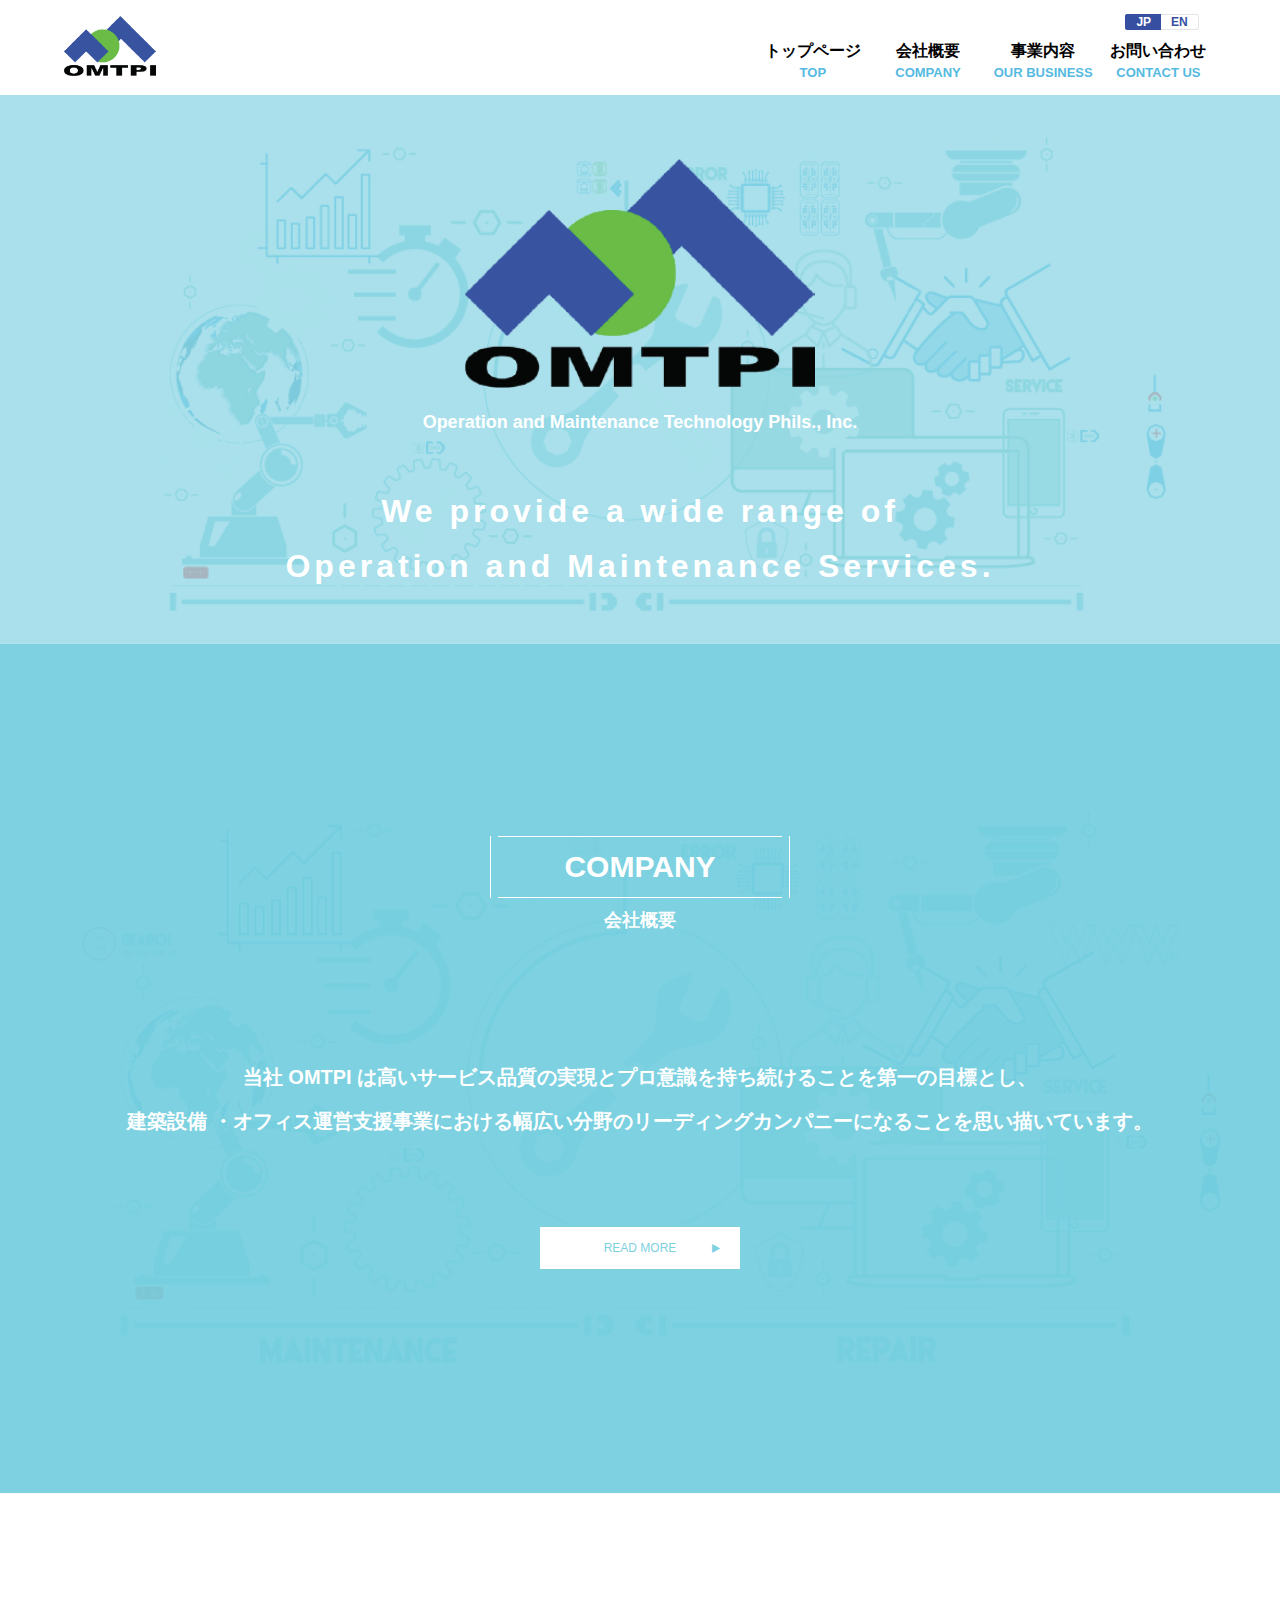
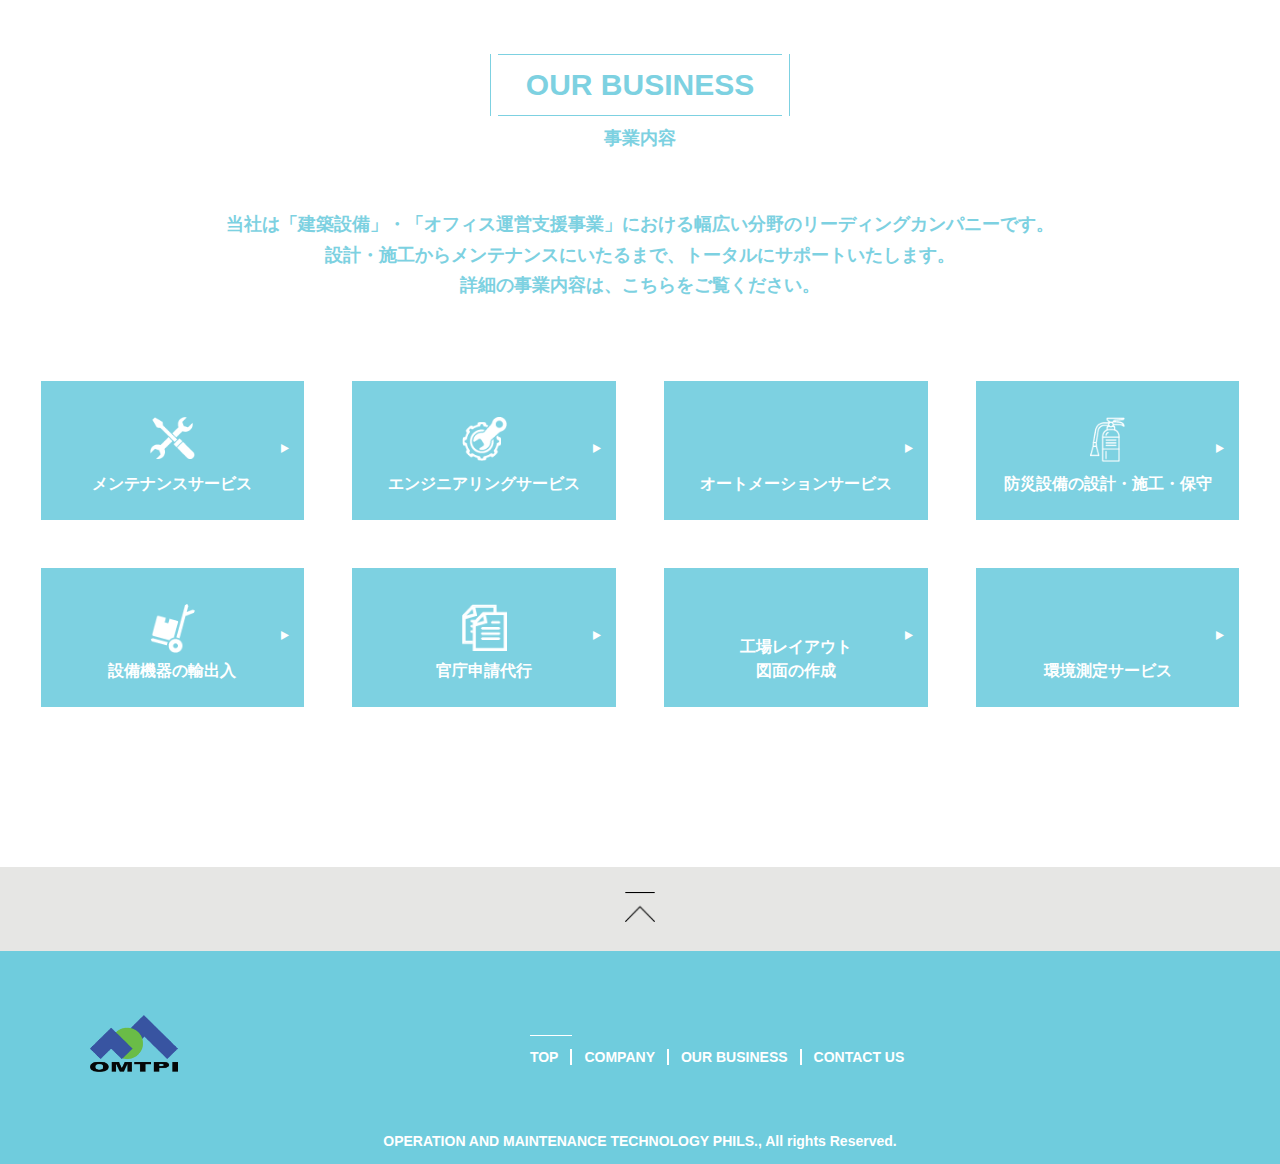
<file: index.html>
<!DOCTYPE html>
<html lang="ja">

<head>
    <meta charset="UTF-8" />
    <meta name="viewport" content="width=device-width, initial-scale=1, maximum-scale=1, user-scalable=0" />
    <meta http-equiv="X-UA-Compatible" content="ie=edge" />
    <title>OMTPI</title>
    <meta name="description" content="We provide a wide range of Operation and Maintenance Services."/>
    <meta
      prefix="og: http://ogp.me/ns# fb: http://ogp.me/ns/fb# article: http://ogp.me/ns/article#"
    />
    <meta
      property="og:title"
      content="Operation and Maintenance Technology Phils., Inc."
    />
    <meta
      property="og:description"
      content="We provide a wide range of Operation and Maintenance Services."
    />
    <meta property="og:site_name" content="OMTPI" />
    <meta name="og:url" content="http://feemo.xsrv.jp/development/omtpi/" />
    <meta property="og:type" content="website" />
    <meta
      property="og:image"
      content="http://feemo.xsrv.jp/development/omtpi/assets/img/ompti_logo.png"
    />
    <link rel="stylesheet" type="text/css" href="assets/css/style.css" />
    <link rel="stylesheet" type="text/css" href="assets/css/reset.css" />
    <link rel="stylesheet" href="https://maxcdn.bootstrapcdn.com/font-awesome/4.5.0/css/font-awesome.min.css" />
</head>

<body>
    <nav>
        <div class="nav-area" id="scroll-top">
            <div class="nav-logo">
                <a href="index.html"><img src="assets/img/ompti_logo.png" id="logo-icon" alt="Ompti Logo" /></a>
            </div>
            <div class="nav-contact pc">
                <div class="menu-language">
					<a class="active" href="index.html">JP</a><a href="eng/index.html">EN</a>
				</div>
                <ul class="nav-menu">
                    <li><a href="index.html">トップページ <span>TOP</span></a></li>
                    <li><a href="company.html">会社概要 <span>COMPANY</span></a></li>
                    <li><a href="service.html">事業内容 <span>OUR BUSINESS </span></a></li>
                    <li><a href="contact.html">お問い合わせ <span>CONTACT US</span></a></li>
                </ul>
            </div>
            <div id="menu-icon" class="nav-menu-sp sp">
                <div class="icon-set">
                    <a class="hamburger">
                        <span></span>
                        <span></span>
                        <span></span>
                        <span></span>
                    </a>
                </div>
            </div>
        </div>
    </nav>
    <div id="slideout-menu">
        <ul>
            <li>
                <a href="index.html">トップページ <span>TOP</span></a>
            </li>
            <li>
                <a href="company.html">会社概要 <span>COMPANY</span></a>
            </li>
            <li>
                <a href="service.html">事業内容 <span>OUR BUSINESS</a>
            </li>
            <li>
                <a href="contact.html">お問い合わせ <span>CONTACT US</a>
            </li>
            <li>
                <div class="menu-language">
					<a class="active" href="index.html">JP</a><a  href="eng/index.html">EN</a>
				</div>
            </li>
        </ul>
    </div>

    <header>
        <div class="top-header">
            <div class="top-header-area">
                <div class="top-header-content">
                    <div class="top-header-img">
                        <img src="assets/img/ompti_logo.png" id="logo-icon" alt="Ompti Logo" />
                        <p class="top-logo-title pc">Operation and Maintenance Technology Phils., Inc.</p>
                        <p class="top-logo-title sp">Operation and Maintenance <br>Technology Phils., Inc.</p>

                        <div class="top-header-desc">
                            <h1>We provide a wide range of <br>
                                Operation and Maintenance Services.</h1>
                        </div>
                    </div>
                </div>
            </div>
        </div>
    </header>

    <section>
        <div class="top-company-area">
            <div class="top-company-container">
                <div class="top-company-title">
                    COMPANY
                    <div class="gap1">
                    </div>
                    <div class="gap2">
                    </div>
                    <div class="gap3">
                    </div>
                    <div class="gap4">
                    </div>
                </div>
                <div class="top-company-subt">
                    会社概要
                </div>
                <div class="top-company-desc">
                    <p>当社 OMTPI は⾼いサービス品質の実現とプロ意識を持ち続けることを第⼀の⽬標とし、<br>
                        建築設備 ・オフィス運営⽀援事業における幅広い分野のリーディングカンパニーになることを思い描いています。
                    </p>
                </div>
                <div class="top-company-btn-area">
                    <a href="company.html">
                        <div class="top-company-btn">
                            READ MORE
                        </div>
                    </a>
                </div>
            </div>
        </div>
    </section>

    <section>
        <div class="top-business-area">
            <div class="top-business-container">
                <div class="top-business-title">
                    OUR BUSINESS
                    <div class="gap1">
                    </div>
                    <div class="gap2">
                    </div>
                    <div class="gap3">
                    </div>
                    <div class="gap4">
                    </div>
                </div>
                <div class="top-business-subt">
                    事業内容
                </div>
                <div class="top-business-desc pc">
                    <p>当社は「建築設備」・「オフィス運営⽀援事業」における幅広い分野のリーディングカンパニーです。</p>
                    <p>設計・施⼯からメンテナンスにいたるまで、トータルにサポートいたします。</p>
                    <p>詳細の事業内容は、こちらをご覧ください。</p>
                </div>
                <div class="top-business-desc sp">
                    <p>当社は「建築設備」・「オフィス運営⽀援事業」における幅広い分野のリーディングカンパニーです。設計・施⼯からメンテナンスにいたるまで、トータルにサポートいたします。詳細の事業内容は、こちらをご覧ください。
                    </p>
                </div>

                <div class="top-business-box">
                    <a href="service.html#maintenance" class="top-business-box-area">
                        <div class="box-image">
                            <img src="assets/img/home_ic.png" alt="">
                        </div>
                        <p>メンテナンスサービス </p>
                    </a>
                    <a href="service.html#engineer" class="top-business-box-area">
                        <div class="box-image">
                            <img src="assets/img/home_ic2.png" alt="">
                        </div>
                        <p>エンジニアリングサービス </p>
                    </a>
                    <a href="service.html#automation" class="top-business-box-area center-text">
                            <p>オートメーションサービス </p>
                    </a>
                    <a href="service.html#fire" class="top-business-box-area fire">
                        <div class="box-image">
                            <img src="assets/img/home_ic3.png" alt="">
                        </div>
                        <p>防災設備の設計・施⼯・保守</p>
                    </a>
                    <a href="service.html#equipment" class="top-business-box-area">
                        <div class="box-image">
                            <img src="assets/img/home_ic4.png" alt="">
                        </div>
                        <p>設備機器の輸出⼊ </p>
                    </a>
                    <a href="service.html#agent" class="top-business-box-area">
                        <div class="box-image">
                            <img src="assets/img/home_ic5.png" alt="">
                        </div>
                        <p>官庁申請代⾏ </p>
                    </a>
                    <a href="service.html#factory" class="top-business-box-area center-text">
                        <p class="pc">
                            ⼯場レイアウト<br> 図⾯の作成</p>
                        <p class="sp">
                            ⼯場レイアウト図⾯の作成</p>
                    </a>
                    <a href="service.html#environment" class="top-business-box-area center-text">
                        <p>環境測定サービス </p>
                    </a>
                </div>
            </div>
        </div>
    </section>

    <section>
        <a href="#scroll-top" id="link_top" class="footer-scroll">
            <div><img src="assets/img/scroll_arrow.png" alt=""></div>
        </a>
    </section>

    <footer>
        <div class="footer-sec">
            <div class="footer-container">
                <div class="footer-logo">
                    <img src="assets/img/ompti_logo.png" alt="">
                </div>
                <div class="footer-menu">
                    <div class="sitemap">
                       
                        <ul>
                            <li class="active"><a href="#" class="firstchild">TOP</a></li>
                            <li><a href="company.html">COMPANY</a></li>
                            <li><a href="service.html">OUR BUSINESS</a></li>
                            <li><a href="contact.html" class="lastchild">CONTACT US</a></li>
                        </ul>
                    </div>
                </div>
            </div>
            <div class="footer-copyright">
                <p class="pc">OPERATION AND MAINTENANCE TECHNOLOGY PHILS., All rights Reserved.</p>
                <p class="sp">OPERATION AND MAINTENANCE TECHNOLOGY PHILS. <br> All rights Reserved.</p>
            </div>
        </div>
    </footer>




    <script src=" https://ajax.googleapis.com/ajax/libs/jquery/1.12.4/jquery.min.js">
    </script>
    <script src="assets/js/ompti.js"></script>

    <script type="text/javascript">
        $(function () {
            $(document).ready(function(){  
                $("#link_top").click(function(e) {
                e.preventDefault();
                $('html, body').animate({
                scrollTop: $($.attr(this, 'href')).offset().top
                }, 1000);
            });
        });
    });
    </script>
    


</body>

</html>
</file>
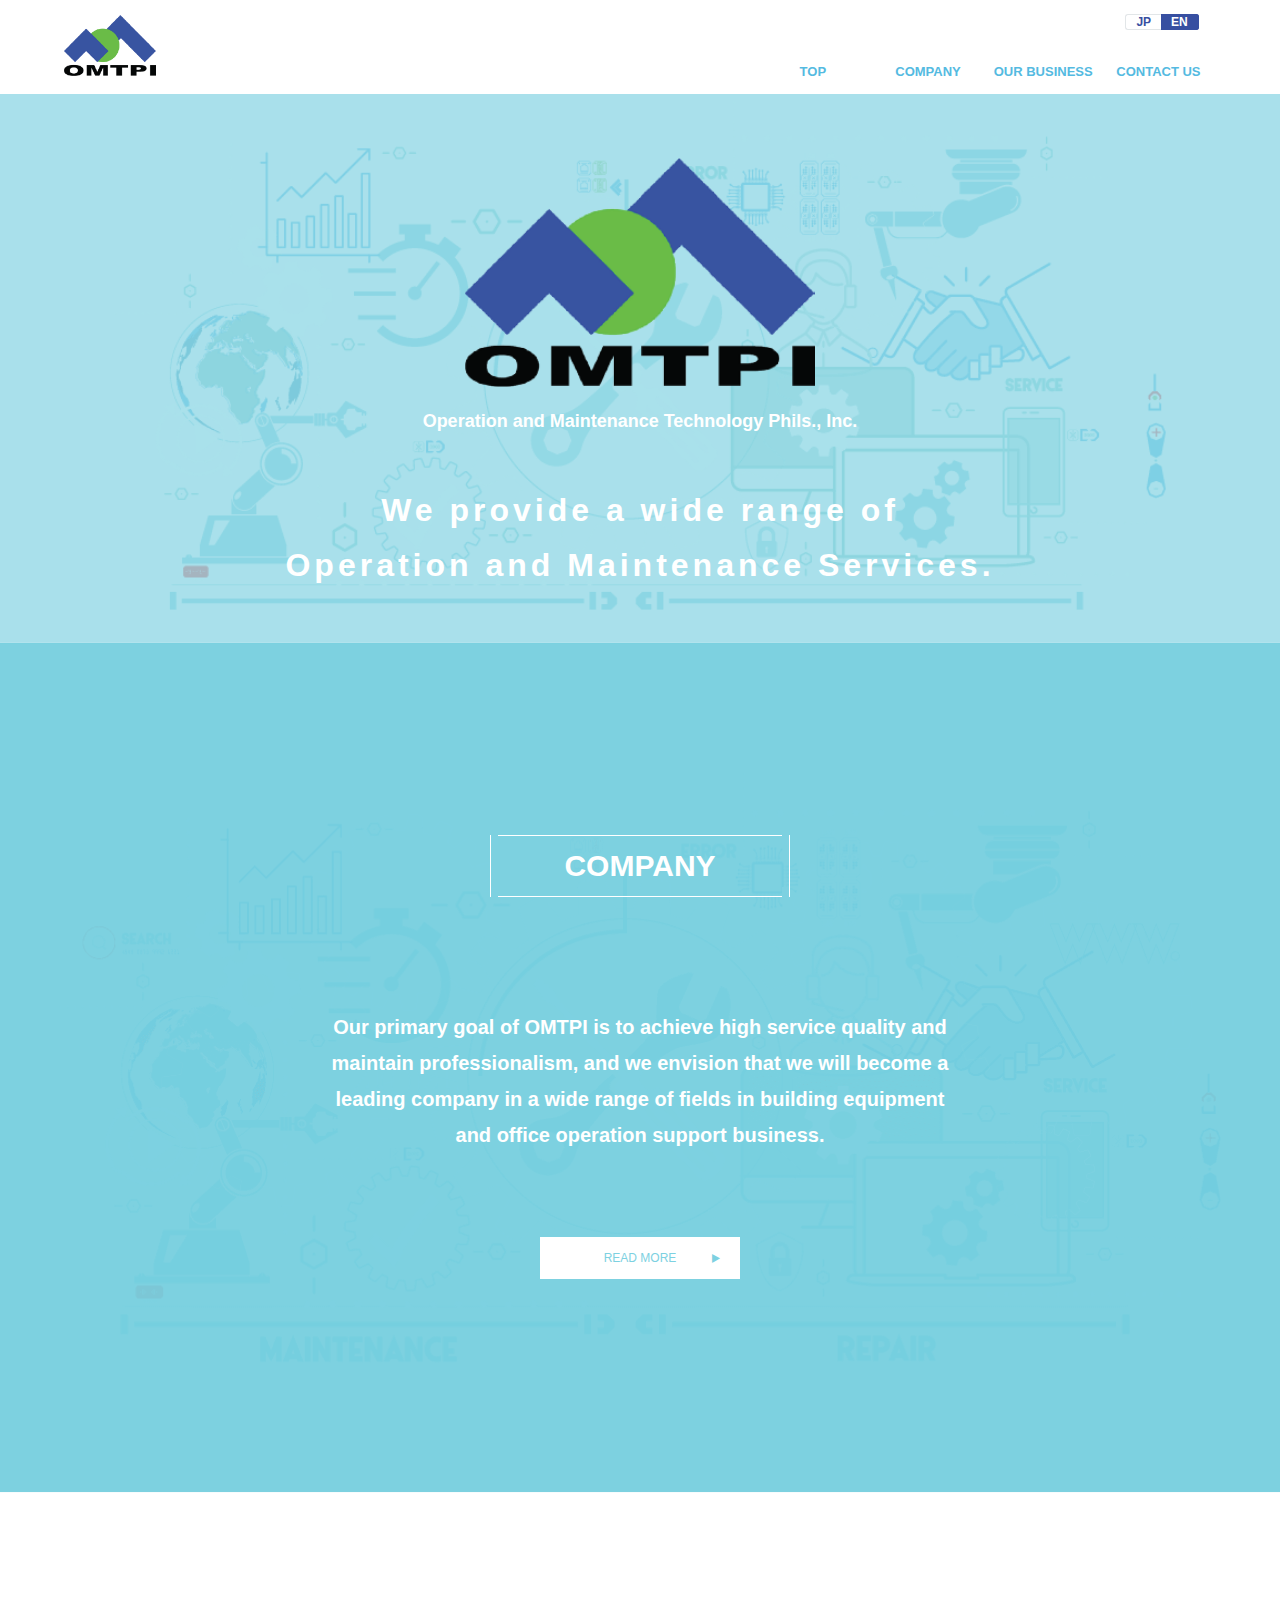
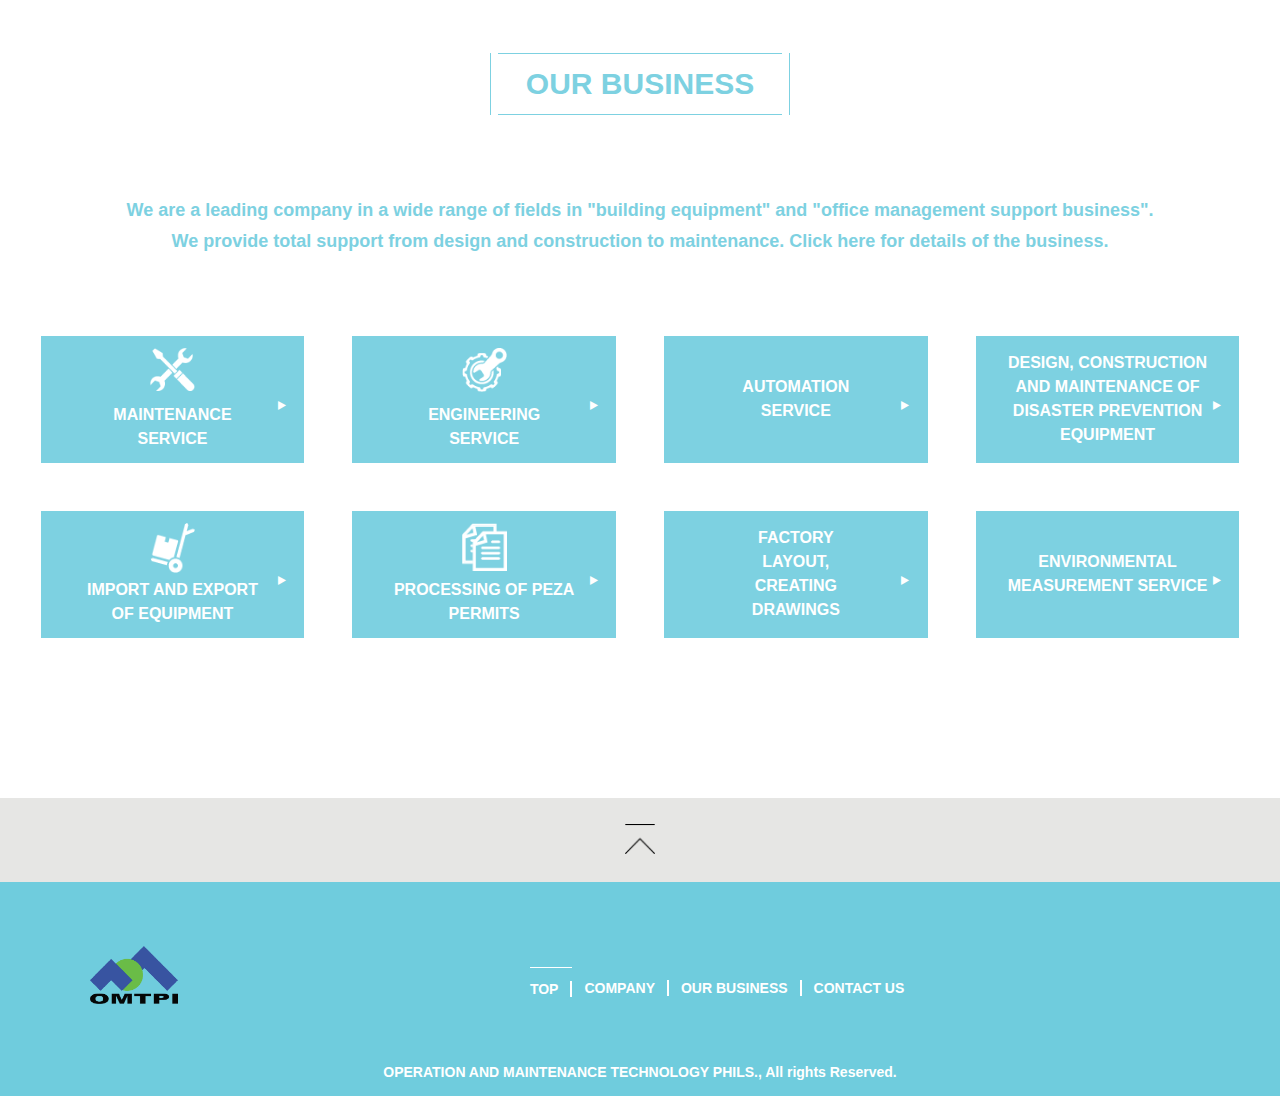
<file: eng/index.html>
<!DOCTYPE html>
<html lang="ja">

<head>
    <meta charset="UTF-8" />
    <meta name="viewport" content="width=device-width, initial-scale=1, maximum-scale=1, user-scalable=0" />
    <meta http-equiv="X-UA-Compatible" content="ie=edge" />
    <title>OMTPI</title>
    <meta name="description" content="We provide a wide range of Operation and Maintenance Services." />
    <meta prefix="og: http://ogp.me/ns# fb: http://ogp.me/ns/fb# article: http://ogp.me/ns/article#" />
    <meta property="og:title" content="Operation and Maintenance Technology Phils., Inc." />
    <meta property="og:description" content="We provide a wide range of Operation and Maintenance Services." />
    <meta property="og:site_name" content="OMTPI" />
    <meta name="og:url" content="http://feemo.xsrv.jp/development/omtpi/" />
    <meta property="og:type" content="website" />
    <meta property="og:image" content="http://feemo.xsrv.jp/development/omtpi/eng/assets/img/ompti_logo.png" />
    <link rel="stylesheet" type="text/css" href="assets/css/style.css" />
    <link rel="stylesheet" type="text/css" href="assets/css/reset.css" />
    <link rel="stylesheet" href="https://maxcdn.bootstrapcdn.com/font-awesome/4.5.0/css/font-awesome.min.css" />
</head>

<body>
    <nav>
        <div class="nav-area" id="scroll-top">
            <div class="nav-logo">
                <a href="index.html"><img src="assets/img/ompti_logo.png" id="logo-icon" alt="Ompti Logo" /></a>
            </div>
            <div class="nav-contact pc">
                <div class="menu-language">
                    <a href="../index.html">JP</a><a class="active" href="index.html">EN</a>
                </div>
                <ul class="nav-menu">
                    <li><a href="index.html"><span>TOP</span></a></li>
                    <li><a href="company.html"><span>COMPANY</span></a></li>
                    <li><a href="service.html"><span>OUR BUSINESS </span></a></li>
                    <li><a href="contact.html"><span>CONTACT US</span></a></li>
                </ul>
            </div>
            <div id="menu-icon" class="nav-menu-sp sp">
                <div class="icon-set">
                    <a class="hamburger">
                        <span></span>
                        <span></span>
                        <span></span>
                        <span></span>
                    </a>
                </div>
            </div>
        </div>
    </nav>
    <div id="slideout-menu">
        <ul>
            <li>
                <a href="index.html"> <span>TOP</span></a>
            </li>
            <li>
                <a href="company.html"> <span>COMPANY</span></a>
            </li>
            <li>
                <a href="service.html"> <span>OUR BUSINESS</a>
            </li>
            <li>
                <a href="contact.html"> <span>CONTACT US</a>
            </li>
            <li>
                <div class="menu-language">
                    <a href="../index.html">JP</a><a class="active" href="index.html">EN</a>
                </div>
            </li>
        </ul>
    </div>

    <header>
        <div class="top-header">
            <div class="top-header-area">

                <div class="top-header-content">
                    <div class="top-header-img">
                        <img src="assets/img/ompti_logo.png" id="logo-icon" alt="Ompti Logo" />
                        <p class="top-logo-title pc">Operation and Maintenance Technology Phils., Inc.</p>
                        <p class="top-logo-title sp">Operation and Maintenance <br>Technology Phils., Inc.</p>

                        <div class="top-header-desc">
                            <h1>We provide a wide range of <br>
                                Operation and Maintenance Services.</h1>
                        </div>
                    </div>
                </div>
            </div>
        </div>
    </header>

    <section>
        <div class="top-company-area">
            <div class="top-company-container">
                <div class="top-company-title">
                    COMPANY
                    <div class="gap1">
                    </div>
                    <div class="gap2">
                    </div>
                    <div class="gap3">
                    </div>
                    <div class="gap4">
                    </div>
                </div>
                <div class="top-company-desc">
                    <p class="pc">Our primary goal of OMTPI is to achieve high service quality and <br>
                        maintain professionalism, and we envision that we will become a <br>
                        leading company in a wide range of fields in building equipment <br>
                        and office operation support business.</p>
                    <p class="sp">Our primary goal of OMTPI is to achieve high service quality and maintain
                        professionalism, and we envision that we will become a
                        leading company in a wide range of fields in building equipment
                        and office operation support business.</p>
                </div>
                <div class="top-company-btn-area">
                    <a href="company.html">
                        <div class="top-company-btn">
                            READ MORE
                        </div>
                    </a>
                </div>
            </div>
        </div>
    </section>

    <section>
        <div class="top-business-area">
            <div class="top-business-container">
                <div class="top-business-title">
                    OUR BUSINESS
                    <div class="gap1">
                    </div>
                    <div class="gap2">
                    </div>
                    <div class="gap3">
                    </div>
                    <div class="gap4">
                    </div>
                </div>
                <div class="top-business-desc pc">
                    <p>We are a leading company in a wide range of fields in "building equipment" and "office management
                        support business". </p>
                    <p>We provide total support from design and construction to maintenance. Click here for details of
                        the business.</p>
                </div>
                <div class="top-business-desc sp">
                    <p>We are a leading company in a wide range of fields in "building equipment" and "office management
                        support business". We provide total support from design and construction to maintenance. Click
                        here for details of the business.</p>
                </div>

                <div class="top-business-box">
                    <a href="service.html#maintenance" class="top-business-box-area">
                        <div class="box-image">
                            <img src="assets/img/home_ic.png" alt="">
                        </div>
                        <p>MAINTENANCE<br> SERVICE</p>
                    </a>
                    <a href="service.html#engineer" class="top-business-box-area">
                        <div class="box-image">
                            <img src="assets/img/home_ic2.png" alt="">
                        </div>
                        <p>ENGINEERING <br> SERVICE </p>
                    </a>
                    <a href="service.html#automation" class="top-business-box-area center-text">
                        <p>AUTOMATION <br> SERVICE </p>
                    </a>
                    <a href="service.html#fire" class="top-business-box-area center-text">
                        <p>DESIGN, CONSTRUCTION AND
                            MAINTENANCE OF DISASTER PREVENTION EQUIPMENT</p>
                    </a>
                    <a href="service.html#equipment" class="top-business-box-area">
                        <div class="box-image">
                            <img src="assets/img/home_ic4.png" alt="">
                        </div>
                        <p>IMPORT AND EXPORT <br> OF EQUIPMENT </p>
                    </a>
                    <a href="service.html#agent" class="top-business-box-area">
                        <div class="box-image">
                            <img src="assets/img/home_ic5.png" alt="">
                        </div>
                        <p class="pc">PROCESSING OF PEZA PERMITS </p>
                        <p class="sp">PROCESSING OF <br> PEZA PERMITS </p>
                    </a>
                    <a href="service.html#factory" class="top-business-box-area center-text">
                        <p class="pc">
                            FACTORY <br> LAYOUT, <br>CREATING <br> DRAWINGS</p>
                        <p class="sp">
                            FACTORY LAYOUT, CREATING DRAWINGS</p>
                    </a>
                    <a href="service.html#environment" class="top-business-box-area center-text">
                        <p>ENVIRONMENTAL MEASUREMENT SERVICE </p>
                    </a>
                </div>
            </div>
        </div>
    </section>

    <section>
        <a href="#scroll-top" id="link_top" class="footer-scroll">
            <div><img src="assets/img/scroll_arrow.png" alt=""></div>
        </a>
    </section>

    <footer>
        <div class="footer-sec">
            <div class="footer-container">
                <div class="footer-logo">
                    <img src="assets/img/ompti_logo.png" alt="">
                </div>
                <div class="footer-menu">
                    <div class="sitemap">
                        <ul>
                            <li class="active"><a href="index.html" class="firstchild">TOP</a></li>
                            <li><a href="company.html">COMPANY</a></li>
                            <li><a href="service.html">OUR BUSINESS</a></li>
                            <li><a href="contact.html" class="lastchild">CONTACT US</a></li>
                        </ul>
                    </div>
                </div>
            </div>
            <div class="footer-copyright">
                <p class="pc">OPERATION AND MAINTENANCE TECHNOLOGY PHILS., All rights Reserved.</p>
                <p class="sp">OPERATION AND MAINTENANCE TECHNOLOGY PHILS. <br> All rights Reserved.</p>
            </div>
        </div>
    </footer>




    <script src=" https://ajax.googleapis.com/ajax/libs/jquery/1.12.4/jquery.min.js">
    </script>
    <script src="assets/js/ompti.js"></script>

    <script type="text/javascript">
    $(function() {
        $(document).ready(function() {
            $("#link_top").click(function(e) {
                e.preventDefault();
                $('html, body').animate({
                    scrollTop: $($.attr(this, 'href')).offset().top
                }, 1000);
            });
        });
    });
    </script>



</body>

</html>
</file>
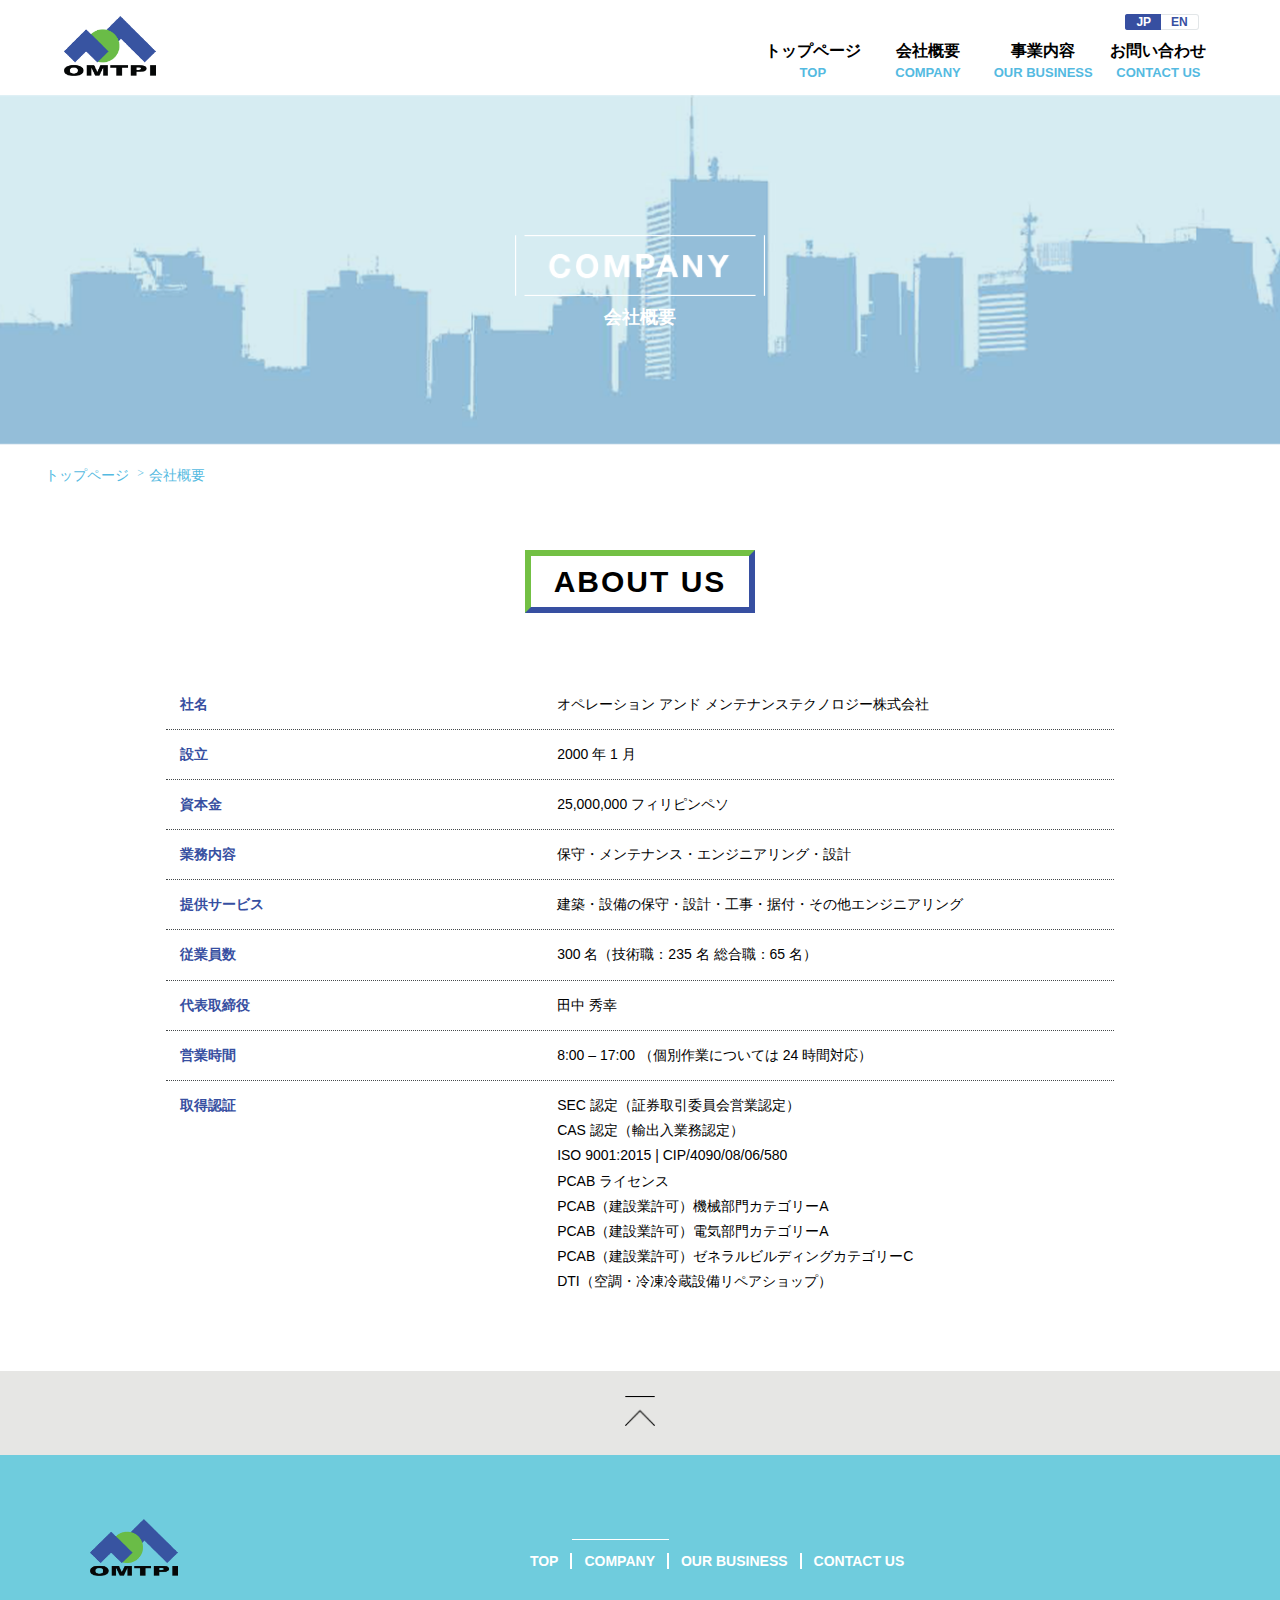
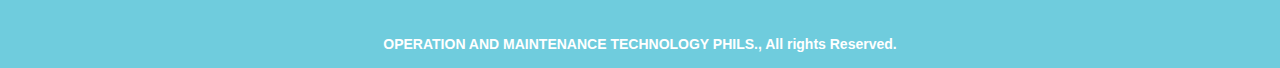
<file: company.html>
<!DOCTYPE html>
<html lang="ja">

<head>
    <meta charset="UTF-8" />
    <meta name="viewport" content="width=device-width, initial-scale=1, maximum-scale=1, user-scalable=0" />
    <meta http-equiv="X-UA-Compatible" content="ie=edge" />
    <title>OMTPI</title>
    <meta name="description"
        content="当社 OMTPI は⾼いサービス品質の実現とプロ意識を持ち続けることを第⼀の⽬標とし、建築設備 ・オフィス運営⽀援事業における幅広い分野のリーディングカンパニーになることを思い描いています。" />
    <meta prefix="og: http://ogp.me/ns# fb: http://ogp.me/ns/fb# article: http://ogp.me/ns/article#" />
    <meta property="og:title" content="Operation and Maintenance Technology Phils., Inc." />
    <meta property="og:description"
        content="当社 OMTPI は⾼いサービス品質の実現とプロ意識を持ち続けることを第⼀の⽬標とし、建築設備 ・オフィス運営⽀援事業における幅広い分野のリーディングカンパニーになることを思い描いています。" />
    <meta property="og:site_name" content="OMTPI" />
    <meta name="og:url" content="http://feemo.xsrv.jp/development/omtpi/" />
    <meta property="og:type" content="website" />
    <meta property="og:image" content="http://feemo.xsrv.jp/development/omtpi/assets/img/ompti_logo.png" />
    <link rel="stylesheet" type="text/css" href="assets/css/style.css" />
    <link rel="stylesheet" type="text/css" href="assets/css/reset.css" />
    <link rel="stylesheet" href="https://maxcdn.bootstrapcdn.com/font-awesome/4.5.0/css/font-awesome.min.css" />
</head>

<body>
    <nav>
        <div class="nav-area" id="scroll-top">
            <div class="nav-logo">
                <a href="index.html"><img src="assets/img/ompti_logo.png" id="logo-icon" alt="Ompti Logo" /></a>
            </div>
            <div class="nav-contact pc">
                <div class="menu-language">
                    <a class="active" href="company.html">JP</a><a href="eng/company.html">EN</a>
                </div>
                <ul class="nav-menu">
                    <li><a href="index.html">トップページ <span>TOP</span></a></li>
                    <li><a href="company.html">会社概要 <span>COMPANY</span></a></li>
                    <li><a href="service.html">事業内容 <span>OUR BUSINESS </span></a></li>
                    <li><a href="contact.html">お問い合わせ <span>CONTACT US</span></a></li>
                </ul>
            </div>
            <div id="menu-icon" class="nav-menu-sp sp">
                <div class="icon-set">
                    <a class="hamburger">
                        <span></span>
                        <span></span>
                        <span></span>
                        <span></span>
                    </a>
                </div>
            </div>
        </div>
    </nav>
    <div id="slideout-menu">
        <ul>
            <li>
                <a href="index.html">トップページ <span>TOP</span></a>
            </li>
            <li>
                <a href="company.html">会社概要 <span>COMPANY</span></a>
            </li>
            <li>
                <a href="service.html">事業内容 <span>OUR BUSINESS</a>
            </li>
            <li>
                <a href="contact.html">お問い合わせ <span>CONTACT US</a>
            </li>
            <li>
                <div class="menu-language">
                    <a class="active" href="company.html">JP</a><a href="eng/company.html">EN</a>
                </div>
            </li>
        </ul>
    </div>

    <header>
        <div class="company-header">
            <div class="company-banner">
                <div class="company-title">
                    <img src="assets/img/company_title.png" alt="">
                    <p>会社概要</p>
                </div>
            </div>
            <div class="company-bottom-menu">
                <div class="company-menu-area">
                    <ul>
                        <li><a href="index.html">トップページ</a></li>
                        <li><a href="">会社概要</a></li>
                    </ul>
                </div>

            </div>
        </div>
    </header>

    <section>
        <div class="company-section">
            <div class="company-title">
                <h1>ABOUT US</h1>
            </div>
            <div class="company-body first-child">
                <div class="company-name">
                    社名
                </div>
                <div class="company-details">
                    オペレーション アンド メンテナンステクノロジー株式会社
                </div>
            </div>
            <div class="company-body">
                <div class="company-name">
                    設⽴
                </div>
                <div class="company-details">
                    2000 年 1 ⽉
                </div>
            </div>
            <div class="company-body">
                <div class="company-name">
                    資本⾦
                </div>
                <div class="company-details">
                    25,000,000 フィリピンペソ
                </div>
            </div>
            <div class="company-body">
                <div class="company-name">
                    業務内容
                </div>
                <div class="company-details">
                    保守・メンテナンス・エンジニアリング・設計
                </div>
            </div>
            <div class="company-body">
                <div class="company-name">
                    提供サービス
                </div>
                <div class="company-details">
                    建築・設備の保守・設計・⼯事・据付・その他エンジニアリング
                </div>
            </div>
            <div class="company-body">
                <div class="company-name">
                    従業員数
                </div>
                <div class="company-details">
                    300 名（技術職：235 名 総合職：65 名）
                </div>
            </div>
            <div class="company-body">
                <div class="company-name">
                    代表取締役
                </div>
                <div class="company-details">
                    ⽥中 秀幸
                </div>
            </div>
            <div class="company-body">
                <div class="company-name">
                    営業時間
                </div>
                <div class="company-details">
                    8:00 – 17:00 （個別作業については 24 時間対応）
                </div>
            </div>
            <div class="company-body last-details">
                <div class="company-name">
                    取得認証
                </div>
                <div class="company-details">
                    SEC 認定（証券取引委員会営業認定）<br>
                    CAS 認定（輸出⼊業務認定）<br>
                    ISO 9001:2015 | CIP/4090/08/06/580<br>
                    PCAB ライセンス<br>
                    PCAB（建設業許可）機械部⾨カテゴリーA<br>
                    PCAB（建設業許可）電気部⾨カテゴリーA<br>
                    PCAB（建設業許可）ゼネラルビルディングカテゴリーC<br>
                    DTI（空調・冷凍冷蔵設備リペアショップ）
                </div>

            </div>
        </div>
    </section>

    <section>
        <a href="#scroll-top" id="link_top" class="footer-scroll">
            <div><img src="assets/img/scroll_arrow.png" alt=""></div>
        </a>
    </section>

    <footer>
        <div class="footer-sec">
            <div class="footer-container">
                <div class="footer-logo">
                    <img src="assets/img/ompti_logo.png" alt="">
                </div>
                <div class="footer-menu">
                    <div class="sitemap">

                        <ul>
                            <li><a href="index.html" class="firstchild">TOP</a></li>
                            <li class="active"><a href="company.html">COMPANY</a></li>
                            <li><a href="service.html">OUR BUSINESS</a></li>
                            <li><a href="contact.html" class="lastchild">CONTACT US</a></li>
                        </ul>
                    </div>
                </div>
            </div>
            <div class="footer-copyright">
                <p class="pc">OPERATION AND MAINTENANCE TECHNOLOGY PHILS., All rights Reserved.</p>
                <p class="sp">OPERATION AND MAINTENANCE TECHNOLOGY PHILS. <br> All rights Reserved.</p>
            </div>
        </div>
    </footer>




    <script src=" https://ajax.googleapis.com/ajax/libs/jquery/1.12.4/jquery.min.js">
    </script>
    <script src="assets/js/ompti.js"></script>

    <script type="text/javascript">
    $(function() {
        $(document).ready(function() {
            $("#link_top").click(function(e) {
                e.preventDefault();
                $('html, body').animate({
                    scrollTop: $($.attr(this, 'href')).offset().top
                }, 1000);
            });
        });
    });
    </script>



</body>

</html>
</file>
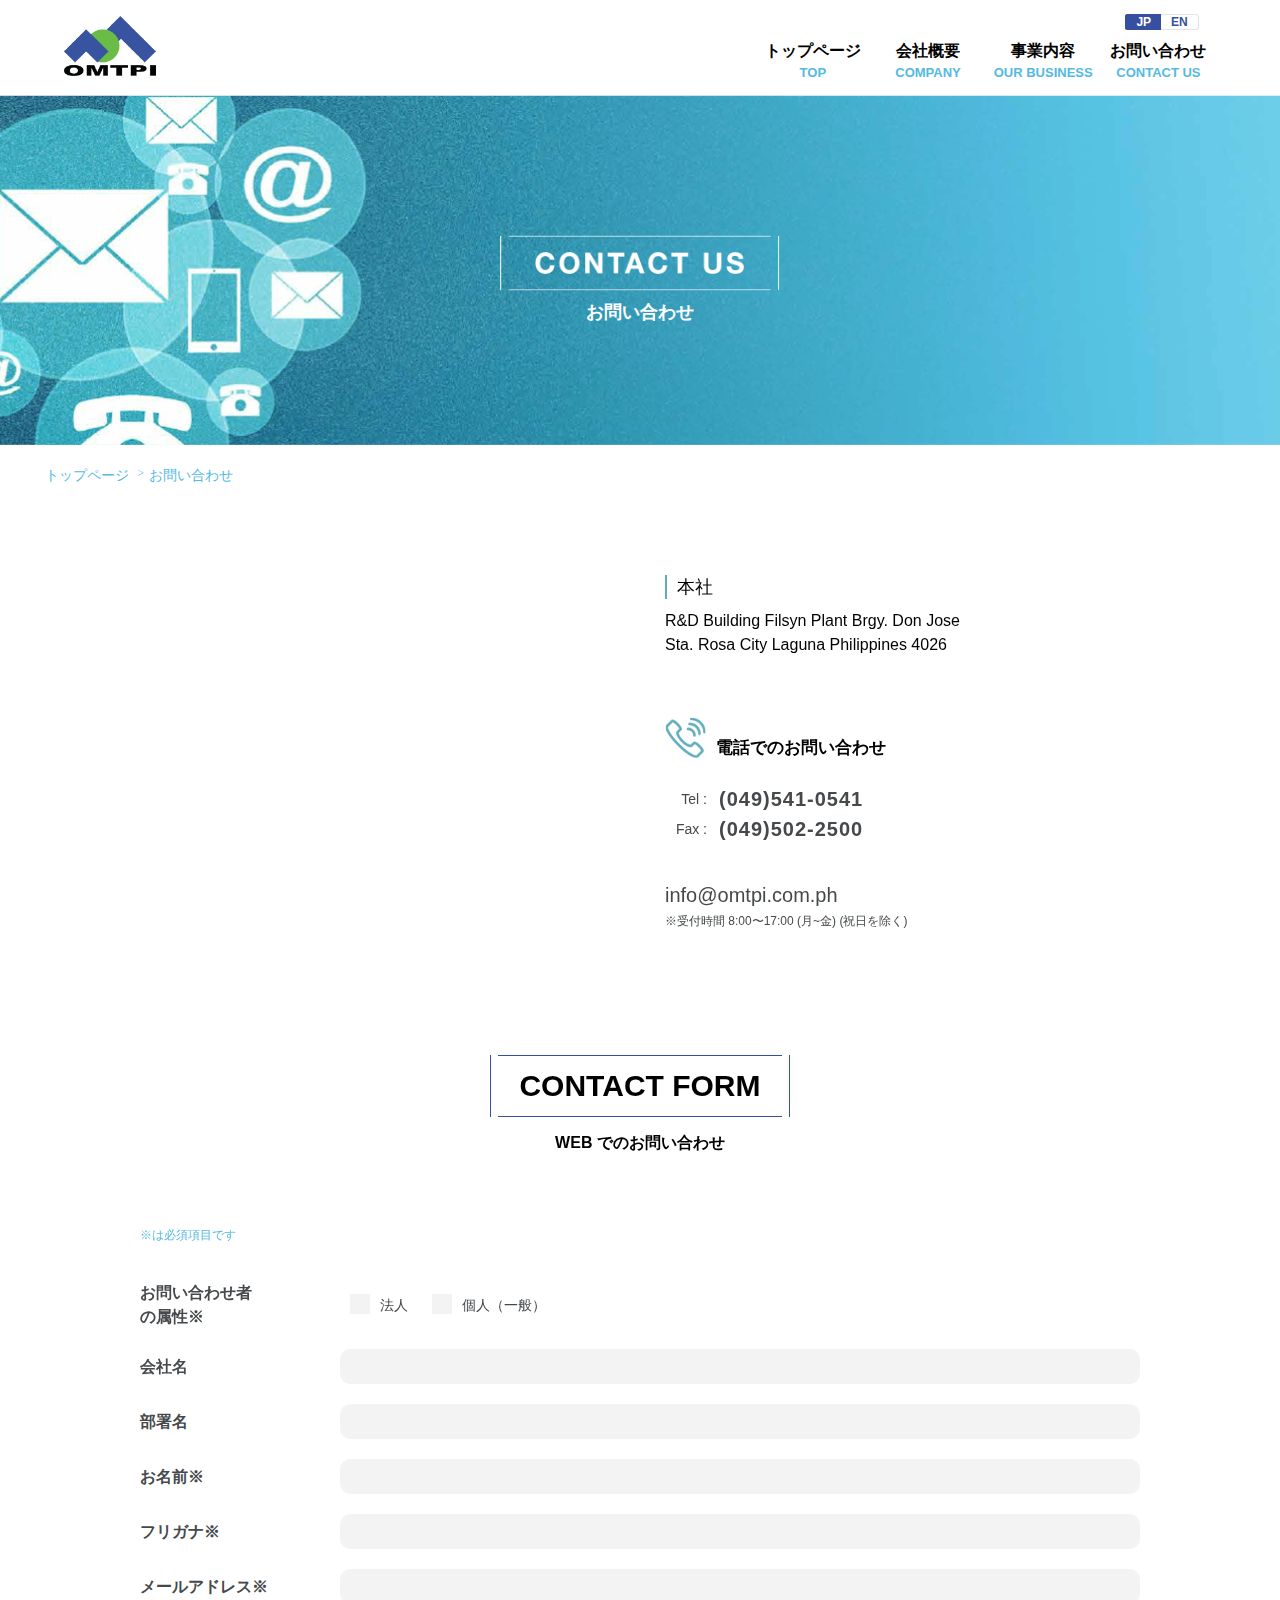
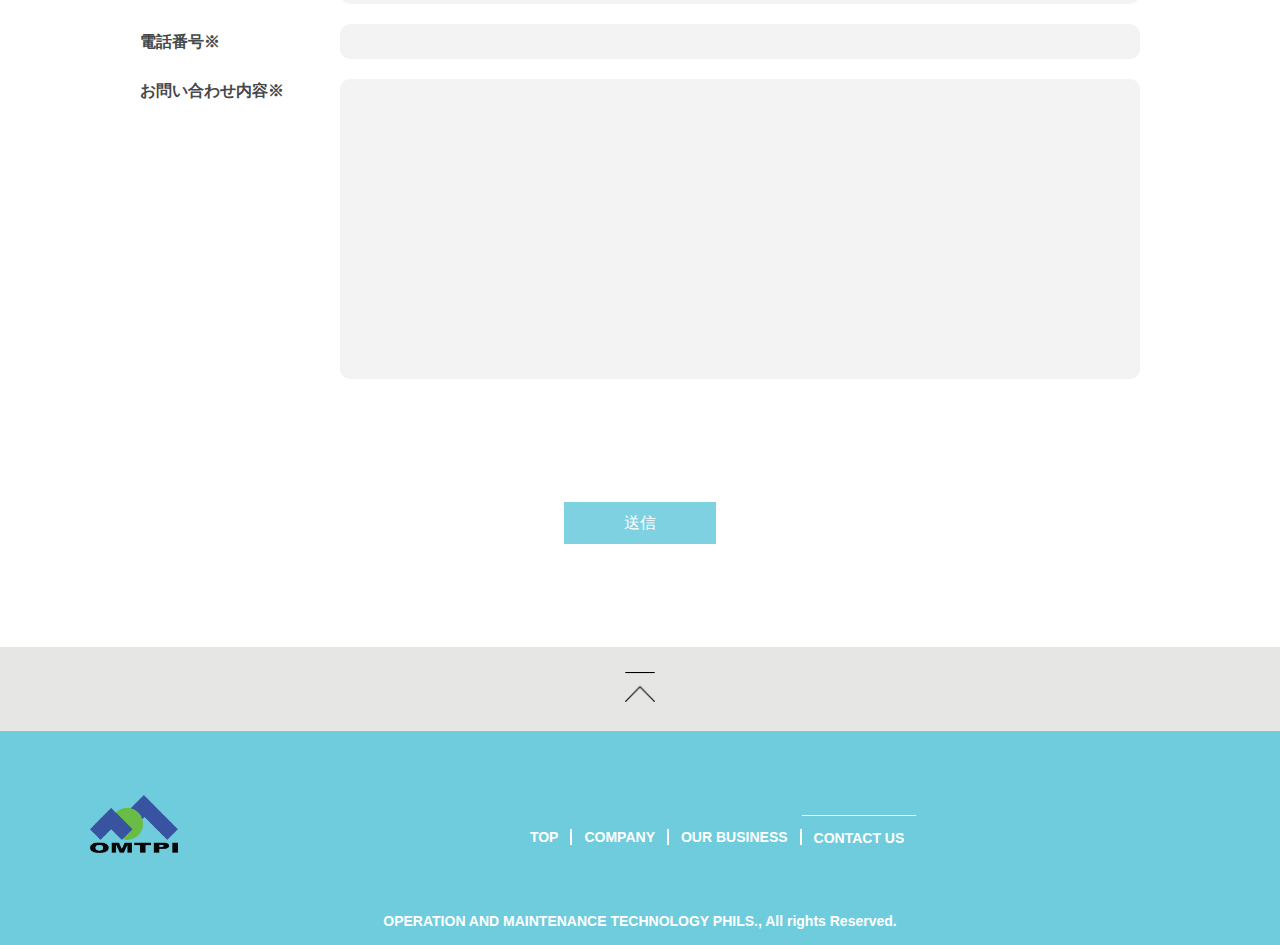
<file: contact.html>
<!DOCTYPE html>
<html lang="ja">

<head>
    <meta charset="UTF-8" />
    <meta name="viewport" content="width=device-width, initial-scale=1, maximum-scale=1, user-scalable=0" />
    <meta http-equiv="X-UA-Compatible" content="ie=edge" />
    <title>OMTPI</title>
    <meta name="description" content="We provide a wide range of Operation and Maintenance Services." />
    <meta prefix="og: http://ogp.me/ns# fb: http://ogp.me/ns/fb# article: http://ogp.me/ns/article#" />
    <meta property="og:title" content="Operation and Maintenance Technology Phils., Inc." />
    <meta property="og:description" content="We provide a wide range of Operation and Maintenance Services." />
    <meta property="og:site_name" content="OMTPI" />
    <meta name="og:url" content="http://feemo.xsrv.jp/development/omtpi/" />
    <meta property="og:type" content="website" />
    <meta property="og:image" content="http://feemo.xsrv.jp/development/omtpi/assets/img/ompti_logo.png" />
    <link rel="stylesheet" type="text/css" href="assets/css/style.css" />
    <link rel="stylesheet" type="text/css" href="assets/css/reset.css" />
    <link rel="stylesheet" href="https://maxcdn.bootstrapcdn.com/font-awesome/4.5.0/css/font-awesome.min.css" />
</head>

<body>
    <nav>
        <div class="nav-area" id="scroll-top">
            <div class="nav-logo">
                <a href="index.html"><img src="assets/img/ompti_logo.png" id="logo-icon" alt="Ompti Logo" /></a>
            </div>
            <div class="nav-contact pc">
                <div class="menu-language">
                    <a class="active" href="contact.html">JP</a><a href="eng/contact.html">EN</a>
                </div>
                <ul class="nav-menu">
                    <li><a href="index.html">トップページ <span>TOP</span></a></li>
                    <li><a href="company.html">会社概要 <span>COMPANY</span></a></li>
                    <li><a href="service.html">事業内容 <span>OUR BUSINESS </span></a></li>
                    <li><a href="contact.html">お問い合わせ <span>CONTACT US</span></a></li>
                </ul>
            </div>
            <div id="menu-icon" class="nav-menu-sp sp">
                <div class="icon-set">
                    <a class="hamburger">
                        <span></span>
                        <span></span>
                        <span></span>
                        <span></span>
                    </a>
                </div>
            </div>
        </div>
    </nav>
    <div id="slideout-menu">
        <ul>
            <li>
                <a href="index.html">トップページ <span>TOP</span></a>
            </li>
            <li>
                <a href="company.html">会社概要 <span>COMPANY</span></a>
            </li>
            <li>
                <a href="service.html">事業内容 <span>OUR BUSINESS</a>
            </li>
            <li>
                <a href="contact.html">お問い合わせ <span>CONTACT US</a>
            </li>
            <li>
                <div class="menu-language">
                    <a class="active" href="contact.html">JP</a><a href="eng/contact.html">EN</a>
                </div>
            </li>
        </ul>
    </div>


    <header>
        <div class="contact-header">
            <div class="contact-banner">
                <div class="contact-title">
                    <img src="assets/img/contact_title.png" alt="">
                    <p>お問い合わせ</p>
                </div>
            </div>
            <div class="contact-bottom-menu">
                <div class="contact-menu-area">
                    <ul>
                        <li><a href="index.html">トップページ</a></li>
                        <li><a href="">お問い合わせ</a></li>
                    </ul>
                </div>
            </div>
        </div>
    </header>

    <section>
        <div class="contact-section">
            <div class="contact-map-information">
                <div class="contact-map">
                    <iframe
                        src="
                    https://www.google.com/maps/embed?pb=!1m18!1m12!1m3!1d3866.8306951355153!2d121.07087431473201!3d14.263093990018156!2m3!1f0!2f0!3f0!3m2!1i1024!2i768!4f13.1!3m3!1m2!1s0x33bd7d569a2f3fd7%3A0x78d16fe90d74fa2d!2sOperation%20and%20Maintenance%20Technology%20Philippines%20Incorporated!5e0!3m2!1sen!2sph!4v1584084226268!5m2!1sen!2sph"
                        frameborder="0" style="border:0;" allowfullscreen="" aria-hidden="false" tabindex="0"></iframe>
                </div>
                <div class="contact-information">
                    <div class="info-title">
                        本社
                    </div>
                    <div class="company-address">
                        R&D Building Filsyn Plant Brgy. Don Jose <br>
                        Sta. Rosa City Laguna Philippines 4026
                    </div>
                    <div class="contact-number-title">
                        <div class="icon-img">
                            <img src="assets/img/phone_icon.png" alt="">
                        </div>
                        <div class="icon-text">
                            電話でのお問い合わせ
                        </div>
                    </div>
                    <div class="contact-tel-fax">
                        <div class="tel-name">Tel :</div>
                        <div class="tel-detail">(049)541-0541</div>
                    </div>
                    <div class="contact-tel-fax">
                        <div class="tel-name">Fax :</div>
                        <div class="tel-detail">(049)502-2500</div>
                    </div>
                    <div class="contact-email">
                        <p><span>info@omtpi.com.ph </span> <br>
                            ※受付時間 8:00〜17:00 (⽉~⾦) (祝⽇を除く)</p>
                    </div>
                </div>
            </div>
        </div>
    </section>

    <section>
        <div class="contact-form">
            <div class="contact-form-title">
                CONTACT FORM
                <div class="gap1">
                </div>
                <div class="gap2">
                </div>
                <div class="gap3">
                </div>
                <div class="gap4">
                </div>
            </div>
            <div class="contact-subt">
                WEB でのお問い合わせ
            </div>
            <form action="">
                <div class="inquire-text">
                    ※は必須項⽬です
                </div>
                <div class="form-content">
                    <div class="form-label">
                        <span class="pc"> お問い合わせ者 <br>
                            の属性※ </span>
                        <span class="sp"> お問い合わせ区分※ </span>
                    </div>
                    <div class="form-input">
                        <label class="label">
                            <input class="input" type="radio" name="radio">
                            <span>法⼈</span>
                        </label>

                        <label class="label">
                            <input class="input" type="radio" name="radio">
                            <span>個⼈（⼀般）</span>
                        </label>
                    </div>
                </div>
                <div class="form-content">
                    <div class="form-label">
                        会社名
                    </div>
                    <div class="form-input">
                        <input class="input-text-style" type="text">
                    </div>
                </div>
                <div class="form-content">
                    <div class="form-label">
                        部署名
                    </div>
                    <div class="form-input">
                        <input class="input-text-style" type="text">
                    </div>
                </div>
                <div class="form-content">
                    <div class="form-label">
                        お名前※
                    </div>
                    <div class="form-input">
                        <input class="input-text-style" type="text">
                    </div>
                </div>
                <div class="form-content">
                    <div class="form-label">
                        フリガナ※
                    </div>
                    <div class="form-input">
                        <input class="input-text-style" type="text">
                    </div>
                </div>
                <div class="form-content">
                    <div class="form-label">
                        メールアドレス※
                    </div>
                    <div class="form-input">
                        <input class="input-text-style" type="text">
                    </div>
                </div>
                <div class="form-content">
                    <div class="form-label">
                        電話番号※
                    </div>
                    <div class="form-input">
                        <input class="input-text-style" type="text">
                    </div>
                </div>
                <div class="form-content">
                    <div class="form-label text-area">
                        お問い合わせ内容※
                    </div>
                    <div class="form-input">
                        <textarea name="" class="input-textarea" id="" cols="30" rows="10"></textarea>
                    </div>
                </div>
                <div class="form-content">
                    <div class="form-btn">
                        <button>送信</button>
                    </div>
                </div>

            </form>
        </div>
    </section>


    <section>
        <a href="#scroll-top" id="link_top" class="footer-scroll">
            <div><img src="assets/img/scroll_arrow.png" alt=""></div>
        </a>
    </section>

    <footer>
        <div class="footer-sec">
            <div class="footer-container">
                <div class="footer-logo">
                    <img src="assets/img/ompti_logo.png" alt="">
                </div>
                <div class="footer-menu">
                    <div class="sitemap">
                        <ul>
                            <li><a href="index.html" class="firstchild">TOP</a></li>
                            <li><a href="company.html">COMPANY</a></li>
                            <li><a href="service.html">OUR BUSINESS</a></li>
                            <li class="active"><a href="contact.html" class="lastchild">CONTACT US</a></li>
                        </ul>
                    </div>
                </div>
            </div>
            <div class="footer-copyright">
                <p class="pc">OPERATION AND MAINTENANCE TECHNOLOGY PHILS., All rights Reserved.</p>
                <p class="sp">OPERATION AND MAINTENANCE TECHNOLOGY PHILS. <br> All rights Reserved.</p>
            </div>
        </div>
    </footer>




    <script src=" https://ajax.googleapis.com/ajax/libs/jquery/1.12.4/jquery.min.js">
    </script>
    <script src="assets/js/ompti.js"></script>

    <script type="text/javascript">
    $(function() {
        $(document).ready(function() {
            $("#link_top").click(function(e) {
                e.preventDefault();
                $('html, body').animate({
                    scrollTop: $($.attr(this, 'href')).offset().top
                }, 1000);
            });
        });
    });
    </script>



</body>

</html>
</file>
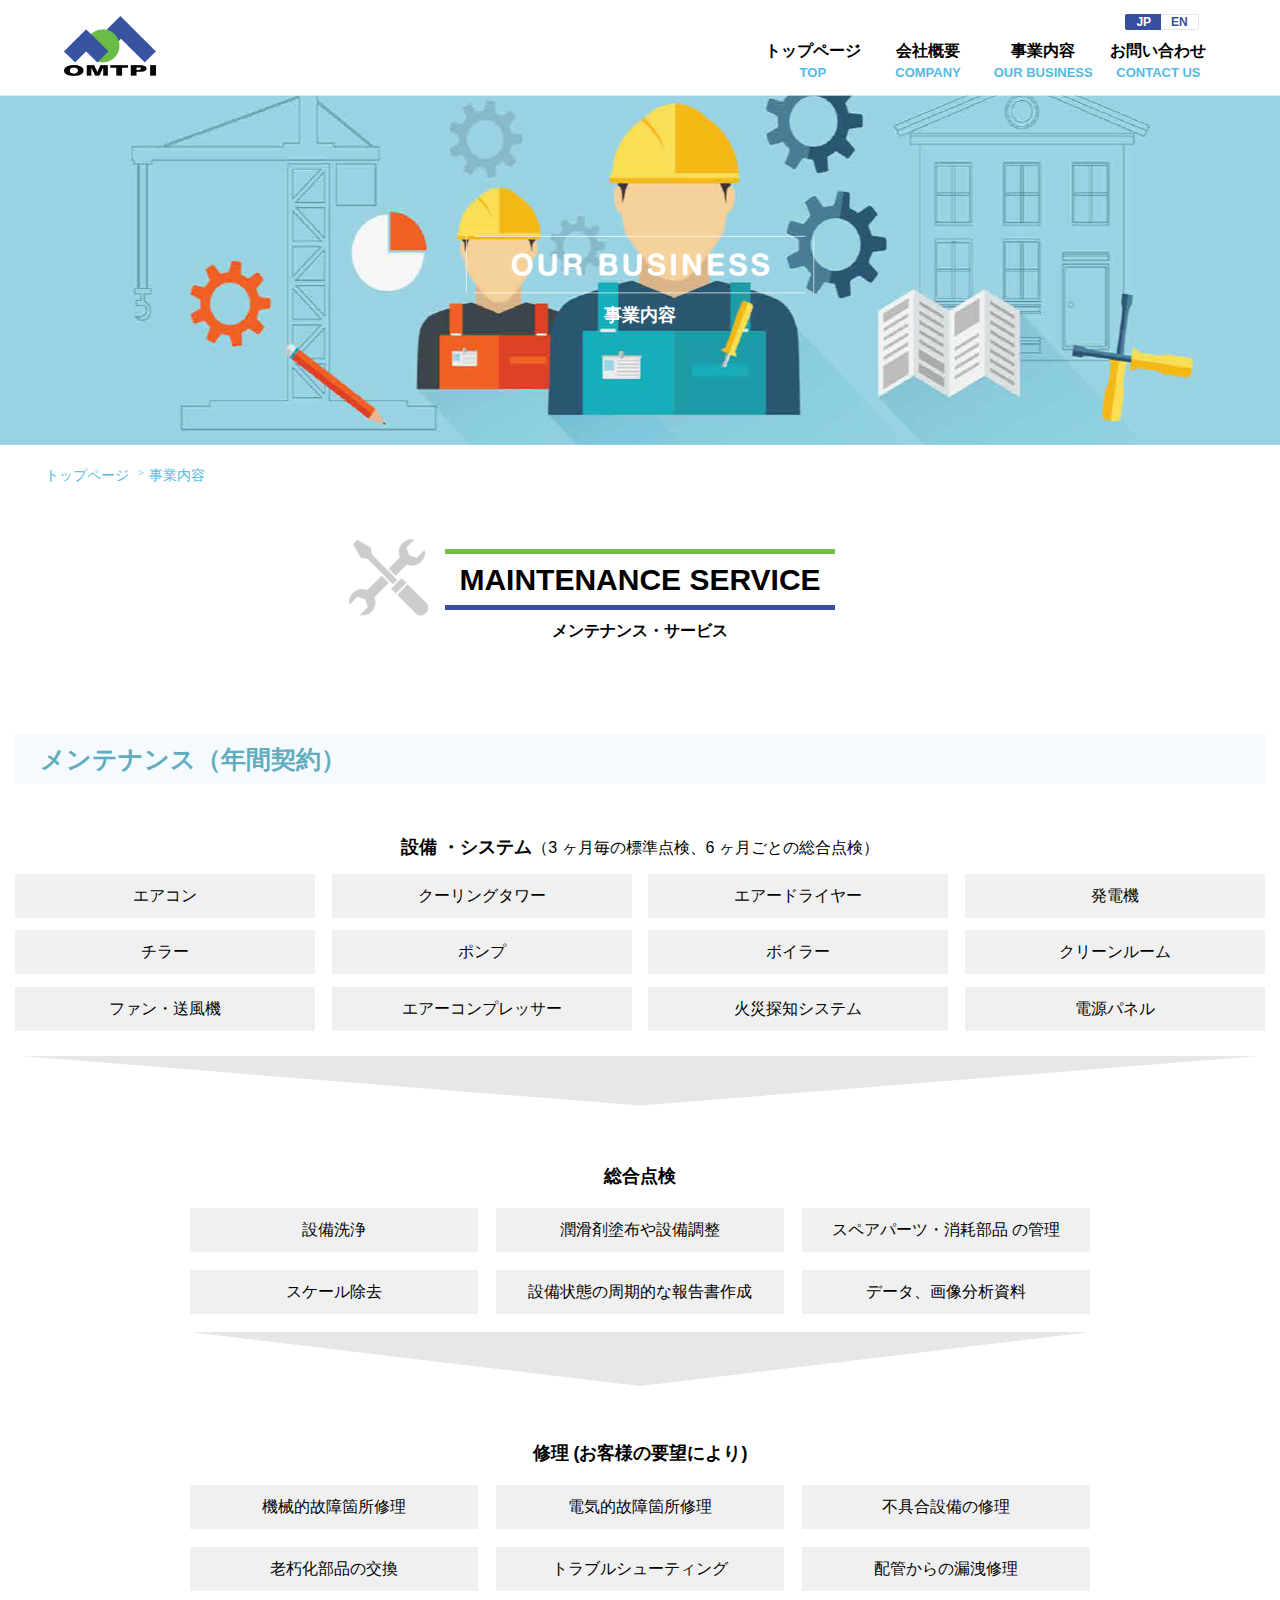
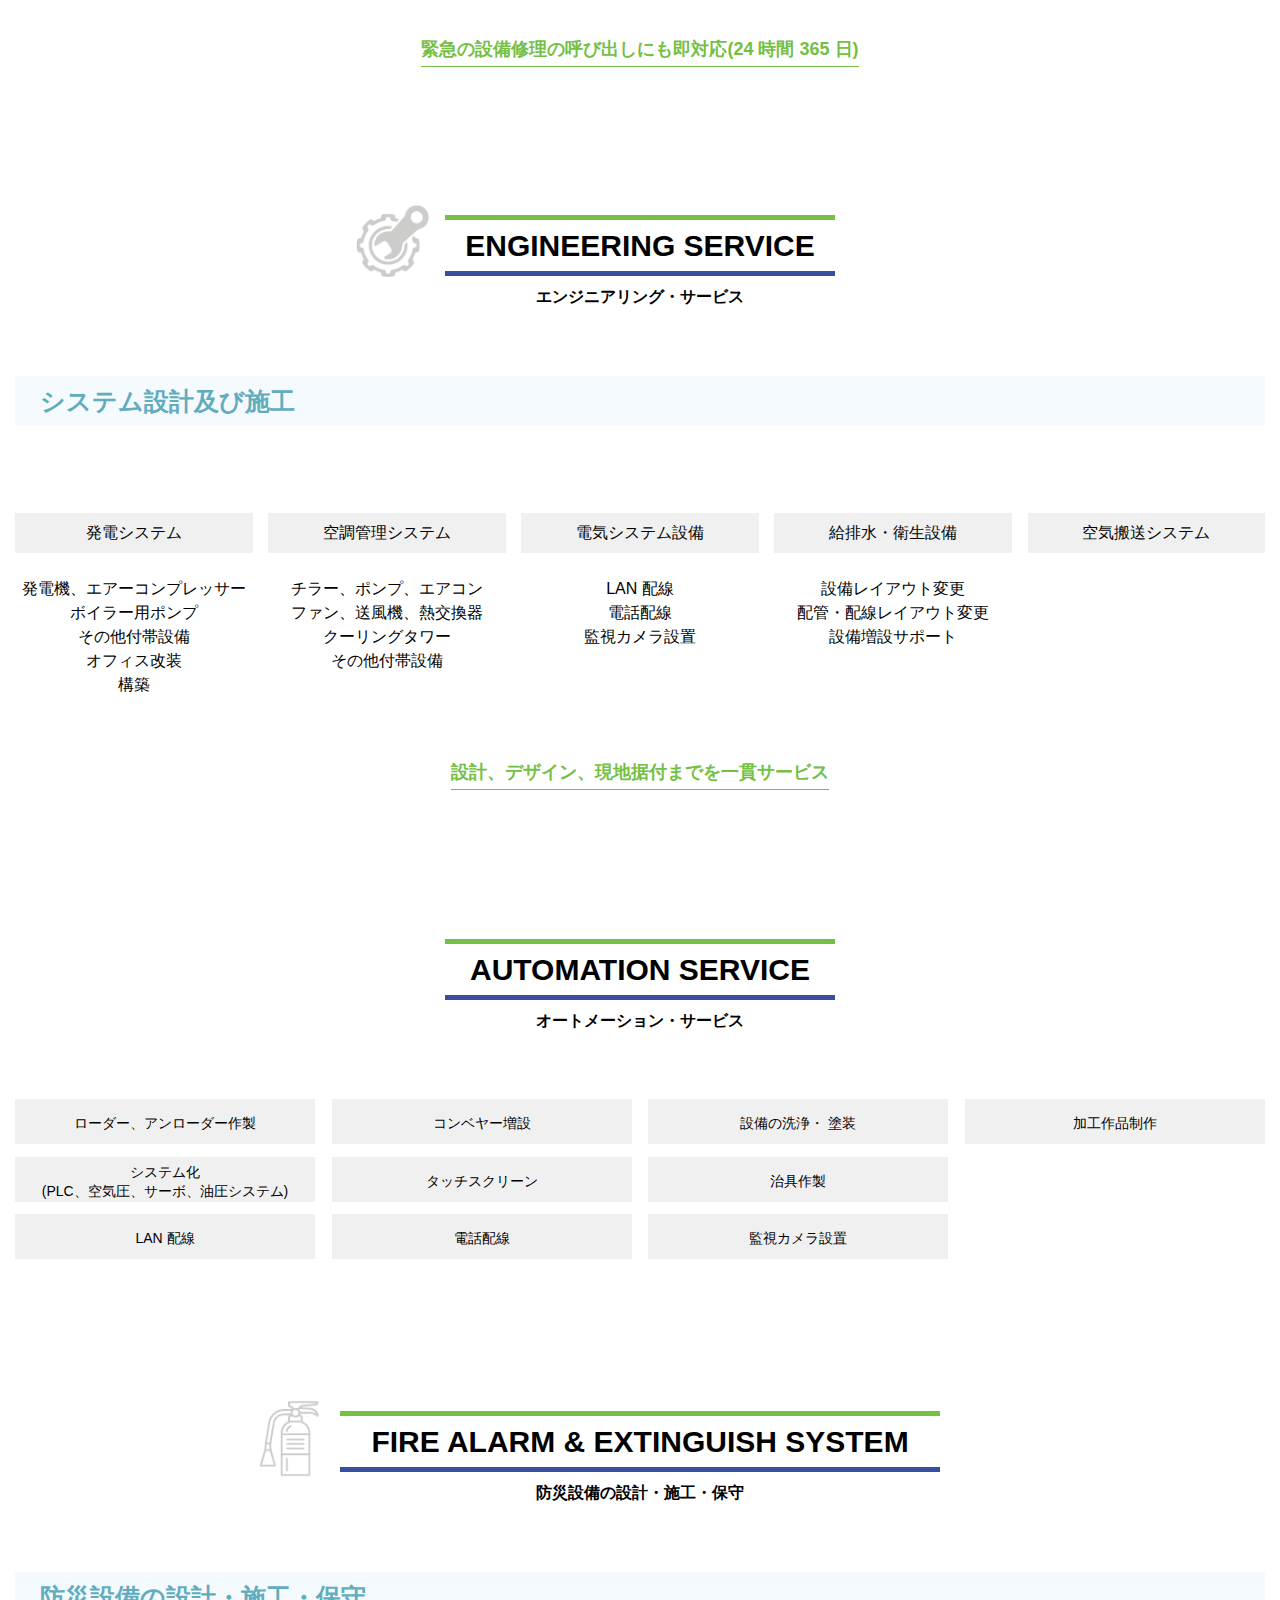
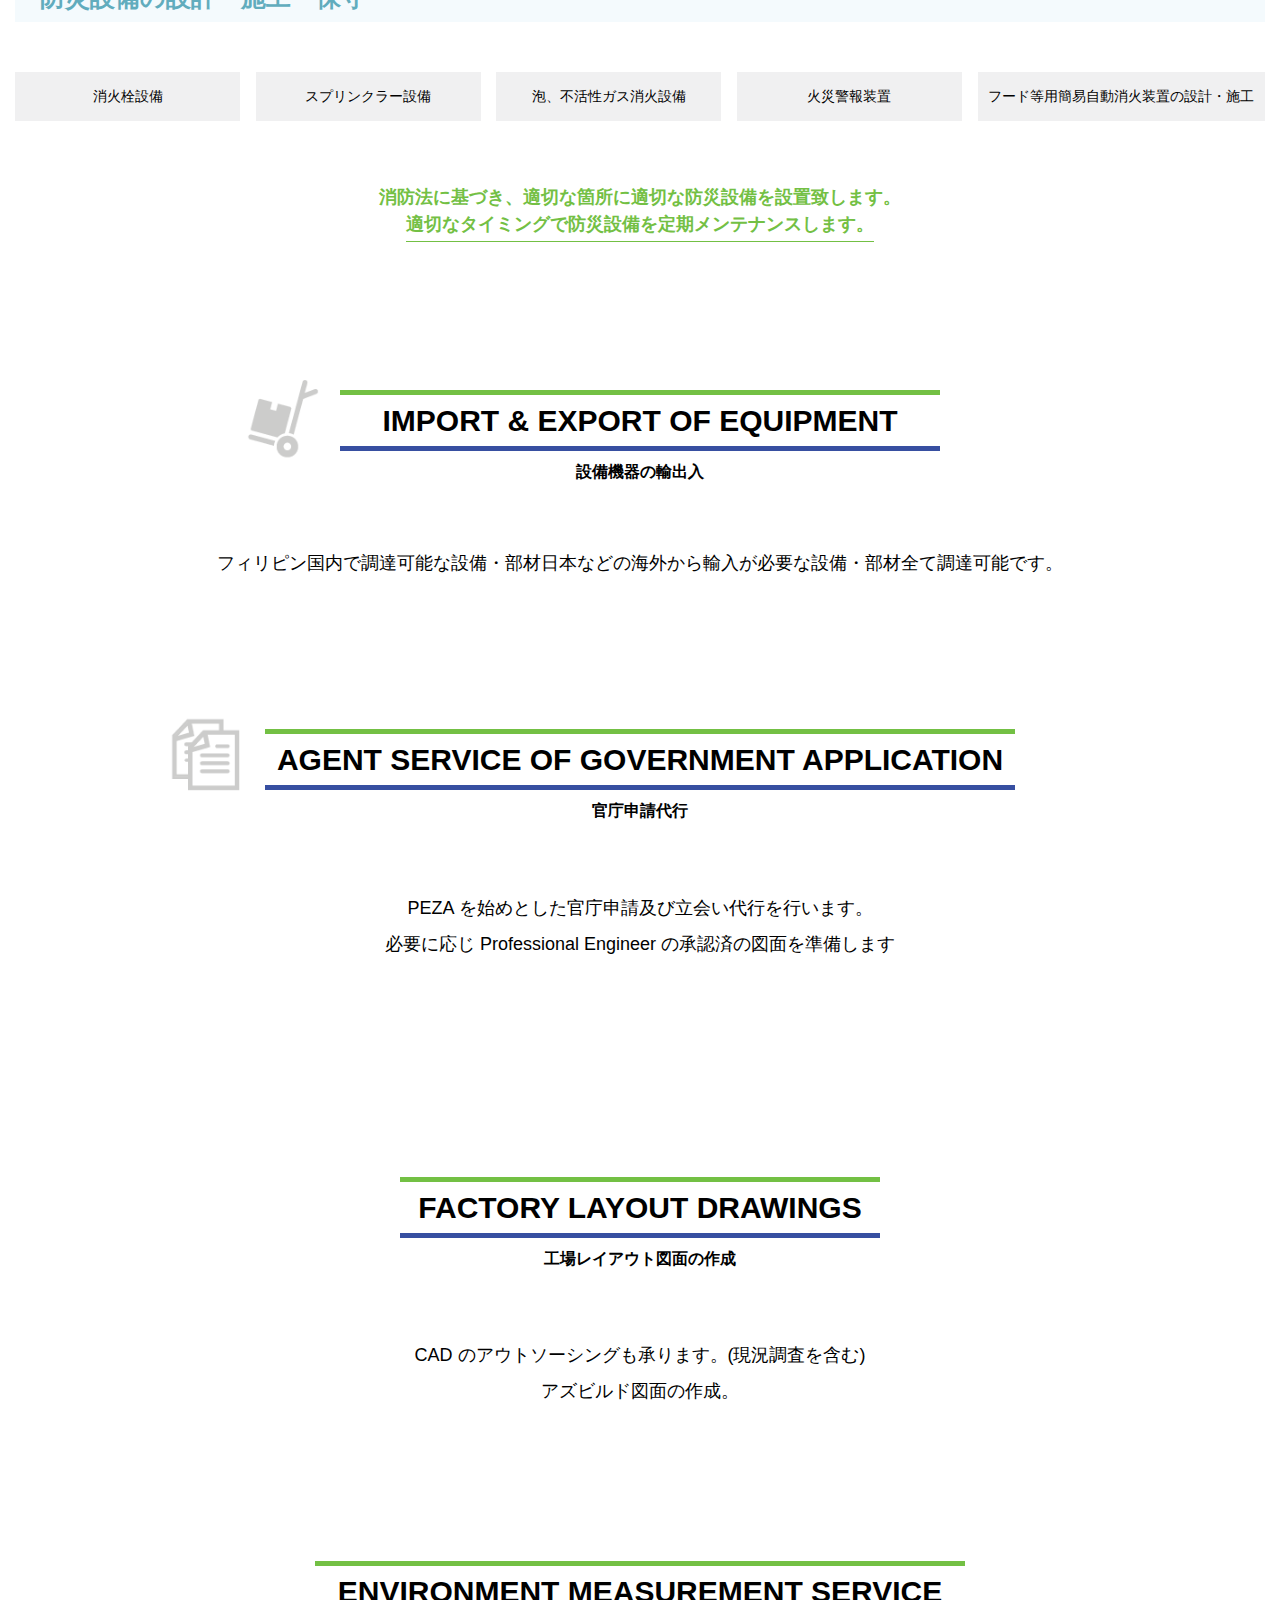
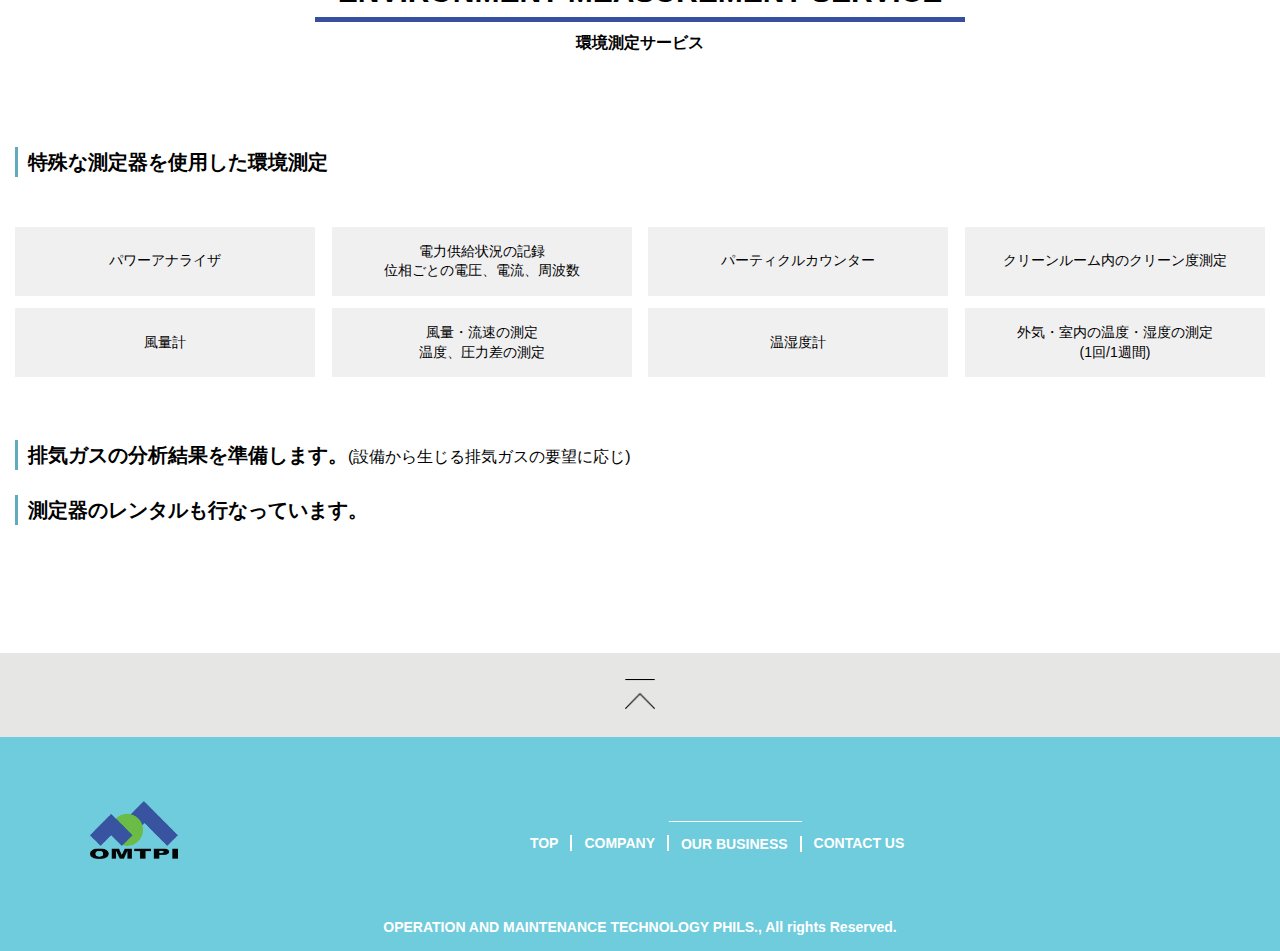
<file: service.html>
<!DOCTYPE html>
<html lang="ja">

<head>
    <meta charset="UTF-8" />
    <meta name="viewport" content="width=device-width, initial-scale=1, maximum-scale=1, user-scalable=0" />
    <meta http-equiv="X-UA-Compatible" content="ie=edge" />
    <title>OMTPI</title>
    <meta name="description"
        content="当社は「建築設備」・「オフィス運営⽀援事業」における幅広い分野のリーディングカンパニーです。設計・施⼯からメンテナンスにいたるまで、トータルにサポートいたします。詳細の事業内容は、こちらをご覧ください。" />
    <meta prefix="og: http://ogp.me/ns# fb: http://ogp.me/ns/fb# article: http://ogp.me/ns/article#" />
    <meta property="og:title" content="Operation and Maintenance Technology Phils., Inc." />
    <meta property="og:description"
        content="当社は「建築設備」・「オフィス運営⽀援事業」における幅広い分野のリーディングカンパニーです。設計・施⼯からメンテナンスにいたるまで、トータルにサポートいたします。詳細の事業内容は、こちらをご覧ください。" />
    <meta property="og:site_name" content="OMTPI" />
    <meta name="og:url" content="http://feemo.xsrv.jp/development/omtpi/" />
    <meta property="og:type" content="website" />
    <meta property="og:image" content="http://feemo.xsrv.jp/development/omtpi/assets/img/ompti_logo.png" />
    <link rel="stylesheet" type="text/css" href="assets/css/style.css" />
    <link rel="stylesheet" type="text/css" href="assets/css/reset.css" />
    <link rel="stylesheet" href="https://maxcdn.bootstrapcdn.com/font-awesome/4.5.0/css/font-awesome.min.css" />
</head>

<body>
    <nav>
        <div class="nav-area" id="scroll-top">
            <div class="nav-logo">
                <a href="index.html"><img src="assets/img/ompti_logo.png" id="logo-icon" alt="Ompti Logo" /></a>
            </div>
            <div class="nav-contact pc">
                <div class="menu-language">
                    <a class="active" href="service.html">JP</a><a href="eng/service.html">EN</a>
                </div>
                <ul class="nav-menu">
                    <li><a href="index.html">トップページ <span>TOP</span></a></li>
                    <li><a href="company.html">会社概要 <span>COMPANY</span></a></li>
                    <li><a href="service.html">事業内容 <span>OUR BUSINESS </span></a></li>
                    <li><a href="contact.html">お問い合わせ <span>CONTACT US</span></a></li>
                </ul>
            </div>
            <div id="menu-icon" class="nav-menu-sp sp">
                <div class="icon-set">
                    <a class="hamburger">
                        <span></span>
                        <span></span>
                        <span></span>
                        <span></span>
                    </a>
                </div>
            </div>
        </div>
    </nav>
    <div id="slideout-menu">
        <ul>
            <li>
                <a href="index.html">トップページ <span>TOP</span></a>
            </li>
            <li>
                <a href="company.html">会社概要 <span>COMPANY</span></a>
            </li>
            <li>
                <a href="service.html">事業内容 <span>OUR BUSINESS</a>
            </li>
            <li>
                <a href="contact.html">お問い合わせ <span>CONTACT US</a>
            </li>
            <li>
                <div class="menu-language">
                    <a class="active" href="service.html">JP</a><a href="eng/service.html">EN</a>
                </div>
            </li>
        </ul>
    </div>

    <header>
        <div class="service-header">
            <div class="service-banner">
                <div class="service-title">
                    <img src="assets/img/service_title.png" alt="">
                    <p>事業内容</p>
                </div>
            </div>
            <div class="service-bottom-menu">
                <div class="service-menu-area">
                    <ul>
                        <li><a href="index.html">トップページ</a></li>
                        <li><a href="">事業内容</a></li>
                    </ul>
                </div>

            </div>
        </div>
    </header>

    <section>
        <div class="service-maintenance" id="maintenance">
            <div class="service-maintenance-title">
                <h1>MAINTENANCE SERVICE</h1>
                <h2>メンテナンス・サービス</h2>
            </div>

            <div class="service-maintenance-category-title">
                <h1>メンテナンス（年間契約）</h1>
            </div>
            <div class="service-maintenance-category-body">
                <div class="maintenance-category-title">
                    設備 ・システム<span>（3 ヶ⽉毎の標準点検、6 ヶ⽉ごとの総合点検）</span>
                </div>
                <div class="maintenance-category-area">
                    <div class="maintenance-basis">
                        エアコン
                    </div>
                    <div class="maintenance-basis">
                        クーリングタワー
                    </div>
                    <div class="maintenance-basis">
                        エアードライヤー
                    </div>
                    <div class="maintenance-basis">
                        発電機
                    </div>
                    <div class="maintenance-basis">
                        チラー
                    </div>
                    <div class="maintenance-basis">
                        ポンプ
                    </div>
                    <div class="maintenance-basis">
                        ボイラー
                    </div>
                    <div class="maintenance-basis">
                        クリーンルーム
                    </div>
                    <div class="maintenance-basis">
                        ファン・送⾵機
                    </div>
                    <div class="maintenance-basis">
                        エアーコンプレッサー
                    </div>
                    <div class="maintenance-basis">
                        ⽕災探知システム
                    </div>
                    <div class="maintenance-basis">
                        電源パネル
                    </div>
                </div>
                <div class="maintenance-triangle-area">
                    <div class="maintenance-triangle"></div>
                </div>

                <div class="service-maintenance-other-category">
                    <div class="other-category-title">
                        総合点検
                    </div>
                    <div class="other-category-area">
                        <div class="other-category-basis">
                            設備洗浄
                        </div>
                        <div class="other-category-basis">
                            潤滑剤塗布や設備調整
                        </div>
                        <div class="other-category-basis">
                            スペアパーツ・消耗部品
                            の管理
                        </div>
                        <div class="other-category-basis">
                            スケール除去
                        </div>

                        <div class="other-category-basis">
                            設備状態の周期的な報告書作成
                        </div>
                        <div class="other-category-basis">
                            データ、画像分析資料
                        </div>
                    </div>
                    <div class="other-category-triangle-area">
                        <div class="other-category-triangle"></div>
                    </div>
                </div>
                <div class="service-maintenance-other-category">
                    <div class="other-category-title">
                        修理 (お客様の要望により)
                    </div>
                    <div class="other-category-area">
                        <div class="other-category-basis">
                            機械的故障箇所修理
                        </div>
                        <div class="other-category-basis">
                            電気的故障箇所修理
                        </div>
                        <div class="other-category-basis">
                            不具合設備の修理
                        </div>
                        <div class="other-category-basis">
                            ⽼朽化部品の交換
                        </div>

                        <div class="other-category-basis">
                            トラブルシューティング
                        </div>
                        <div class="other-category-basis">
                            配管からの漏洩修理
                        </div>
                    </div>

                    <div class="maintenance-below-text">
                        <span>緊急の設備修理の呼び出しにも即対応(24 時間 365 ⽇)</span>
                    </div>
                </div>
            </div>
        </div>
    </section>

    <section>
        <div class="service-engineer" id="engineer">
            <div class="service-engineer-title">
                <h1>ENGINEERING SERVICE</h1>
                <h2>エンジニアリング・サービス</h2>
            </div>
            <div class="service-engineer-category-title">
                <h1>システム設計及び施⼯</h1>
            </div>

            <div class="service-engineer-body">
                <div class="service-engineer-basis">
                    <div class="engineer-title">
                        発電システム
                    </div>
                    <div class="engineer-desc">
                        <p>発電機、エアーコンプレッサー</p>
                        <p>ボイラー⽤ポンプ</p>
                        <p>その他付帯設備</p>
                        <p>オフィス改装</p>
                        <p>構築</p>
                    </div>
                </div>
                <div class="service-engineer-basis">
                    <div class="engineer-title">
                        空調管理システム
                    </div>
                    <div class="engineer-desc">
                        <p>チラー、ポンプ、エアコン</p>
                        <p>ファン、送⾵機、熱交換器</p>
                        <p>クーリングタワー</p>
                        <p>その他付帯設備</p>
                    </div>
                </div>
                <div class="service-engineer-basis">
                    <div class="engineer-title">
                        電気システム設備
                    </div>
                    <div class="engineer-desc">
                        <p>LAN 配線</p>
                        <p>電話配線</p>
                        <p>監視カメラ設置</p>
                    </div>
                </div>
                <div class="service-engineer-basis">
                    <div class="engineer-title">
                        給排⽔・衛⽣設備
                    </div>
                    <div class="engineer-desc">
                        <p>設備レイアウト変更</p>
                        <p>配管・配線レイアウト変更</p>
                        <p>設備増設サポート</p>
                    </div>
                </div>
                <div class="service-engineer-basis">
                    <div class="engineer-title">
                        空気搬送システム
                    </div>
                    <div class="engineer-desc">
                    </div>
                </div>
            </div>
            <div class="service-engineer-text-below">
                <span>設計、デザイン、現地据付までを⼀貫サービス</span>
            </div>
        </div>
    </section>


    <section>
        <div class="service-automation" id="automation">
            <div class="service-automation-title">
                <h1>AUTOMATION SERVICE</h1>
                <h2>オートメーション・サービス</h2>
            </div>
            <div class="service-automation-body">
                <div class="automation-body-basis">
                    ローダー、アンローダー作製
                </div>
                <div class="automation-body-basis">
                    コンベヤー増設
                </div>
                <div class="automation-body-basis">
                    設備の洗浄・ 塗装
                </div>
                <div class="automation-body-basis">
                    加⼯作品制作
                </div>
                <div class="automation-body-basis double-line">
                    システム化 <br>
                    (PLC、空気圧、サーボ、油圧システム)
                </div>
                <div class="automation-body-basis">
                    タッチスクリーン
                </div>
                <div class="automation-body-basis">
                    治具作製
                </div>
                <div class="automation-body-basis no-bg">

                </div>
                <div class="automation-body-basis">
                    LAN 配線
                </div>
                <div class="automation-body-basis">
                    電話配線
                </div>
                <div class="automation-body-basis">
                    監視カメラ設置
                </div>
                <div class="automation-body-basis no-bg">

                </div>
            </div>
        </div>
    </section>


    <section>
        <div class="service-fire" id="fire">
            <div class="service-fire-title">
                <h1>FIRE ALARM & EXTINGUISH SYSTEM</h1>
                <h2>防災設備の設計・施⼯・保守</h2>
            </div>

            <div class="service-fire-category-title">
                <h1>防災設備の設計・施⼯・保守</h1>
            </div>

            <div class="service-fire-body">
                <div class="service-fire-basis">
                    消⽕栓設備
                </div>
                <div class="service-fire-basis">
                    スプリンクラー設備
                </div>
                <div class="service-fire-basis">
                    泡、不活性ガス消⽕設備
                </div>
                <div class="service-fire-basis">
                    ⽕災警報装置
                </div>
                <div class="service-fire-basis large-text">
                    フード等⽤簡易⾃動消⽕装置の設計・施⼯
                </div>
            </div>
            <div class="service-fire-text-below">
                消防法に基づき、適切な箇所に適切な防災設備を設置致します。<br> <span>
                    適切なタイミングで防災設備を定期メンテナンスします。</span>
            </div>
        </div>
    </section>
    <section>
        <div class="service-equipment" id="equipment">
            <div class="service-equipment-title">
                <h1>IMPORT & EXPORT OF EQUIPMENT</h1>
                <h2>設備機器の輸出⼊</h2>
            </div>
            <div class="service-equipment-body">
                フィリピン国内で調達可能な設備・部材⽇本などの海外から輸⼊が必要な設備・部材全て調達可能です。
            </div>

        </div>
    </section>

    <section>
        <div class="service-agent" id="agent">
            <div class="service-agent-title">
                <h1>AGENT SERVICE OF GOVERNMENT APPLICATION</h1>
                <h2>官庁申請代⾏</h2>
            </div>
            <div class="service-agent-body pc">
                PEZA を始めとした官庁申請及び⽴会い代⾏を⾏います。<br>
                必要に応じ Professional Engineer の承認済の図⾯を準備します
            </div>
            <div class="service-agent-body sp">
                PEZA を始めとした官庁申請及び⽴会い代⾏を⾏います。必要に応じ Professional Engineer の承認済の図⾯を準備します
            </div>

        </div>
    </section>

    <section>
        <div class="service-factory" id="factory">
            <div class="service-factory-title">
                <h1>FACTORY LAYOUT DRAWINGS</h1>
                <h2>⼯場レイアウト図⾯の作成</h2>
            </div>
            <div class="service-factory-body pc">
                CAD のアウトソーシングも承ります。(現況調査を含む)<br>
                アズビルド図⾯の作成。
            </div>
            <div class="service-factory-body sp">
                CAD のアウトソーシングも承ります。(現況調査を含む)アズビルド図⾯の作成。
            </div>

        </div>
    </section>

    <section>
        <div class="service-environment" id="environment">
            <div class="service-environment-title">
                <h1>ENVIRONMENT MEASUREMENT SERVICE</h1>
                <h2>環境測定サービス</h2>
            </div>

            <div class="service-enviroment-body-title">
                特殊な測定器を使⽤した環境測定
            </div>
            <div class="service-environment-body">
                <div class="service-environment-basis">
                    パワーアナライザ
                </div>
                <div class="service-environment-basis">
                    電⼒供給状況の記録<br>
                    位相ごとの電圧、電流、周波数
                </div>
                <div class="service-environment-basis">
                    パーティクルカウンター
                </div>
                <div class="service-environment-basis">
                    クリーンルーム内のクリーン度測定
                </div>
                <div class="service-environment-basis">
                    ⾵量計
                </div>
                <div class="service-environment-basis">
                    ⾵量・流速の測定 <br>
                    温度、圧⼒差の測定
                </div>
                <div class="service-environment-basis">
                    温湿度計
                </div>
                <div class="service-environment-basis">
                    外気・室内の温度・湿度の測定 <br>
                    (1回/1週間)
                </div>
            </div>
            <div class="service-enviroment-body-title">
                排気ガスの分析結果を準備します。<span>(設備から⽣じる排気ガスの要望に応じ)</span>
            </div>
            <div class="service-enviroment-body-title">
                測定器のレンタルも⾏なっています。
            </div>
        </div>
    </section>

    <section>
        <a href="#scroll-top" id="link_top" class="footer-scroll">
            <div><img src="assets/img/scroll_arrow.png" alt=""></div>
        </a>
    </section>

    <footer>
        <div class="footer-sec">
            <div class="footer-container">
                <div class="footer-logo">
                    <img src="assets/img/ompti_logo.png" alt="">
                </div>
                <div class="footer-menu">
                    <div class="sitemap">

                        <ul>
                            <li><a href="index.html" class="firstchild">TOP</a></li>
                            <li><a href="company.html">COMPANY</a></li>
                            <li class="active"><a href="service.html">OUR BUSINESS</a></li>
                            <li><a href="contact.html" class="lastchild">CONTACT US</a></li>
                        </ul>
                    </div>
                </div>
            </div>
            <div class="footer-copyright">
                <p class="pc">OPERATION AND MAINTENANCE TECHNOLOGY PHILS., All rights Reserved.</p>
                <p class="sp">OPERATION AND MAINTENANCE TECHNOLOGY PHILS. <br> All rights Reserved.</p>
            </div>
        </div>
    </footer>




    <script src=" https://ajax.googleapis.com/ajax/libs/jquery/1.12.4/jquery.min.js">
    </script>
    <script src="assets/js/ompti.js"></script>

    <script type="text/javascript">
    $(function() {
        $(document).ready(function() {
            $("#link_top").click(function(e) {
                e.preventDefault();
                $('html, body').animate({
                    scrollTop: $($.attr(this, 'href')).offset().top
                }, 1000);
            });
        });
    });
    </script>



</body>

</html>
</file>
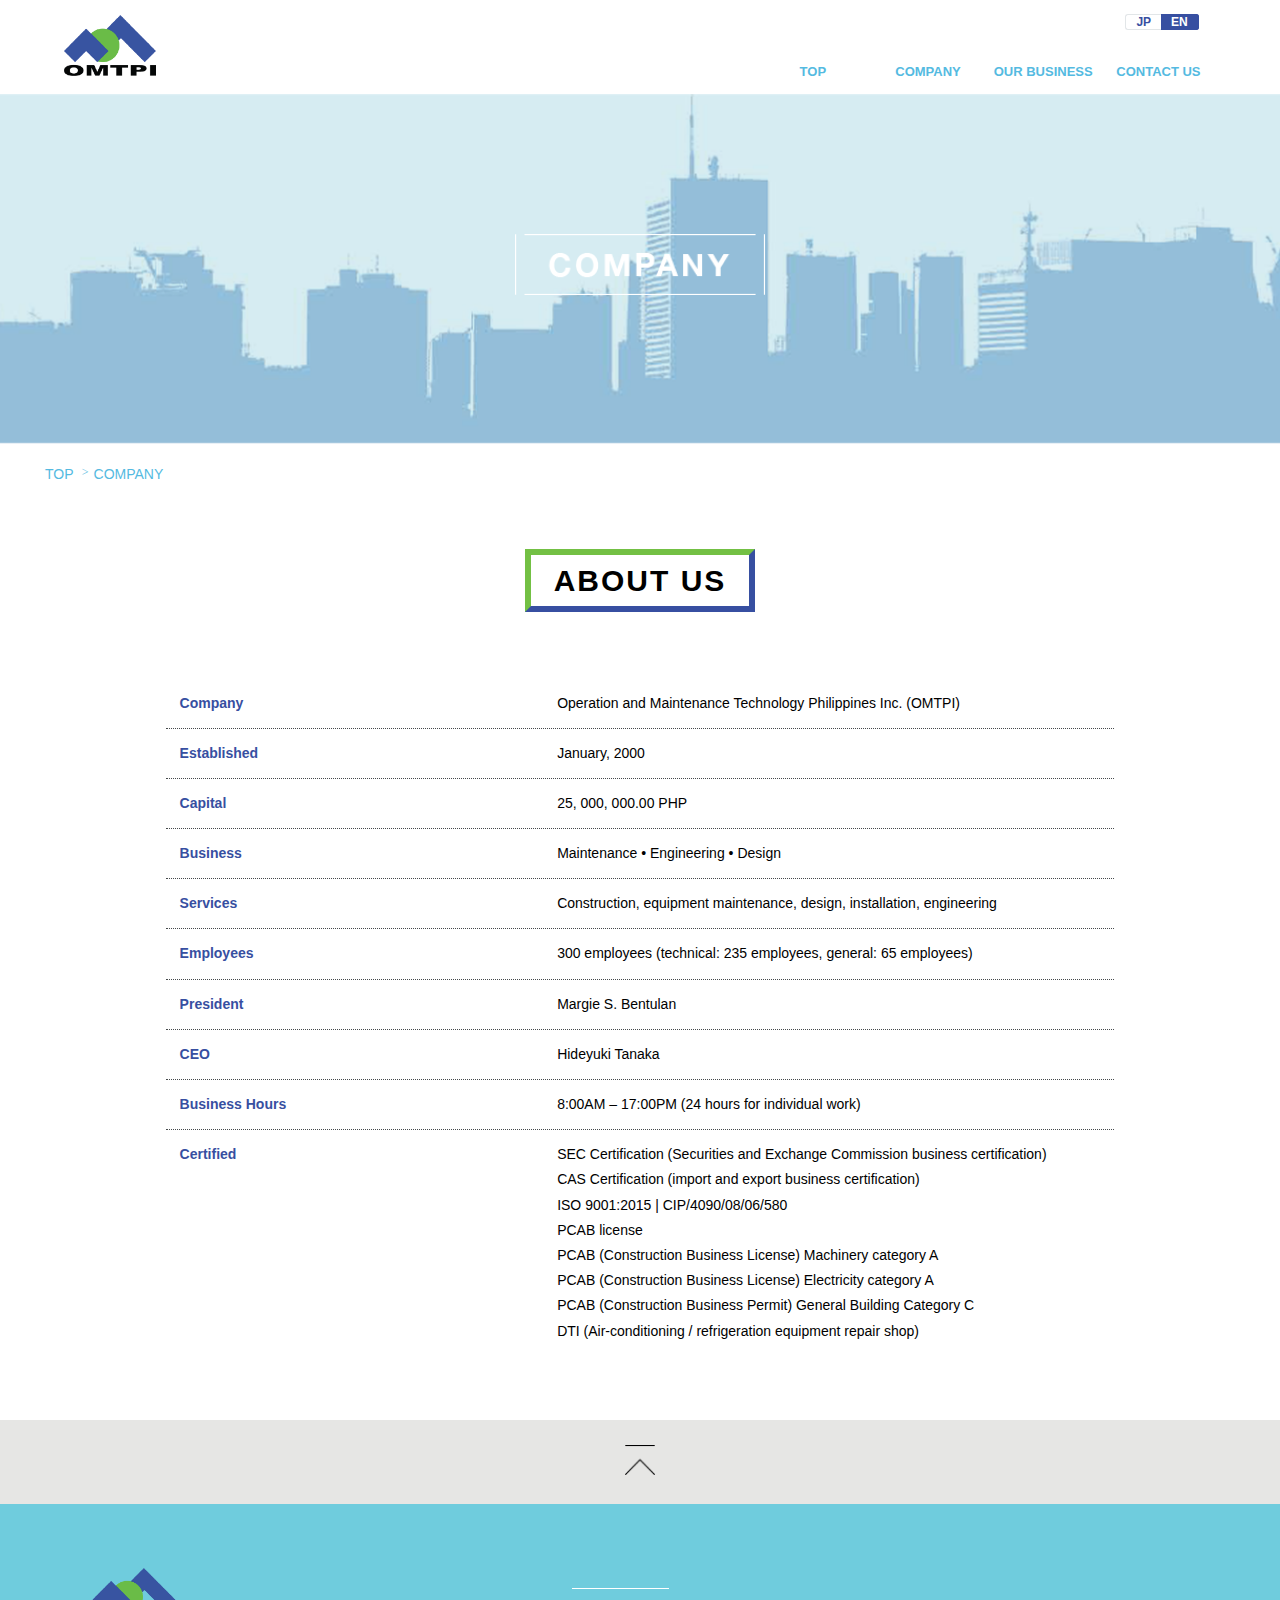
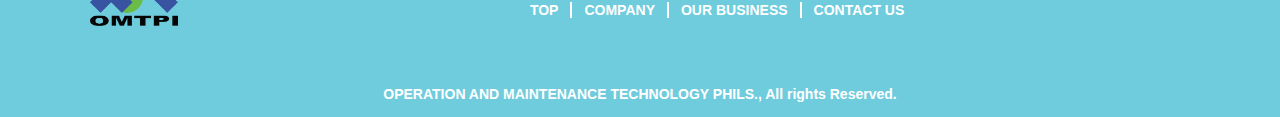
<file: eng/company.html>
<!DOCTYPE html>
<html lang="ja">

<head>
    <meta charset="UTF-8" />
    <meta name="viewport" content="width=device-width, initial-scale=1, maximum-scale=1, user-scalable=0" />
    <meta http-equiv="X-UA-Compatible" content="ie=edge" />
    <title>OMTPI</title>
    <meta name="description" content="Our primary goal of OMTPI is to achieve high service quality and maintain professionalism, and we envision that we will become a leading company in a wide range of fields in building equipment and office operation support business."/>
    <meta
      prefix="og: http://ogp.me/ns# fb: http://ogp.me/ns/fb# article: http://ogp.me/ns/article#"
    />
    <meta
      property="og:title"
      content="Operation and Maintenance Technology Phils., Inc."
    />
    <meta
      property="og:description"
      content="Our primary goal of OMTPI is to achieve high service quality and maintain professionalism, and we envision that we will become a leading company in a wide range of fields in building equipment and office operation support business."
    />
    <meta property="og:site_name" content="OMTPI" />
    <meta name="og:url" content="http://feemo.xsrv.jp/development/omtpi/" />
    <meta property="og:type" content="website" />
    <meta
      property="og:image"
      content="http://feemo.xsrv.jp/development/omtpi/eng/assets/img/ompti_logo.png"
    />
    <link rel="stylesheet" type="text/css" href="assets/css/style.css" />
    <link rel="stylesheet" type="text/css" href="assets/css/reset.css" />
    <link rel="stylesheet" href="https://maxcdn.bootstrapcdn.com/font-awesome/4.5.0/css/font-awesome.min.css" />
</head>

<body>
<nav>
        <div class="nav-area" id="scroll-top">
            <div class="nav-logo">
                <a href="index.html"><img src="assets/img/ompti_logo.png" id="logo-icon" alt="Ompti Logo" /></a>
            </div>
            <div class="nav-contact pc">
                <div class="menu-language">
					<a href="../company.html">JP</a><a class="active" href="company.html">EN</a>
				</div>
                <ul class="nav-menu">
                    <li><a href="index.html"><span>TOP</span></a></li>
                    <li><a href="company.html"><span>COMPANY</span></a></li>
                    <li><a href="service.html"><span>OUR BUSINESS </span></a></li>
                    <li><a href="contact.html"><span>CONTACT US</span></a></li>
                </ul>
            </div>
            <div id="menu-icon" class="nav-menu-sp sp">
                <div class="icon-set">
                    <a class="hamburger">
                        <span></span>
                        <span></span>
                        <span></span>
                        <span></span>
                    </a>
                </div>
            </div>
        </div>
    </nav>
    <div id="slideout-menu">
        <ul>
            <li>
                <a href="index.html"> <span>TOP</span></a>
            </li>
            <li>
                <a href="company.html"> <span>COMPANY</span></a>
            </li>
            <li>
                <a href="service.html"> <span>OUR BUSINESS</a>
            </li>
            <li>
                <a href="contact.html"> <span>CONTACT US</a>
            </li>
            <li>
                <div class="menu-language">
					<a href="../company.html">JP</a><a class="active" href="company.html">EN</a>
				</div>
            </li>
        </ul>
    </div>

    <header>
        <div class="company-header">
            <div class="company-banner">
                <div class="company-title">
                    <img src="assets/img/company_title.png" alt="">
                    
                </div>
            </div>
            <div class="company-bottom-menu">
                <div class="company-menu-area">
                    <ul>
                        <li><a href="index.html">TOP</a></li>
                        <li><a href="">COMPANY</a></li>
                    </ul>
                </div>

            </div>
        </div>
    </header>

    <section>
        <div class="company-section">
            <div class="company-title">
                <h1>ABOUT US</h1>
            </div>
            <div class="company-body first-child">
                <div class="company-name">
                Company 
                </div>
                <div class="company-details">
                Operation and Maintenance Technology Philippines Inc. (OMTPI)
                </div>
            </div>
            <div class="company-body">
                <div class="company-name">
                Established 
                </div>
                <div class="company-details">
                January, 2000
                </div>
            </div>
            <div class="company-body">
                <div class="company-name">
                Capital  
                </div>
                <div class="company-details">
                25, 000, 000.00 PHP
                </div>
            </div>
            <div class="company-body">
                <div class="company-name">
                Business 
                </div>
                <div class="company-details">
                Maintenance • Engineering • Design
                </div>
            </div>
            <div class="company-body">
                <div class="company-name">
                Services   
                </div>
                <div class="company-details">
                Construction, equipment maintenance, design, installation, engineering
                </div>
            </div>
            <div class="company-body">
                <div class="company-name">
                Employees
                </div>
                <div class="company-details">
                300 employees (technical: 235 employees, general: 65 employees)
                </div>
            </div>
            <div class="company-body">
                <div class="company-name">
                President
                </div>
                <div class="company-details">
                Margie S. Bentulan
                </div>
            </div>
            <div class="company-body">
                <div class="company-name">
                CEO  
                </div>
                <div class="company-details">
                Hideyuki Tanaka
                </div>
            </div>
            <div class="company-body">
                <div class="company-name">
                Business Hours
                </div>
                <div class="company-details">
                8:00AM – 17:00PM  (24 hours for individual work)
                </div>
            </div>
            <div class="company-body last-details">
                <div class="company-name">
                Certified 
                </div>
                <div class="company-details">
                SEC Certification (Securities and Exchange Commission business certification)<br>
                CAS Certification (import and export business certification)<br>
                ISO 9001:2015 | CIP/4090/08/06/580<br>
                PCAB license<br>
                PCAB (Construction Business License) Machinery category A<br>
                PCAB (Construction Business License) Electricity category A<br>
                PCAB (Construction Business Permit) General Building Category C<br>
                DTI (Air-conditioning / refrigeration equipment repair shop)
                </div>

            </div>
        </div>
    </section>

    <section>
        <a href="#scroll-top" id="link_top" class="footer-scroll">
            <div><img src="assets/img/scroll_arrow.png" alt=""></div>
        </a>
    </section>

    <footer>
        <div class="footer-sec">
            <div class="footer-container">
                <div class="footer-logo">
                    <img src="assets/img/ompti_logo.png" alt="">
                </div>
                <div class="footer-menu">
                    <div class="sitemap">
                        <ul>
                            <li><a href="index.html" class="firstchild">TOP</a></li>
                            <li class="active"><a href="company.html">COMPANY</a></li>
                            <li><a href="service.html">OUR BUSINESS</a></li>
                            <li><a href="#" class="lastchild">CONTACT US</a></li>
                        </ul>
                    </div>
                </div>
            </div>
            <div class="footer-copyright">
                <p class="pc">OPERATION AND MAINTENANCE TECHNOLOGY PHILS., All rights Reserved.</p>
                <p class="sp">OPERATION AND MAINTENANCE TECHNOLOGY PHILS. <br> All rights Reserved.</p>
            </div>
        </div>
    </footer>




    <script src=" https://ajax.googleapis.com/ajax/libs/jquery/1.12.4/jquery.min.js">
    </script>
    <script src="assets/js/ompti.js"></script>

    <script type="text/javascript">
        $(function () {
            $(document).ready(function(){  
                $("#link_top").click(function(e) {
                e.preventDefault();
                $('html, body').animate({
                scrollTop: $($.attr(this, 'href')).offset().top
                }, 1000);
            });
        });
    });
    </script>
    


</body>

</html>
</file>
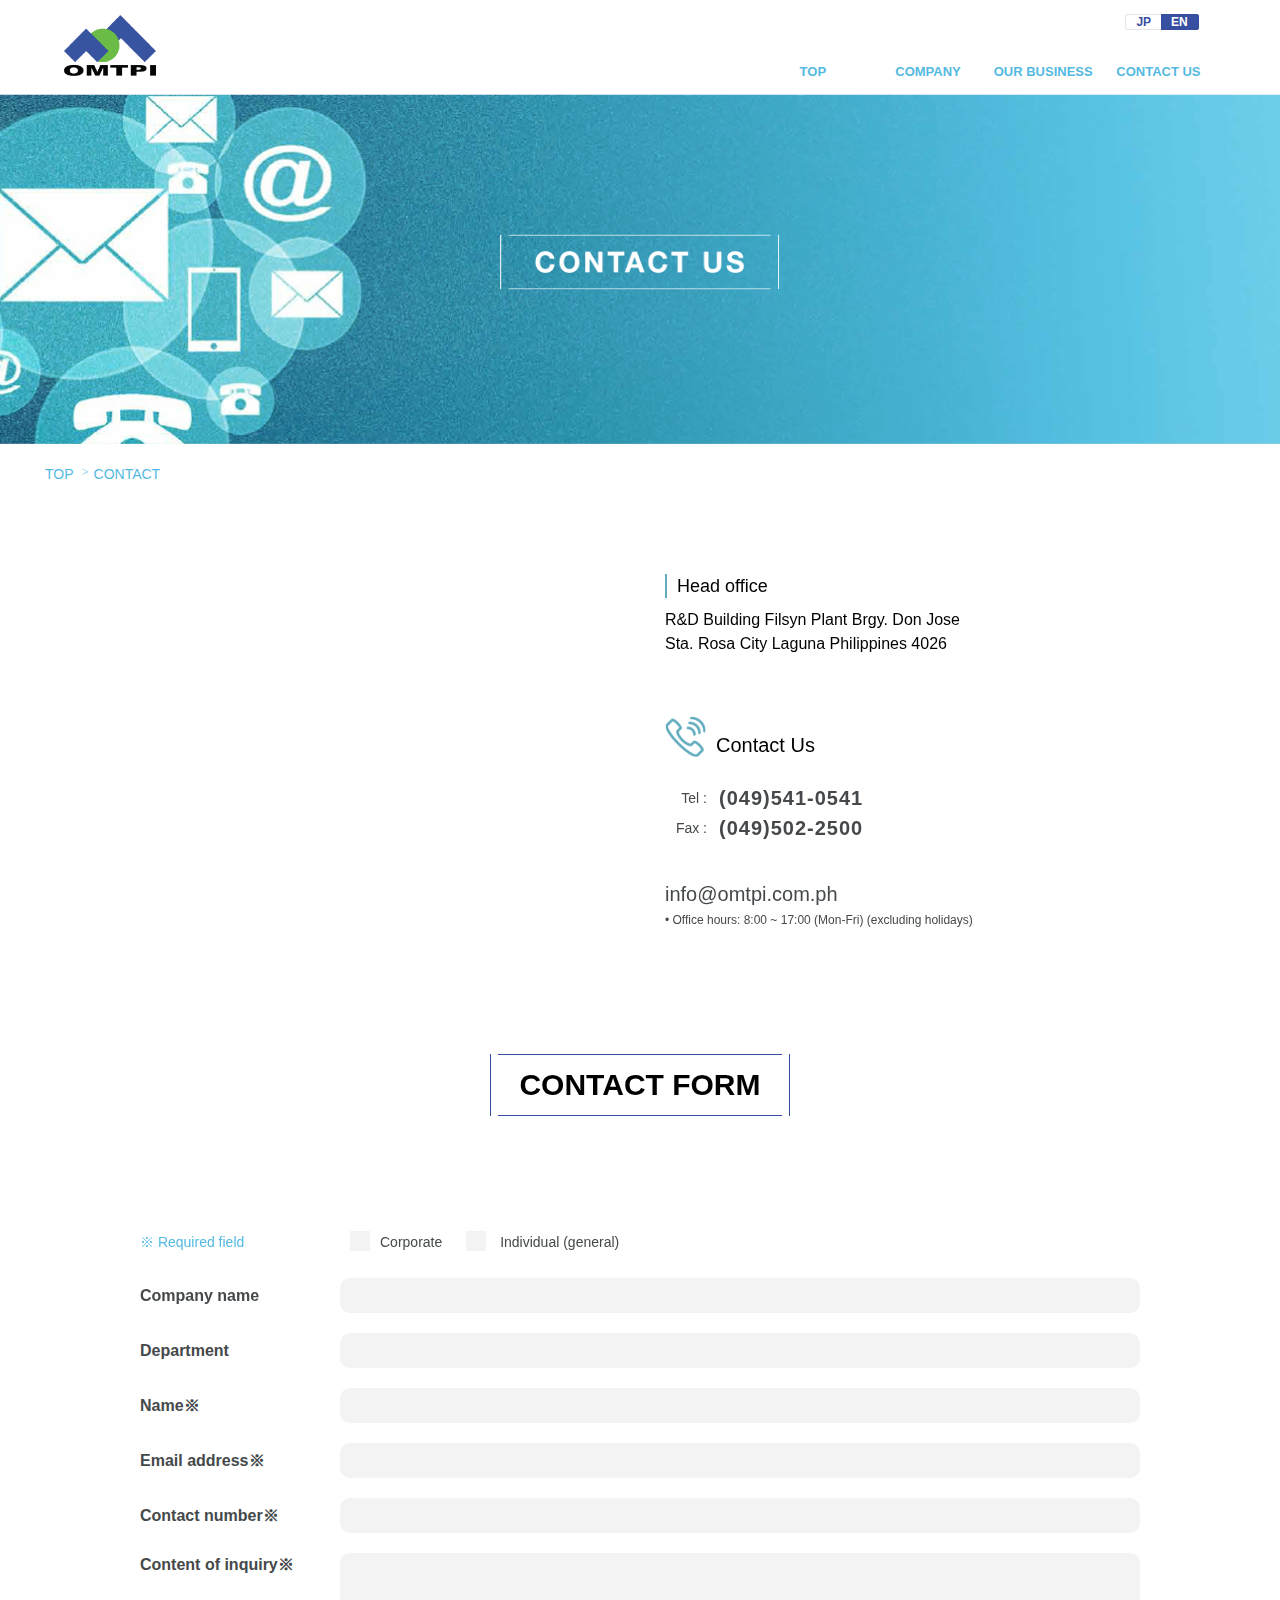
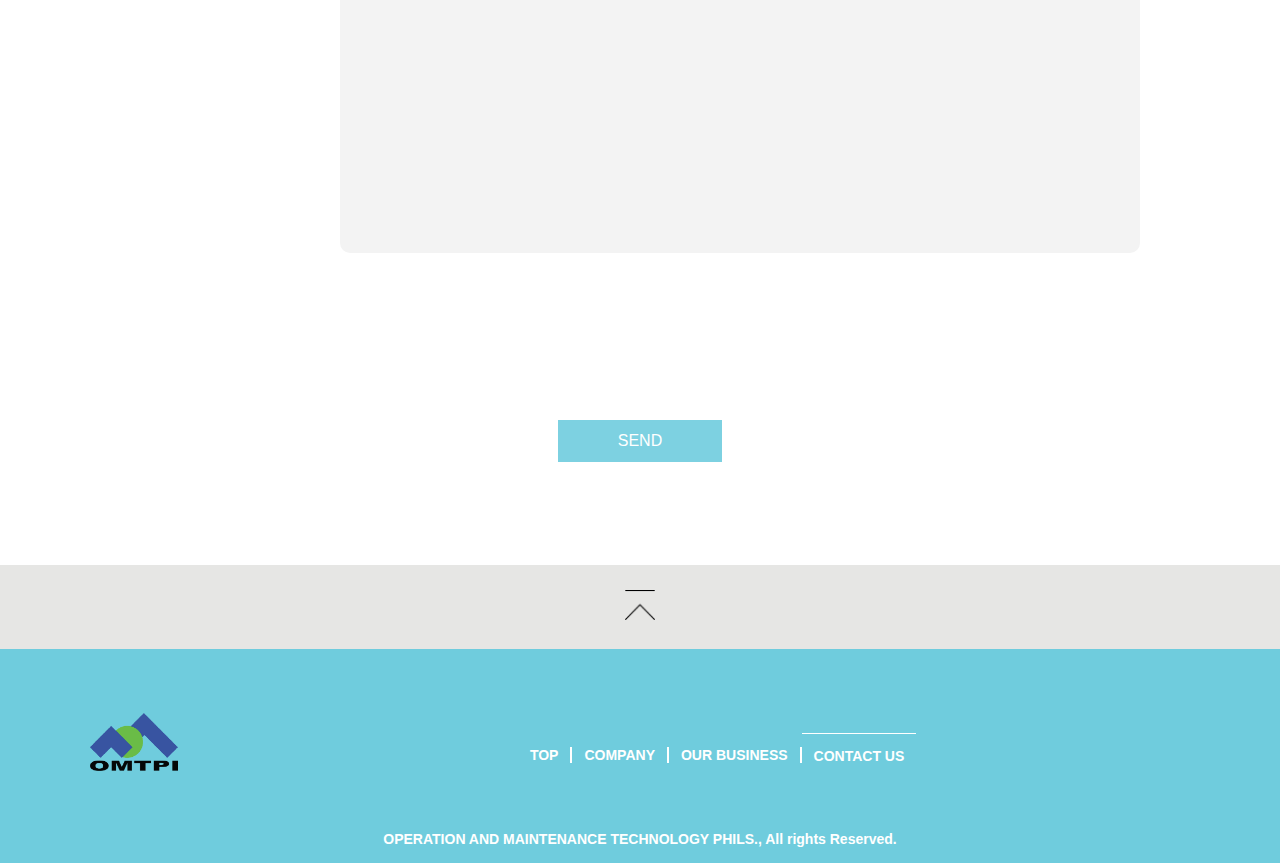
<file: eng/contact.html>
<!DOCTYPE html>
<html lang="ja">

<head>
    <meta charset="UTF-8" />
    <meta name="viewport" content="width=device-width, initial-scale=1, maximum-scale=1, user-scalable=0" />
    <meta http-equiv="X-UA-Compatible" content="ie=edge" />
    <title>OMTPI</title>
    <meta name="description" content="We provide a wide range of Operation and Maintenance Services." />
    <meta prefix="og: http://ogp.me/ns# fb: http://ogp.me/ns/fb# article: http://ogp.me/ns/article#" />
    <meta property="og:title" content="Operation and Maintenance Technology Phils., Inc." />
    <meta property="og:description" content="We provide a wide range of Operation and Maintenance Services." />
    <meta property="og:site_name" content="OMTPI" />
    <meta name="og:url" content="http://feemo.xsrv.jp/development/omtpi/" />
    <meta property="og:type" content="website" />
    <meta property="og:image" content="http://feemo.xsrv.jp/development/omtpi/eng/assets/img/ompti_logo.png" />
    <link rel="stylesheet" type="text/css" href="assets/css/style.css" />
    <link rel="stylesheet" type="text/css" href="assets/css/reset.css" />
    <link rel="stylesheet" href="https://maxcdn.bootstrapcdn.com/font-awesome/4.5.0/css/font-awesome.min.css" />
</head>

<body>
    <nav>
        <div class="nav-area" id="scroll-top">
            <div class="nav-logo">
                <a href="index.html"><img src="assets/img/ompti_logo.png" id="logo-icon" alt="Ompti Logo" /></a>
            </div>
            <div class="nav-contact pc">
                <div class="menu-language">
                    <a href="../contact.html">JP</a><a class="active" href="contact.html">EN</a>
                </div>
                <ul class="nav-menu">
                    <li><a href="index.html"><span>TOP</span></a></li>
                    <li><a href="company.html"><span>COMPANY</span></a></li>
                    <li><a href="service.html"><span>OUR BUSINESS </span></a></li>
                    <li><a href="contact.html"><span>CONTACT US</span></a></li>
                </ul>
            </div>
            <div id="menu-icon" class="nav-menu-sp sp">
                <div class="icon-set">
                    <a class="hamburger">
                        <span></span>
                        <span></span>
                        <span></span>
                        <span></span>
                    </a>
                </div>
            </div>
        </div>
    </nav>
    <div id="slideout-menu">
        <ul>
            <li>
                <a href="index.html"> <span>TOP</span></a>
            </li>
            <li>
                <a href="company.html"> <span>COMPANY</span></a>
            </li>
            <li>
                <a href="service.html"> <span>OUR BUSINESS</a>
            </li>
            <li>
                <a href="contact.html"> <span>CONTACT US</a>
            </li>
            <li>
                <div class="menu-language">
                    <a href="../contact.html">JP</a><a class="active" href="contact.html">EN</a>
                </div>
            </li>
        </ul>
    </div>

    <header>
        <div class="contact-header">
            <div class="contact-banner">
                <div class="contact-title">
                    <img src="assets/img/contact_title.png" alt="">

                </div>
            </div>
            <div class="contact-bottom-menu">
                <div class="contact-menu-area">
                    <ul>
                        <li><a href="">TOP</a></li>
                        <li><a href="">CONTACT</a></li>
                    </ul>
                </div>
            </div>
        </div>
    </header>

    <section>
        <div class="contact-section">
            <div class="contact-map-information">
                <div class="contact-map">
                    <iframe
                        src="
                    https://www.google.com/maps/embed?pb=!1m18!1m12!1m3!1d3866.8306951355153!2d121.07087431473201!3d14.263093990018156!2m3!1f0!2f0!3f0!3m2!1i1024!2i768!4f13.1!3m3!1m2!1s0x33bd7d569a2f3fd7%3A0x78d16fe90d74fa2d!2sOperation%20and%20Maintenance%20Technology%20Philippines%20Incorporated!5e0!3m2!1sen!2sph!4v1584084226268!5m2!1sen!2sph"
                        frameborder="0" style="border:0;" allowfullscreen="" aria-hidden="false" tabindex="0"></iframe>
                </div>
                <div class="contact-information">
                    <div class="info-title">
                        Head office
                    </div>
                    <div class="company-address">
                        R&D Building Filsyn Plant Brgy. Don Jose <br>
                        Sta. Rosa City Laguna Philippines 4026
                    </div>
                    <div class="contact-number-title">
                        <div class="icon-img">
                            <img src="assets/img/phone_icon.png" alt="">
                        </div>
                        <div class="icon-text">
                            Contact Us
                        </div>
                    </div>
                    <div class="contact-tel-fax">
                        <div class="tel-name">Tel :</div>
                        <div class="tel-detail">(049)541-0541</div>
                    </div>
                    <div class="contact-tel-fax">
                        <div class="tel-name">Fax :</div>
                        <div class="tel-detail">(049)502-2500</div>
                    </div>
                    <div class="contact-email">
                        <p><span>info@omtpi.com.ph </span> <br>
                            • Office hours: 8:00 ~ 17:00 (Mon-Fri) (excluding holidays)</p>
                    </div>
                </div>
            </div>
        </div>
    </section>

    <section>
        <div class="contact-form">
            <div class="contact-form-title">
                CONTACT FORM
                <div class="gap1">
                </div>
                <div class="gap2">
                </div>
                <div class="gap3">
                </div>
                <div class="gap4">
                </div>
            </div>

            <form action="">
                <div class="inquire-text">

                </div>
                <div class="form-content">
                    <div class="form-label inquire-txt">
                        ※ Required field
                    </div>
                    <div class="form-input">
                        <label class="label">
                            <input class="input" type="radio" name="radio">
                            <span>Corporate</span>
                        </label>

                        <label class="label">
                            <input class="input" type="radio" name="radio">
                            <span> Individual (general)</span>
                        </label>
                    </div>
                </div>
                <div class="form-content">
                    <div class="form-label">
                        Company name
                    </div>
                    <div class="form-input">
                        <input class="input-text-style" type="text">
                    </div>
                </div>
                <div class="form-content">
                    <div class="form-label">
                        Department
                    </div>
                    <div class="form-input">
                        <input class="input-text-style" type="text">
                    </div>
                </div>
                <div class="form-content">
                    <div class="form-label">
                        Name※
                    </div>
                    <div class="form-input">
                        <input class="input-text-style" type="text">
                    </div>
                </div>
                <div class="form-content">
                    <div class="form-label">
                        Email address※
                    </div>
                    <div class="form-input">
                        <input class="input-text-style" type="text">
                    </div>
                </div>
                <div class="form-content">
                    <div class="form-label">
                        Contact number※
                    </div>
                    <div class="form-input">
                        <input class="input-text-style" type="text">
                    </div>
                </div>

                <div class="form-content">
                    <div class="form-label text-area">
                        Content of inquiry※
                    </div>
                    <div class="form-input">
                        <textarea name="" class="input-textarea" id="" cols="30" rows="10"></textarea>
                    </div>
                </div>
                <div class="form-content">
                    <div class="form-label text-area">
                        &nbsp;
                    </div>

                </div>
                <div class="form-content">
                    <div class="form-btn">
                        <button>SEND</button>
                    </div>
                </div>


            </form>
        </div>
    </section>


    <section>
        <a href="#scroll-top" id="link_top" class="footer-scroll">
            <div><img src="assets/img/scroll_arrow.png" alt=""></div>
        </a>
    </section>

    <footer>
        <div class="footer-sec">
            <div class="footer-container">
                <div class="footer-logo">
                    <img src="assets/img/ompti_logo.png" alt="">
                </div>
                <div class="footer-menu">
                    <div class="sitemap">
                        <ul>
                            <li><a href="index.html" class="firstchild">TOP</a></li>
                            <li><a href="compan.html">COMPANY</a></li>
                            <li><a href="service.html">OUR BUSINESS</a></li>
                            <li class="active"><a href="contact.html" class="lastchild">CONTACT US</a></li>
                        </ul>
                    </div>
                </div>
            </div>
            <div class="footer-copyright">
                <p class="pc">OPERATION AND MAINTENANCE TECHNOLOGY PHILS., All rights Reserved.</p>
                <p class="sp">OPERATION AND MAINTENANCE TECHNOLOGY PHILS. <br> All rights Reserved.</p>
            </div>
        </div>
    </footer>




    <script src=" https://ajax.googleapis.com/ajax/libs/jquery/1.12.4/jquery.min.js">
    </script>
    <script src="assets/js/ompti.js"></script>

    <script type="text/javascript">
    $(function() {
        $(document).ready(function() {
            $("#link_top").click(function(e) {
                e.preventDefault();
                $('html, body').animate({
                    scrollTop: $($.attr(this, 'href')).offset().top
                }, 1000);
            });
        });
    });
    </script>



</body>

</html>
</file>
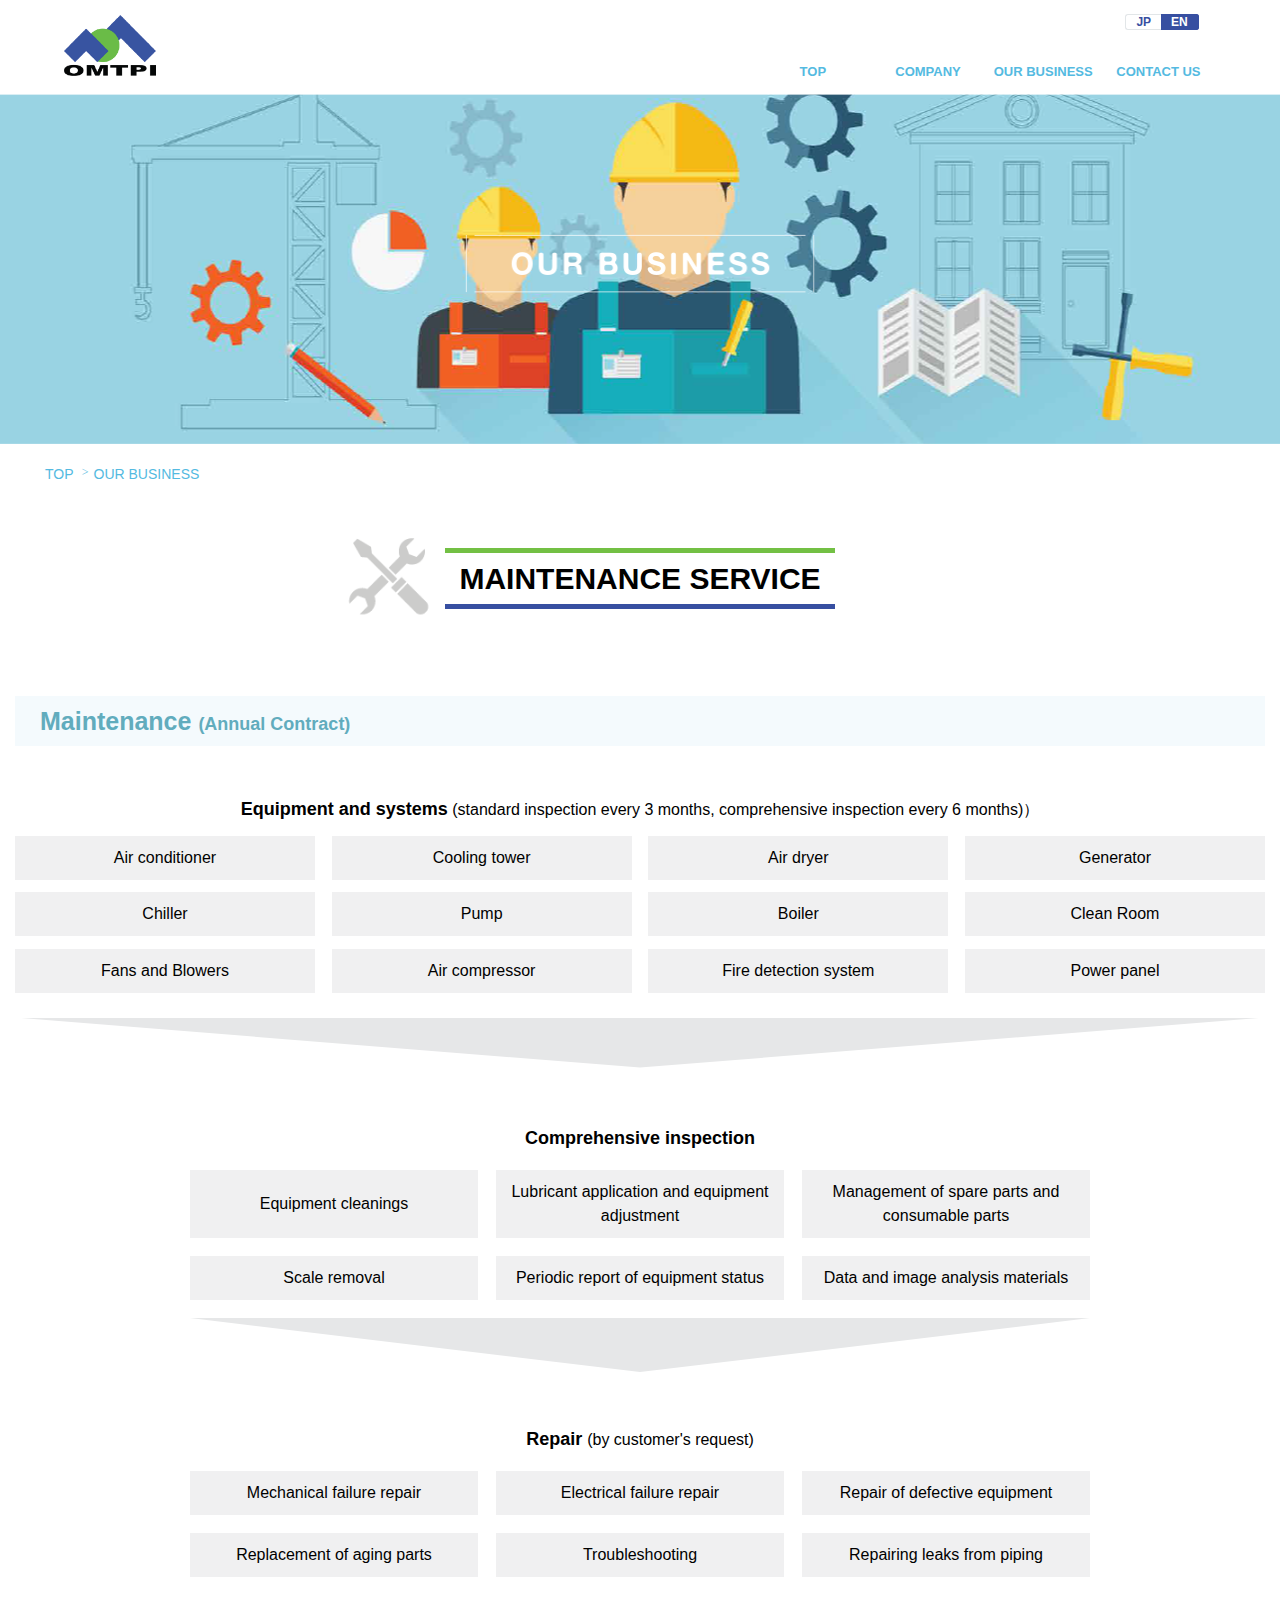
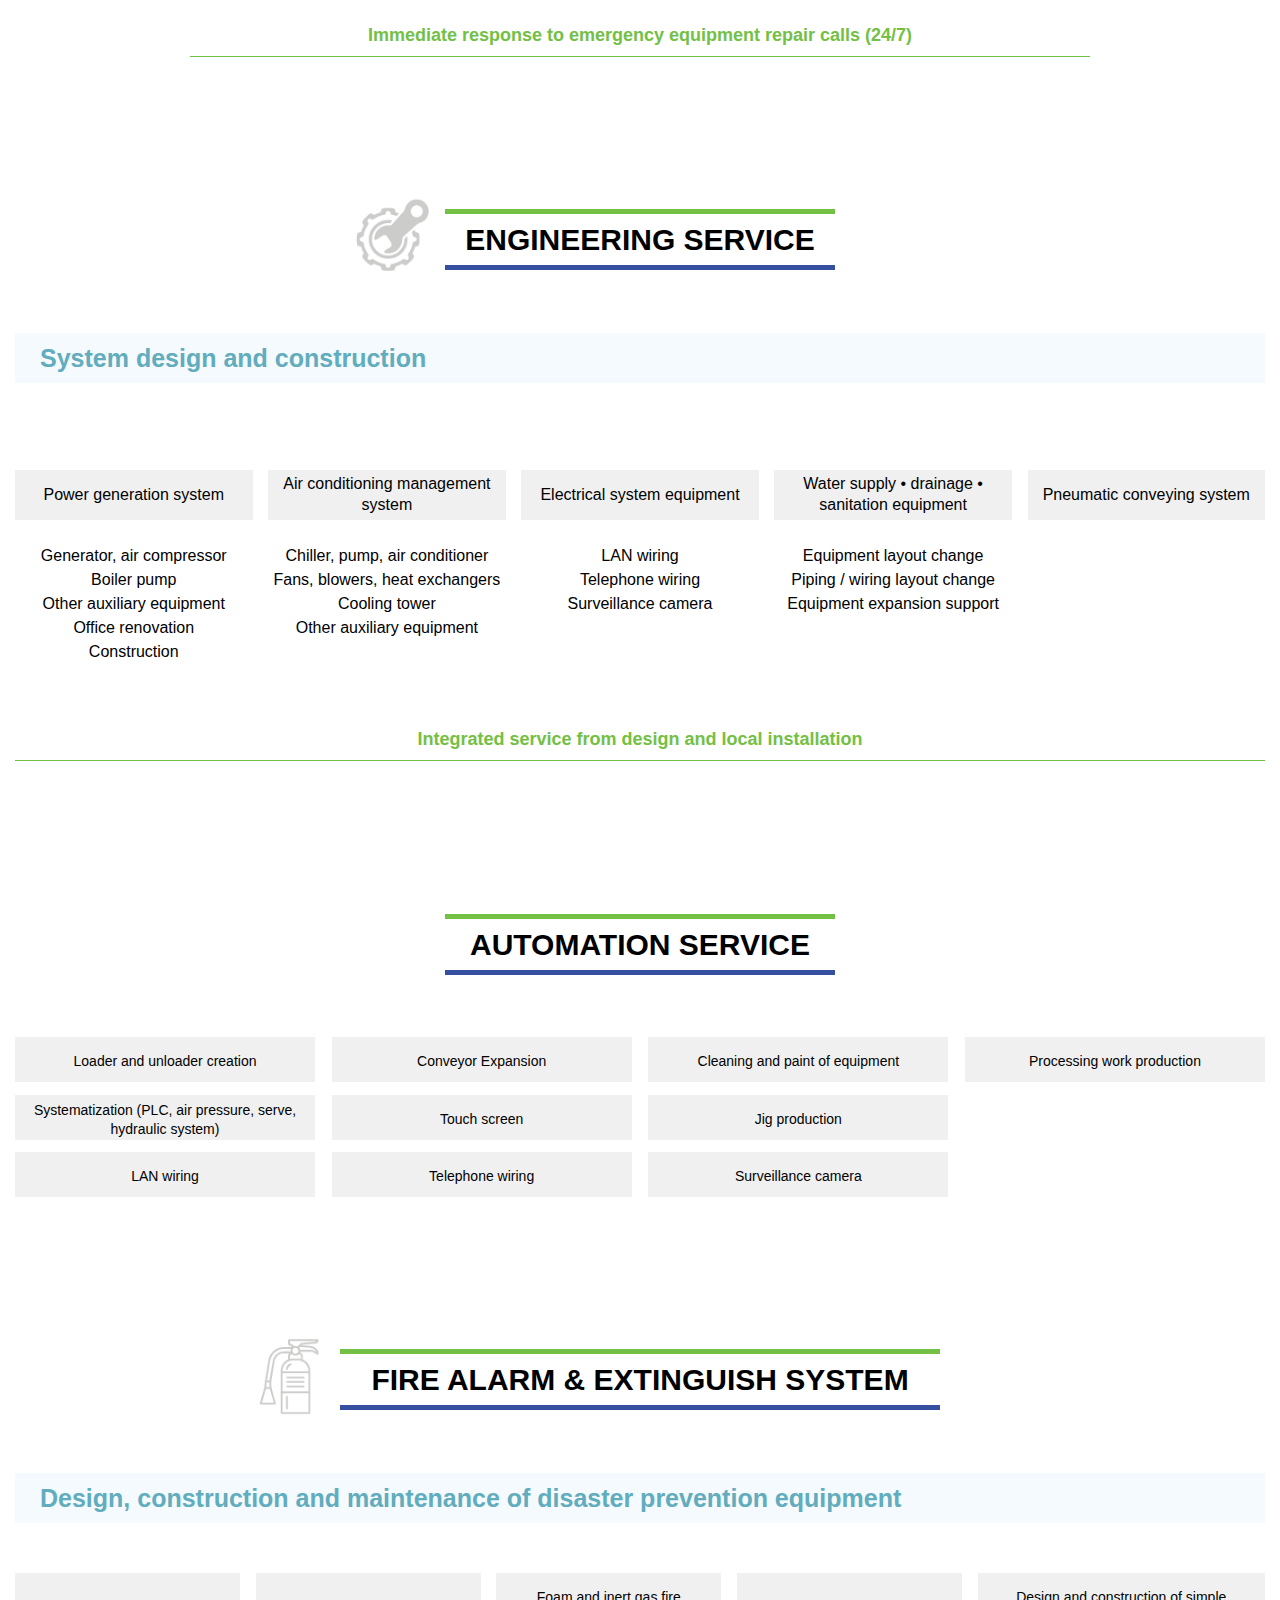
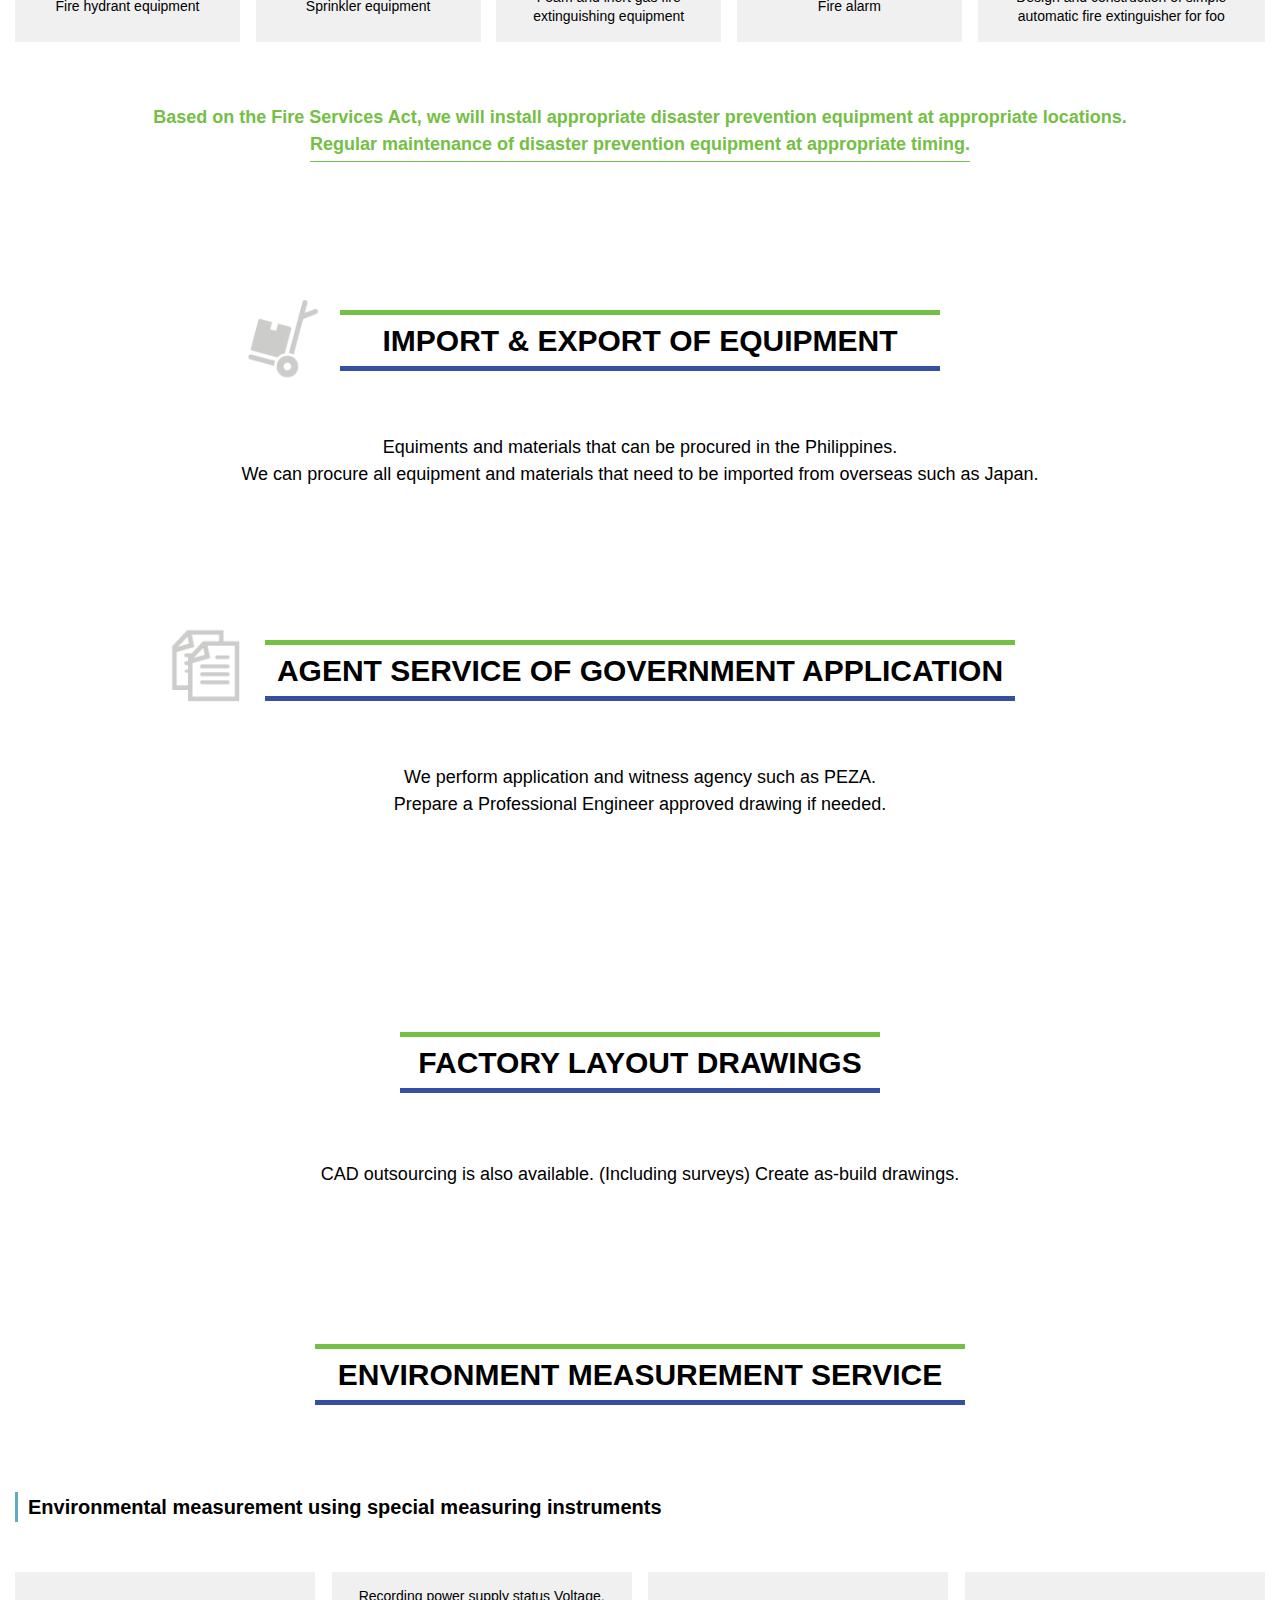
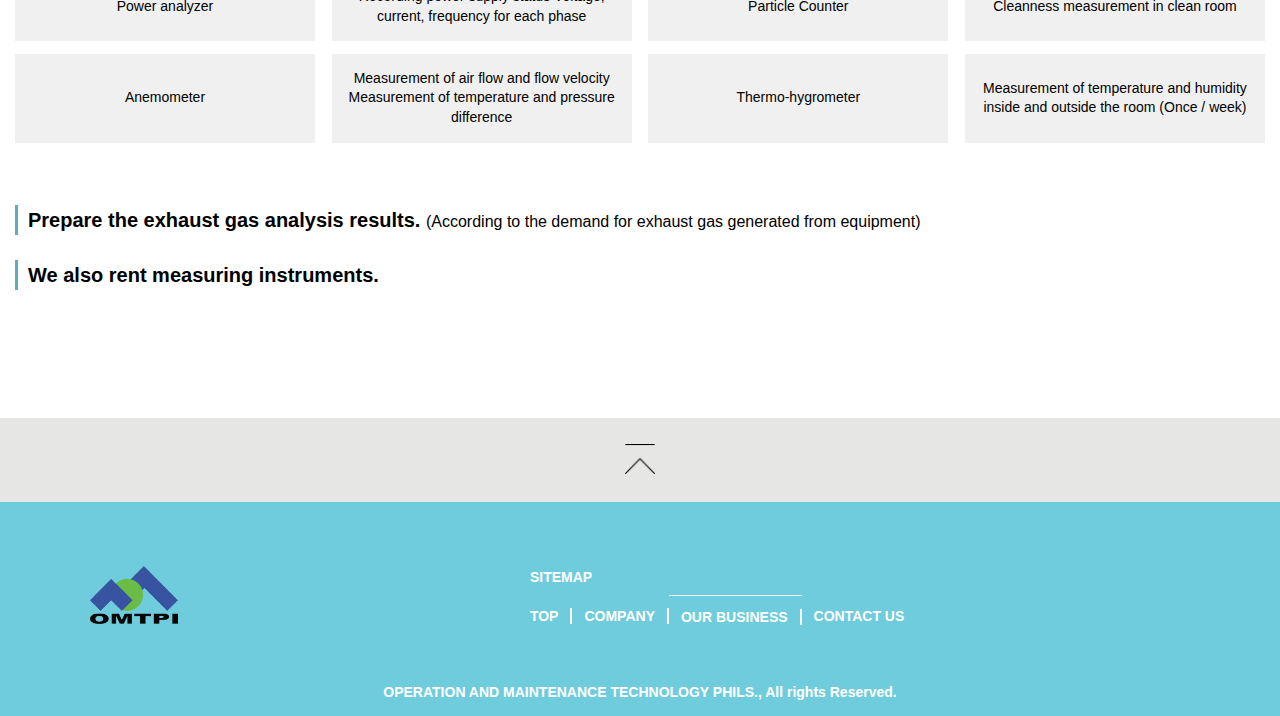
<file: eng/service.html>
<!DOCTYPE html>
<html lang="ja">

<head>
    <meta charset="UTF-8" />
    <meta name="viewport" content="width=device-width, initial-scale=1, maximum-scale=1, user-scalable=0" />
    <meta http-equiv="X-UA-Compatible" content="ie=edge" />
    <title>OMTPI</title> 
    <meta name="description" content="We are a leading company in a wide range of fields in building equipment and office management support business. We provide total support from design and construction to maintenance. Click here for details of the business."/>
    <meta
      prefix="og: http://ogp.me/ns# fb: http://ogp.me/ns/fb# article: http://ogp.me/ns/article#"
    />
    <meta
      property="og:title"
      content="Operation and Maintenance Technology Phils., Inc."
    />
    <meta
      property="og:description"
      content="We are a leading company in a wide range of fields in building equipment and office management support business. We provide total support from design and construction to maintenance. Click here for details of the business."/>
    <meta property="og:site_name" content="OMTPI" />
    <meta name="og:url" content="http://feemo.xsrv.jp/development/omtpi/" />
    <meta property="og:type" content="website" />
    <meta
      property="og:image"
      content="http://feemo.xsrv.jp/development/omtpi/eng/assets/img/ompti_logo.png"
    />
    <link rel="stylesheet" type="text/css" href="assets/css/style.css" />
    <link rel="stylesheet" type="text/css" href="assets/css/reset.css" />
    <link rel="stylesheet" href="https://maxcdn.bootstrapcdn.com/font-awesome/4.5.0/css/font-awesome.min.css" />
</head>

<body>
<nav>
        <div class="nav-area" id="scroll-top">
            <div class="nav-logo">
                <a href="index.html"><img src="assets/img/ompti_logo.png" id="logo-icon" alt="Ompti Logo" /></a>
            </div>
            <div class="nav-contact pc">
                <div class="menu-language">
					<a href="../service.html">JP</a><a class="active" href="service.html">EN</a>
				</div>
                <ul class="nav-menu">
                    <li><a href="index.html"><span>TOP</span></a></li>
                    <li><a href="company.html"><span>COMPANY</span></a></li>
                    <li><a href="service.html"><span>OUR BUSINESS </span></a></li>
                    <li><a href="contact.html"><span>CONTACT US</span></a></li>
                </ul>
            </div>
            <div id="menu-icon" class="nav-menu-sp sp">
                <div class="icon-set">
                    <a class="hamburger">
                        <span></span>
                        <span></span>
                        <span></span>
                        <span></span>
                    </a>
                </div>
            </div>
        </div>
    </nav>
    <div id="slideout-menu">
        <ul>
            <li>
                <a href="index.html"> <span>TOP</span></a>
            </li>
            <li>
                <a href="company.html"> <span>COMPANY</span></a>
            </li>
            <li>
                <a href="service.html"> <span>OUR BUSINESS</a>
            </li>
            <li>
                <a href="contact.html"> <span>CONTACT US</a>
            </li>
            <li>
                <div class="menu-language">
					<a href="../service.html">JP</a><a class="active" href="service.html">EN</a>
				</div>
            </li>
        </ul>
    </div>

    <header>
        <div class="service-header">
            <div class="service-banner">
                <div class="service-title">
                    <img src="assets/img/service_title.png" alt="">
                </div>
            </div>
            <div class="service-bottom-menu">
                <div class="service-menu-area">
                    <ul>
                        <li><a href="">TOP</a></li>
                        <li><a href="">OUR BUSINESS</a></li>
                    </ul>
                </div>

            </div>
        </div>
    </header>

    <section>
        <div class="service-maintenance" id="maintenance">
            <div class="service-maintenance-title">
                <h1>MAINTENANCE SERVICE</h1>
                
            </div>

            <div class="service-maintenance-category-title">
                <h1>Maintenance <span> (Annual Contract)</span></h1>
            </div>
            <div class="service-maintenance-category-body">
                <div class="maintenance-category-title">
                Equipment and systems<span> (standard inspection every 3 months, comprehensive inspection every 6 months)）</span>
                </div>
                <div class="maintenance-category-area">
                    <div class="maintenance-basis">
                    Air conditioner
                    </div>
                    <div class="maintenance-basis">
                    Cooling tower
                    </div>
                    <div class="maintenance-basis">
                    Air dryer
                    </div>
                    <div class="maintenance-basis">
                    Generator
                    </div>
                    <div class="maintenance-basis">
                    Chiller
                    </div>
                    <div class="maintenance-basis">
                    Pump
                    </div>
                    <div class="maintenance-basis">
                    Boiler
                    </div>
                    <div class="maintenance-basis">
                    Clean Room
                    </div>
                    <div class="maintenance-basis">
                    Fans and Blowers
                    </div>
                    <div class="maintenance-basis">
                    Air compressor
                    </div>
                    <div class="maintenance-basis">
                    Fire detection system
                    </div>
                    <div class="maintenance-basis">
                    Power panel
                    </div>
                </div>
                <div class="maintenance-triangle-area">
                    <div class="maintenance-triangle"></div>
                </div>

                <div class="service-maintenance-other-category">
                    <div class="other-category-title">
                    Comprehensive inspection
                    </div>
                    <div class="other-category-area">
                        <div class="other-category-basis">
                        Equipment cleanings
                        </div>
                        <div class="other-category-basis">
                        Lubricant application and equipment adjustment
                        </div>
                        <div class="other-category-basis">
                        Management of spare parts and consumable parts
                        </div>
                        <div class="other-category-basis">
                        Scale removal
                        </div>

                        <div class="other-category-basis">
                        Periodic report of equipment status
                        </div>
                        <div class="other-category-basis">
                        Data and image analysis materials
                        </div>
                    </div>
                    <div class="other-category-triangle-area">
                        <div class="other-category-triangle"></div>
                    </div>
                </div>
                <div class="service-maintenance-other-category">
                    <div class="other-category-title">
                    Repair <span>(by customer's request)</span>
                    </div>
                    <div class="other-category-area">
                        <div class="other-category-basis">
                        Mechanical failure repair
                        </div>
                        <div class="other-category-basis">
                        Electrical failure repair
                        </div>
                        <div class="other-category-basis">
                        Repair of defective equipment
                        </div>
                        <div class="other-category-basis">
                        Replacement of aging parts
                        </div>

                        <div class="other-category-basis">
                             Troubleshooting
                        </div>
                        <div class="other-category-basis">
                        Repairing leaks from piping
                        </div>
                    </div>

                    <div class="maintenance-below-text">
                        <span class="pc">Immediate response to emergency equipment repair calls (24/7)</span>
                        <span class="sp">Immediate response to emergency <br> equipment repair calls (24/7)</span>
                    </div>
                </div>
            </div>
        </div>
    </section>

    <section>
        <div class="service-engineer" id="engineer">
            <div class="service-engineer-title">
                <h1>ENGINEERING SERVICE</h1>
              
            </div>
            <div class="service-engineer-category-title">
                <h1>System design and construction</h1>
            </div>

            <div class="service-engineer-body">
                <div class="service-engineer-basis">
                    <div class="engineer-title">
                    Power generation system
                    </div>
                    <div class="engineer-desc">
                        <p>Generator, air compressor</p>
                        <p>Boiler pump</p>
                        <p>Other auxiliary equipment</p>
                        <p>Office renovation</p>
                        <p>Construction</p>
                    </div>
                </div>
                <div class="service-engineer-basis">
                    <div class="engineer-title">
                    Air conditioning management system
                    </div>
                    <div class="engineer-desc">
                        <p>Chiller, pump, air conditioner</p>
                        <p>Fans, blowers, heat exchangers</p>
                        <p>Cooling tower</p>
                        <p>Other auxiliary equipment</p>
                    </div>
                </div>
                <div class="service-engineer-basis">
                    <div class="engineer-title">
                    Electrical system equipment
                    </div>
                    <div class="engineer-desc">
                        <p>LAN wiring</p>
                        <p>Telephone wiring</p>
                        <p>Surveillance camera</p>
                    </div>
                </div>
                <div class="service-engineer-basis">
                    <div class="engineer-title">
                    Water supply • drainage 
• sanitation equipment
                    </div>
                    <div class="engineer-desc">
                        <p>Equipment layout change</p>
                        <p>Piping / wiring layout change</p>
                        <p>Equipment expansion support</p>
                    </div>
                </div>
                <div class="service-engineer-basis">
                    <div class="engineer-title">
                    Pneumatic 
conveying system
                    </div>
                    <div class="engineer-desc">
                    </div>
                </div>
            </div>
            <div class="service-engineer-text-below">
                <span class="pc">Integrated service from design and local installation</span>
                <span class="sp">Integrated service from  <br>design and local installation</span>
            </div>
        </div>
    </section>


    <section>
        <div class="service-automation" id="automation">
            <div class="service-automation-title">
                <h1>AUTOMATION SERVICE</h1>
                
            </div>
            <div class="service-automation-body">
                <div class="automation-body-basis">
                Loader and unloader creation
                </div>
                <div class="automation-body-basis">
                Conveyor Expansion
                </div>
                <div class="automation-body-basis">
                Cleaning and paint of equipment
                </div>
                <div class="automation-body-basis">
                Processing work production
                </div>
                <div class="automation-body-basis double-line">
                Systematization (PLC, air pressure, serve, hydraulic system)
                </div>
                <div class="automation-body-basis">
                Touch screen
                </div>
                <div class="automation-body-basis">
                Jig production
                </div>
                <div class="automation-body-basis no-bg">

                </div>
                <div class="automation-body-basis">
                LAN wiring
                </div>
                <div class="automation-body-basis">
                Telephone wiring
                </div>
                <div class="automation-body-basis">
                Surveillance camera
                </div>
                <div class="automation-body-basis no-bg">

                </div>
            </div>
        </div>
    </section>


    <section>
        <div class="service-fire" id="fire">
            <div class="service-fire-title">
                <h1>FIRE ALARM & EXTINGUISH SYSTEM</h1>
                
            </div>

            <div class="service-fire-category-title">
                <h1>Design, construction and maintenance of disaster prevention equipment</h1>
            </div>

            <div class="service-fire-body">
                <div class="service-fire-basis">
                Fire hydrant equipment
                </div>
                <div class="service-fire-basis">
                Sprinkler equipment
                </div>
                <div class="service-fire-basis">
                Foam and inert gas fire extinguishing equipment
                </div>
                <div class="service-fire-basis">
                Fire alarm

                </div>
                <div class="service-fire-basis large-text">
                Design and construction of simple automatic fire extinguisher for foo
                </div>
            </div>
            <div class="service-fire-text-below pc">
            Based on the Fire Services Act, we will install appropriate disaster prevention equipment at appropriate locations. <br> <span>
            Regular maintenance of disaster prevention equipment at appropriate timing.</span>
            </div>
            <div class="service-fire-text-below sp">
            Based on the Fire Services Act, we will install appropriate disaster prevention equipment at appropriate locations.
            Regular maintenance of disaster prevention equipment at appropriate timing.
            </div>
        </div>
    </section>
    <section>
        <div class="service-equipment" id="equipment">
            <div class="service-equipment-title">
                <h1>IMPORT & EXPORT OF EQUIPMENT</h1>
               
            </div>
            <div class="service-equipment-body pc">
           Equiments and materials that can be procured in the Philippines.<br>
           We can procure all equipment and materials that need to be imported from overseas such as Japan.
            </div>
            <div class="service-equipment-body sp">
           Equiments and materials that can be procured in the Philippines.
           We can procure all equipment and materials that need to be imported from overseas such as Japan.
            </div>

        </div>
    </section>

    <section>
        <div class="service-agent" id="agent">
            <div class="service-agent-title">
                <h1>AGENT SERVICE OF GOVERNMENT APPLICATION</h1>
               
            </div>
            <div class="service-agent-body pc">
            We perform application and witness agency such as PEZA. <br>
Prepare a Professional Engineer approved drawing if needed.
            </div>
            <div class="service-agent-body sp">
            We perform application and witness agency such as PEZA. 
Prepare a Professional Engineer approved drawing if needed.
            </div>

        </div>
    </section>

    <section>
        <div class="service-factory" id="factory">
            <div class="service-factory-title">
                <h1>FACTORY LAYOUT DRAWINGS</h1>
              
            </div>
            <div class="service-factory-body pc">
            CAD outsourcing is also available. (Including surveys) Create as-build drawings.
            </div>
            <div class="service-factory-body sp">
            CAD outsourcing is also available. (Including surveys) Create as-build drawings.
            </div>

        </div>
    </section>

    <section>
        <div class="service-environment" id="environment">
            <div class="service-environment-title">
                <h1>ENVIRONMENT MEASUREMENT SERVICE</h1>
                
            </div>

            <div class="service-enviroment-body-title">
               
Environmental measurement using special measuring instruments
            </div>
            <div class="service-environment-body">
                <div class="service-environment-basis">
                Power analyzer
                </div>
                <div class="service-environment-basis">
                Recording power supply status Voltage, current, frequency for each phase
                </div>
                <div class="service-environment-basis">
                Particle Counter
                </div>
                <div class="service-environment-basis">
                Cleanness measurement in clean room
                </div>
                <div class="service-environment-basis">
                Anemometer
                </div>
                <div class="service-environment-basis">
                Measurement of air flow and flow velocity Measurement of temperature and pressure difference
                </div>
                <div class="service-environment-basis">
                Thermo-hygrometer
                </div>
                <div class="service-environment-basis">
                Measurement of temperature and 
humidity inside and outside the room (Once / week)

                </div>
            </div>
            <div class="service-enviroment-body-title">
            Prepare the exhaust gas analysis results. <span>(According to the demand for exhaust gas generated from equipment)</span>
            </div>
            <div class="service-enviroment-body-title">
            We also rent measuring instruments.
            </div>
        </div>
    </section>

    <section>
        <a href="#scroll-top" id="link_top" class="footer-scroll">
            <div><img src="assets/img/scroll_arrow.png" alt=""></div>
        </a>
    </section>

    <footer>
        <div class="footer-sec">
            <div class="footer-container">
                <div class="footer-logo">
                    <img src="assets/img/ompti_logo.png" alt="">
                </div>
                <div class="footer-menu">
                    <div class="sitemap">
                        <a href="">SITEMAP</a>
                        <ul>
                            <li><a href="index.html" class="firstchild">TOP</a></li>
                            <li><a href="company.html">COMPANY</a></li>
                            <li class="active"><a href="service.html">OUR BUSINESS</a></li>
                            <li><a href="contact.html" class="lastchild">CONTACT US</a></li>
                        </ul>
                    </div>
                </div>
            </div>
            <div class="footer-copyright">
                <p class="pc">OPERATION AND MAINTENANCE TECHNOLOGY PHILS., All rights Reserved.</p>
                <p class="sp">OPERATION AND MAINTENANCE TECHNOLOGY PHILS. <br> All rights Reserved.</p>
            </div>
        </div>
    </footer>




    <script src=" https://ajax.googleapis.com/ajax/libs/jquery/1.12.4/jquery.min.js">
    </script>
    <script src="assets/js/ompti.js"></script>

    <script type="text/javascript">
        $(function () {
            $(document).ready(function(){  
                $("#link_top").click(function(e) {
                e.preventDefault();
                $('html, body').animate({
                scrollTop: $($.attr(this, 'href')).offset().top
                }, 1000);
            });
        });
    });
    </script>
    


</body>

</html>
</file>
<file: assets/css/style.css>
* {
  box-sizing: border-box;
  margin: 0;
  padding: 0; }

@font-face {
  font-family: "Helvetica_normal";
  src: url("../fonts/Helvetica_normal.ttf"), url("../fonts/Helvetica_normal.ttf") format("truetype"); }
@font-face {
  font-family: "HelveticaNeueBold";
  src: url("../fonts/HelveticaNeueBold.ttf"), url("../fonts/HelveticaNeueBold.ttf") format("truetype"); }
@font-face {
  font-family: "HelveticaLt";
  src: url("../fonts/HelveticaLt.ttf"), url("../fonts/HelveticaLt.ttf") format("truetype"); }
body {
  -webkit-font-smoothing: antialiased;
  -moz-osx-font-smoothing: grayscale;
  -webkit-font-feature-settings: "palt";
  font-feature-settings: "palt";
  font-size: 14px;
  line-height: 26px;
  color: #45494b;
  margin: 0;
  font-family: Arial, Helvetica, sans-serif; }

.pc {
  display: block; }

.sp {
  display: none; }

.nav-area {
  padding: 1% 5% 1%;
  display: flex;
  flex-direction: row;
  align-items: center;
  justify-content: space-between; }
  .nav-area .nav-logo {
    flex-basis: 20%; }
    .nav-area .nav-logo a {
      text-decoration: none; }
      .nav-area .nav-logo a img {
        width: 40%; }
  .nav-area .nav-contact {
    flex-basis: 50%;
    align-self: flex-end; }
    .nav-area .nav-contact .menu-language {
      text-align: right;
      padding-top: 0px;
      padding-right: 3%;
      padding-bottom: 10px; }
      .nav-area .nav-contact .menu-language a {
        margin: 0;
        border: 1px solid #e2e6e8;
        padding: 0 10px;
        color: #374fa1;
        font-weight: 700;
        -webkit-transition: all 0.3s;
        transition: all 0.3s;
        font-size: 12px;
        text-decoration: none;
        font-family: Arial, Helvetica, sans-serif; }
        .nav-area .nav-contact .menu-language a.active {
          color: #ffffff;
          background-color: #374fa1;
          border-color: #374fa1; }
        .nav-area .nav-contact .menu-language a:first-child {
          border-bottom-left-radius: 3px;
          border-top-left-radius: 3px;
          border-right: none; }
        .nav-area .nav-contact .menu-language a:last-child {
          border-bottom-right-radius: 3px;
          border-top-right-radius: 3px;
          border-left: none; }
    .nav-area .nav-contact .nav-menu {
      display: flex;
      flex-direction: row;
      align-items: center;
      justify-content: flex-end; }
      .nav-area .nav-contact .nav-menu li {
        flex-basis: 20%;
        text-align: center; }
        .nav-area .nav-contact .nav-menu li a {
          text-decoration: none;
          color: black;
          line-height: 1.5;
          font-size: 16px;
          font-weight: 600;
          font-family: Arial, Helvetica, sans-serif; }
          .nav-area .nav-contact .nav-menu li a span {
            color: #54bae1;
            display: block;
            font-size: 13px; }

.top-header .top-header-area {
  background-image: url("../img/top_banner.png");
  background-size: cover;
  background-repeat: no-repeat;
  background-position: center;
  width: 100%;
  height: 550px;
  position: relative; }
  .top-header .top-header-area .top-header-content .top-header-img {
    padding-top: 4em;
    text-align: center; }
    .top-header .top-header-area .top-header-content .top-header-img img {
      width: 350px; }
    .top-header .top-header-area .top-header-content .top-header-img .top-logo-title {
      padding-top: 1em;
      line-height: 1.5;
      font-size: 18px;
      color: white;
      font-weight: 600;
      font-family: Arial, Helvetica, sans-serif; }
    .top-header .top-header-area .top-header-content .top-header-img .top-header-desc {
      padding-top: 3em; }
      .top-header .top-header-area .top-header-content .top-header-img .top-header-desc h1 {
        letter-spacing: 4px;
        line-height: 1.7;
        font-size: 32px;
        color: white;
        font-weight: 600;
        font-family: Arial, Helvetica, sans-serif; }

.top-company-area {
  margin-top: -1px;
  background-image: url("../img/top_company_banner.png");
  background-size: cover;
  background-repeat: no-repeat;
  background-position: center;
  width: 100%;
  height: 850px;
  position: relative; }
  .top-company-area .top-company-container {
    margin: 0 auto;
    max-width: 1250px;
    padding-top: 12em;
    padding-left: 2%;
    padding-right: 2%; }
    .top-company-area .top-company-container .top-company-title {
      background: transparent;
      font-size: 30px;
      width: 300px;
      border: 1px solid white;
      text-align: center;
      position: relative;
      line-height: 2;
      margin: 0 auto;
      color: white;
      font-weight: 600;
      font-family: Arial, Helvetica, sans-serif; }
      .top-company-area .top-company-container .top-company-title .gap1 {
        background-color: #7dd1e1;
        position: absolute;
        width: 7px;
        height: 10px;
        bottom: -2%;
        right: 0%; }
      .top-company-area .top-company-container .top-company-title .gap2 {
        background-color: #7dd1e1;
        position: absolute;
        width: 7px;
        height: 10px;
        top: -2%;
        right: 0%; }
      .top-company-area .top-company-container .top-company-title .gap3 {
        background-color: #7dd1e1;
        position: absolute;
        width: 7px;
        height: 10px;
        bottom: -2%;
        left: 0%; }
      .top-company-area .top-company-container .top-company-title .gap4 {
        background-color: #7dd1e1;
        position: absolute;
        width: 7px;
        height: 10px;
        top: -2%;
        left: 0%; }
    .top-company-area .top-company-container .top-company-subt {
      text-align: center;
      font-family: Arial, Helvetica, sans-serif;
      color: white;
      line-height: 2.5;
      font-size: 18px;
      font-weight: 600; }
    .top-company-area .top-company-container .top-company-desc {
      margin-top: 7em; }
      .top-company-area .top-company-container .top-company-desc p {
        text-align: center;
        line-height: 2.2;
        color: white;
        font-family: Arial, Helvetica, sans-serif;
        font-size: 20px;
        font-weight: 600; }
    .top-company-area .top-company-container .top-company-btn-area {
      max-width: 200px;
      margin: 0 auto;
      cursor: pointer; }
      .top-company-area .top-company-container .top-company-btn-area a {
        font-family: Arial, Helvetica, sans-serif;
        text-decoration: none;
        font-size: 12px;
        color: #7dd1e1;
        font-weight: 300;
        background-color: red; }
        .top-company-area .top-company-container .top-company-btn-area a .top-company-btn {
          background-color: white;
          margin-top: 7em;
          text-align: center;
          padding: 15px 2px;
          position: relative;
          box-shadow: inset 0 0 0 0 #374fa1;
          -webkit-transition: ease-out 0.4s;
          -moz-transition: ease-out 0.4s;
          transition: ease-out 0.4s; }
          .top-company-area .top-company-container .top-company-btn-area a .top-company-btn:hover {
            box-shadow: inset 400px 0 0 0 #374fa1;
            color: white; }
            .top-company-area .top-company-container .top-company-btn-area a .top-company-btn:hover::after {
              color: white; }
          .top-company-area .top-company-container .top-company-btn-area a .top-company-btn::after {
            content: "\f04b";
            font-family: FontAwesome;
            color: #7dd1e1;
            position: absolute;
            right: 20px;
            top: 16px;
            font-size: 10px; }

#slideout-menu {
  display: none;
  background: white;
  z-index: 100;
  transition: 0.4s;
  width: 100%;
  text-align: center;
  opacity: 0;
  pointer-events: none;
  padding-bottom: 1%;
  box-shadow: 0 4px 2px -2px rgba(0, 0, 0, 0.2);
  position: absolute; }
  #slideout-menu ul {
    display: flex;
    flex-direction: row;
    align-items: center;
    list-style: none;
    justify-content: flex-end;
    padding-right: 2%; }
    #slideout-menu ul li {
      text-align: center;
      border-right: 1px solid #232323;
      flex-basis: 12%; }
      #slideout-menu ul li:last-child {
        border-right: none; }
      #slideout-menu ul li a {
        text-align: center;
        text-decoration: none;
        font-size: 10px;
        color: #232323; }

.top-business-area .top-business-container {
  margin: 0 auto;
  max-width: 1250px;
  padding-top: 10em;
  padding-bottom: 10em;
  padding-left: 2%;
  padding-right: 2%; }
  .top-business-area .top-business-container .top-business-title {
    background: transparent;
    font-size: 30px;
    width: 300px;
    border: 1px solid #7dd1e1;
    text-align: center;
    position: relative;
    line-height: 2;
    margin: 0 auto;
    color: #7dd1e1;
    font-family: Arial, Helvetica, sans-serif;
    font-weight: 600; }
    .top-business-area .top-business-container .top-business-title .gap1 {
      background-color: white;
      position: absolute;
      width: 7px;
      height: 10px;
      bottom: -2%;
      right: 0%; }
    .top-business-area .top-business-container .top-business-title .gap2 {
      background-color: white;
      position: absolute;
      width: 7px;
      height: 10px;
      top: -2%;
      right: 0%; }
    .top-business-area .top-business-container .top-business-title .gap3 {
      background-color: white;
      position: absolute;
      width: 7px;
      height: 10px;
      bottom: -2%;
      left: 0%; }
    .top-business-area .top-business-container .top-business-title .gap4 {
      background-color: white;
      position: absolute;
      width: 7px;
      height: 10px;
      top: -2%;
      left: 0%; }
  .top-business-area .top-business-container .top-business-subt {
    text-align: center;
    font-family: Arial, Helvetica, sans-serif;
    color: #7dd1e1;
    line-height: 2.5;
    font-size: 18px;
    font-weight: 600; }
  .top-business-area .top-business-container .top-business-desc {
    padding-top: 3em; }
    .top-business-area .top-business-container .top-business-desc p {
      text-align: center;
      font-family: Arial, Helvetica, sans-serif;
      line-height: 1.7;
      font-size: 18px;
      color: #7dd1e1;
      font-weight: 600; }
  .top-business-area .top-business-container .top-business-box {
    padding-top: 2em;
    display: flex;
    flex-direction: row;
    align-items: baseline;
    justify-content: space-between;
    flex-wrap: wrap; }
    .top-business-area .top-business-container .top-business-box .top-business-box-area {
      margin-top: 4%;
      flex-basis: 22%;
      background-color: #7dd1e1;
      padding: 3% 2% 2%;
      text-align: center;
      align-self: stretch;
      text-decoration: none;
      position: relative;
      height: auto;
      transition: .3s; }
      .top-business-area .top-business-container .top-business-box .top-business-box-area:hover {
        -webkit-box-shadow: 0px 0px 4px 0px #8f8f8f;
        -moz-box-shadow: 0px 0px 4px 0px #8f8f8f;
        box-shadow: 0px 0px 4px 0px #8f8f8f;
        transition: .3s; }
      .top-business-area .top-business-container .top-business-box .top-business-box-area.fire .box-image {
        height: 45px; }
        .top-business-area .top-business-container .top-business-box .top-business-box-area.fire .box-image img {
          margin-bottom: 5px;
          width: 35px; }
      .top-business-area .top-business-container .top-business-box .top-business-box-area::after {
        content: "\f04b";
        font-family: FontAwesome;
        color: white;
        position: absolute;
        right: 15px;
        top: 45%;
        font-size: 10px; }
      .top-business-area .top-business-container .top-business-box .top-business-box-area .box-image {
        height: 45px; }
        .top-business-area .top-business-container .top-business-box .top-business-box-area .box-image img {
          width: 45px; }
      .top-business-area .top-business-container .top-business-box .top-business-box-area p {
        margin-top: 10px;
        line-height: 1.5;
        font-size: 16px;
        font-weight: 600;
        color: white;
        font-family: Arial, Helvetica, sans-serif; }
        .top-business-area .top-business-container .top-business-box .top-business-box-area p span {
          position: relative; }
          .top-business-area .top-business-container .top-business-box .top-business-box-area p span::after {
            content: "\f04b";
            font-family: FontAwesome;
            color: white;
            position: absolute;
            right: -20px;
            top: 0px;
            font-size: 10px; }
      .top-business-area .top-business-container .top-business-box .top-business-box-area.center-text {
        display: flex;
        flex-direction: row;
        align-items: flex-end;
        justify-content: center; }

.footer-scroll {
  background-color: #e6e6e4;
  padding: 2%;
  width: 100%;
  text-align: center;
  text-decoration: none;
  display: flex;
  justify-content: center;
  align-items: center; }
  .footer-scroll img {
    width: 30px; }

.footer-sec {
  background-color: #6fccdd;
  padding: 5% 7% 1%; }
  .footer-sec .footer-container {
    display: flex;
    flex-direction: row;
    justify-content: space-between;
    align-items: center; }
    .footer-sec .footer-container .footer-logo {
      flex-basis: 20%; }
      .footer-sec .footer-container .footer-logo img {
        width: 40%; }
    .footer-sec .footer-container .footer-menu {
      flex-basis: 60%; }
      .footer-sec .footer-container .footer-menu .sitemap a {
        font-family: Arial, Helvetica, sans-serif;
        color: white;
        font-size: 14px;
        font-weight: 600;
        text-decoration: none; }
      .footer-sec .footer-container .footer-menu ul {
        padding-top: 10px;
        display: flex;
        flex-direction: row;
        align-items: center; }
        .footer-sec .footer-container .footer-menu ul li {
          list-style: none;
          padding-top: 2%; }
          .footer-sec .footer-container .footer-menu ul li.active {
            border-top: 1px solid white; }
          .footer-sec .footer-container .footer-menu ul li a {
            font-weight: 600;
            padding-left: 12px;
            padding-right: 12px;
            font-family: Arial, Helvetica, sans-serif;
            text-decoration: none;
            color: white;
            font-size: 14px !important;
            border-right: 2px solid white; }
            .footer-sec .footer-container .footer-menu ul li a.firstchild {
              padding-left: 0px; }
            .footer-sec .footer-container .footer-menu ul li a.lastchild {
              border-right: 0px solid white; }
  .footer-sec .footer-copyright {
    padding-top: 5%; }
    .footer-sec .footer-copyright p {
      font-weight: 600;
      line-height: 1.5;
      font-family: Arial, Helvetica, sans-serif;
      color: white;
      font-size: 14px !important;
      text-align: center; }

.service-header .service-banner {
  background-image: url("../img/service_banner.png");
  background-size: cover;
  background-repeat: no-repeat;
  background-position: center;
  width: 100%;
  height: 350px;
  position: relative; }
  .service-header .service-banner .service-title {
    position: absolute;
    top: 140px;
    right: 0px;
    left: 0px;
    text-align: center; }
    .service-header .service-banner .service-title img {
      width: 350px; }
    .service-header .service-banner .service-title p {
      color: white;
      line-height: 2;
      font-family: Arial, Helvetica, sans-serif;
      font-weight: 600;
      font-size: 18px; }
.service-header .service-bottom-menu {
  padding-top: 20px;
  padding-left: 2%;
  padding-right: 2%;
  padding-bottom: 0%; }
  .service-header .service-bottom-menu .service-menu-area {
    max-width: 1200px;
    margin: 0 auto; }
    .service-header .service-bottom-menu .service-menu-area ul {
      display: flex;
      flex-direction: row;
      font-family: Arial, Helvetica, sans-serif; }
      .service-header .service-bottom-menu .service-menu-area ul li {
        padding-left: 5px;
        padding-right: 15px;
        list-style: none;
        position: relative; }
        .service-header .service-bottom-menu .service-menu-area ul li::after {
          content: ">";
          position: absolute;
          right: 0%;
          font-family: Fontawesome;
          color: #54bae1;
          font-size: 12px;
          top: 2px; }
        .service-header .service-bottom-menu .service-menu-area ul li:last-child::after {
          content: "";
          position: absolute;
          right: 0%;
          font-family: Fontawesome;
          color: #54bae1;
          font-size: 10px;
          top: 5px; }
        .service-header .service-bottom-menu .service-menu-area ul li a {
          text-decoration: none;
          color: #54bae1;
          line-height: 1.5;
          font-size: 14px; }

.service-maintenance {
  margin: 0 auto;
  max-width: 1250px; }
  .service-maintenance .service-maintenance-title {
    padding-top: 5%; }
    .service-maintenance .service-maintenance-title h1 {
      margin: 0 auto;
      border-top: 5px solid #73c044;
      border-bottom: 5px solid #374fa1;
      width: 390px;
      font-weight: 600;
      font-family: Arial, Helvetica, sans-serif;
      text-align: center;
      line-height: 1.7;
      font-size: 30px;
      color: black;
      position: relative; }
      .service-maintenance .service-maintenance-title h1::before {
        position: absolute;
        content: url(../img/service_ic1.png);
        top: -20px;
        right: 103%;
        transform: scale(0.9); }
    .service-maintenance .service-maintenance-title h2 {
      margin-top: 5px;
      text-align: center;
      font-family: Arial, Helvetica, sans-serif;
      line-height: 2;
      font-size: 16px;
      color: black;
      font-weight: 600; }
  .service-maintenance .service-maintenance-category-title {
    margin-top: 7%;
    background-color: #f4fafd;
    padding-left: 2%; }
    .service-maintenance .service-maintenance-category-title h1 {
      color: #61acbd;
      line-height: 2;
      font-size: 25px;
      font-weight: 600;
      font-family: Arial, Helvetica, sans-serif; }
  .service-maintenance .service-maintenance-category-body {
    margin-top: 4%; }
    .service-maintenance .service-maintenance-category-body .maintenance-category-title {
      line-height: 1.5;
      font-family: Arial, Helvetica, sans-serif;
      text-align: center;
      font-size: 18px;
      font-weight: 600;
      color: black; }
      .service-maintenance .service-maintenance-category-body .maintenance-category-title span {
        font-weight: normal;
        font-size: 16px; }
    .service-maintenance .service-maintenance-category-body .maintenance-category-area {
      display: flex;
      flex-direction: row;
      justify-content: space-between;
      align-items: center;
      flex-wrap: wrap;
      padding-bottom: 2%; }
      .service-maintenance .service-maintenance-category-body .maintenance-category-area .maintenance-basis {
        margin-top: 1%;
        flex-basis: 24%;
        background-color: #f0f0f1;
        font-size: 16px;
        font-family: Arial, Helvetica, sans-serif;
        line-height: 1.5;
        text-align: center;
        padding: 10px;
        color: black; }
    .service-maintenance .service-maintenance-category-body .maintenance-triangle-area {
      padding-bottom: 5%;
      margin: 0 auto;
      position: relative; }
      .service-maintenance .service-maintenance-category-body .maintenance-triangle-area .maintenance-triangle {
        background: #e6e7e8;
        width: 100%;
        position: absolute;
        top: 0%;
        left: 50%;
        transform: translate(-50%, -50%);
        padding: 0em; }
        .service-maintenance .service-maintenance-category-body .maintenance-triangle-area .maintenance-triangle:after {
          content: '';
          position: absolute;
          top: 100%;
          left: 0;
          right: 0;
          padding-bottom: 10%;
          background: #e6e7e8;
          clip-path: polygon(50% 40%, 0 0, 100% 0); }
    .service-maintenance .service-maintenance-category-body .service-maintenance-other-category {
      max-width: 900px;
      margin: 0 auto; }
      .service-maintenance .service-maintenance-category-body .service-maintenance-other-category .other-category-title {
        margin-top: 5%;
        line-height: 1.5;
        font-family: Arial, Helvetica, sans-serif;
        text-align: center;
        font-size: 18px;
        font-weight: 600;
        color: black; }
      .service-maintenance .service-maintenance-category-body .service-maintenance-other-category .other-category-area {
        display: flex;
        flex-direction: row;
        justify-content: space-between;
        align-items: center;
        flex-wrap: wrap;
        padding-bottom: 2%; }
        .service-maintenance .service-maintenance-category-body .service-maintenance-other-category .other-category-area .other-category-basis {
          margin-top: 2%;
          flex-basis: 32%;
          background-color: #f0f0f1;
          font-size: 16px;
          font-family: Arial, Helvetica, sans-serif;
          line-height: 1.5;
          text-align: center;
          padding: 10px;
          color: black; }
      .service-maintenance .service-maintenance-category-body .service-maintenance-other-category .other-category-triangle-area {
        padding-bottom: 7%;
        margin: 0 auto;
        position: relative; }
        .service-maintenance .service-maintenance-category-body .service-maintenance-other-category .other-category-triangle-area .other-category-triangle {
          background: #e6e7e8;
          width: 100%;
          position: absolute;
          top: 0%;
          left: 50%;
          transform: translate(-50%, -50%);
          padding: 0em; }
          .service-maintenance .service-maintenance-category-body .service-maintenance-other-category .other-category-triangle-area .other-category-triangle:after {
            content: '';
            position: absolute;
            top: 100%;
            left: 0;
            right: 0;
            padding-bottom: 10%;
            background: #e6e7e8;
            clip-path: polygon(50% 60%, 0 0, 100% 0); }
      .service-maintenance .service-maintenance-category-body .service-maintenance-other-category .maintenance-below-text {
        padding-top: 3%;
        text-align: center;
        color: #73c044;
        font-size: 18px;
        font-weight: 600;
        line-height: 1.5;
        font-family: Arial, Helvetica, sans-serif; }
        .service-maintenance .service-maintenance-category-body .service-maintenance-other-category .maintenance-below-text span {
          border-bottom: 1px solid #73c044;
          padding-bottom: 7px; }

.service-engineer {
  padding-top: 7%;
  margin: 0 auto;
  max-width: 1250px; }
  .service-engineer .service-engineer-title {
    padding-top: 5%; }
    .service-engineer .service-engineer-title h1 {
      margin: 0 auto;
      border-top: 5px solid #73c044;
      border-bottom: 5px solid #374fa1;
      width: 390px;
      font-weight: 600;
      font-family: Arial, Helvetica, sans-serif;
      text-align: center;
      line-height: 1.7;
      font-size: 30px;
      color: black;
      position: relative; }
      .service-engineer .service-engineer-title h1::before {
        position: absolute;
        content: url(../img/service_ic2.png);
        top: -20px;
        right: 103%;
        transform: scale(0.9); }
    .service-engineer .service-engineer-title h2 {
      margin-top: 5px;
      text-align: center;
      font-family: Arial, Helvetica, sans-serif;
      line-height: 2;
      font-size: 16px;
      color: black;
      font-weight: 600; }
  .service-engineer .service-engineer-category-title {
    margin-top: 5%;
    background-color: #f4fafd;
    padding-left: 2%; }
    .service-engineer .service-engineer-category-title h1 {
      color: #61acbd;
      line-height: 2;
      font-size: 25px;
      font-weight: 600;
      font-family: Arial, Helvetica, sans-serif; }
  .service-engineer .service-engineer-body {
    padding-top: 7%;
    display: flex;
    flex-direction: row;
    align-items: flex-start;
    justify-content: space-between; }
    .service-engineer .service-engineer-body .service-engineer-basis {
      flex-basis: 19%; }
      .service-engineer .service-engineer-body .service-engineer-basis .engineer-title {
        background-color: #f0f0f1;
        font-family: Arial, Helvetica, sans-serif;
        font-size: 16px;
        color: black;
        line-height: 2;
        text-align: center;
        padding: 4px; }
      .service-engineer .service-engineer-body .service-engineer-basis .engineer-desc {
        margin-top: 10%; }
        .service-engineer .service-engineer-body .service-engineer-basis .engineer-desc p {
          font-family: Arial, Helvetica, sans-serif;
          text-align: center;
          line-height: 1.5;
          color: black;
          font-size: 16px; }
  .service-engineer .service-engineer-text-below {
    padding-top: 5%;
    text-align: center;
    color: #73c044;
    font-size: 18px;
    font-weight: 600;
    line-height: 1.5;
    font-family: Arial, Helvetica, sans-serif; }
    .service-engineer .service-engineer-text-below span {
      border-bottom: 1px solid #73c044;
      padding-bottom: 7px; }

.service-automation {
  padding-top: 7%;
  margin: 0 auto;
  max-width: 1250px; }
  .service-automation .service-automation-title {
    padding-top: 5%; }
    .service-automation .service-automation-title h1 {
      margin: 0 auto;
      border-top: 5px solid #73c044;
      border-bottom: 5px solid #374fa1;
      width: 390px;
      font-weight: 600;
      font-family: Arial, Helvetica, sans-serif;
      text-align: center;
      line-height: 1.7;
      font-size: 30px;
      color: black;
      position: relative; }
    .service-automation .service-automation-title h2 {
      margin-top: 5px;
      text-align: center;
      font-family: Arial, Helvetica, sans-serif;
      line-height: 2;
      font-size: 16px;
      color: black;
      font-weight: 600; }
  .service-automation .service-automation-body {
    margin-top: 4%;
    display: flex;
    flex-direction: row;
    align-items: center;
    justify-content: space-between;
    flex-wrap: wrap; }
    .service-automation .service-automation-body .automation-body-basis {
      margin-top: 1%;
      flex-basis: 24%;
      background-color: #f0f0f1;
      font-size: 14px;
      font-family: Arial, Helvetica, sans-serif;
      line-height: 1.4;
      text-align: center;
      padding: 15px 10px;
      color: black;
      height: 45px; }
      .service-automation .service-automation-body .automation-body-basis.no-bg {
        background-color: transparent !important; }
      .service-automation .service-automation-body .automation-body-basis.double-line {
        padding: 6px 5px !important; }

.service-fire {
  padding-top: 7%;
  margin: 0 auto;
  max-width: 1250px; }
  .service-fire .service-fire-title {
    padding-top: 5%; }
    .service-fire .service-fire-title h1 {
      margin: 0 auto;
      border-top: 5px solid #73c044;
      border-bottom: 5px solid #374fa1;
      width: 600px;
      font-weight: 600;
      font-family: Arial, Helvetica, sans-serif;
      text-align: center;
      line-height: 1.7;
      font-size: 30px;
      color: black;
      position: relative; }
      .service-fire .service-fire-title h1::before {
        position: absolute;
        content: url(../img/service_ic3.png);
        top: -20px;
        right: 103%;
        transform: scale(0.9); }
    .service-fire .service-fire-title h2 {
      margin-top: 5px;
      text-align: center;
      font-family: Arial, Helvetica, sans-serif;
      line-height: 2;
      font-size: 16px;
      color: black;
      font-weight: 600; }
  .service-fire .service-fire-category-title {
    margin-top: 5%;
    background-color: #f4fafd;
    padding-left: 2%; }
    .service-fire .service-fire-category-title h1 {
      color: #61acbd;
      line-height: 2;
      font-size: 25px;
      font-weight: 600;
      font-family: Arial, Helvetica, sans-serif; }
  .service-fire .service-fire-body {
    padding-top: 3%;
    display: flex;
    flex-direction: row;
    justify-content: space-between; }
    .service-fire .service-fire-body .service-fire-basis {
      margin-top: 1%;
      flex-basis: 18%;
      background-color: #f0f0f1;
      font-size: 14px;
      font-family: Arial, Helvetica, sans-serif;
      line-height: 1.4;
      text-align: center;
      padding: 15px 10px;
      color: black; }
      .service-fire .service-fire-body .service-fire-basis.large-text {
        flex-basis: 23% !important; }
  .service-fire .service-fire-text-below {
    padding-top: 5%;
    text-align: center;
    color: #73c044;
    font-size: 18px;
    font-weight: 600;
    line-height: 1.5;
    font-family: Arial, Helvetica, sans-serif; }
    .service-fire .service-fire-text-below span {
      border-bottom: 1px solid #73c044;
      padding-bottom: 7px; }

.service-equipment {
  padding-top: 7%;
  margin: 0 auto;
  max-width: 1250px; }
  .service-equipment .service-equipment-title {
    padding-top: 5%; }
    .service-equipment .service-equipment-title h1 {
      margin: 0 auto;
      border-top: 5px solid #73c044;
      border-bottom: 5px solid #374fa1;
      width: 600px;
      font-weight: 600;
      font-family: Arial, Helvetica, sans-serif;
      text-align: center;
      line-height: 1.7;
      font-size: 30px;
      color: black;
      position: relative; }
      .service-equipment .service-equipment-title h1::before {
        position: absolute;
        content: url(../img/service_ic4.png);
        top: -20px;
        right: 103%;
        transform: scale(0.9); }
    .service-equipment .service-equipment-title h2 {
      margin-top: 5px;
      text-align: center;
      font-family: Arial, Helvetica, sans-serif;
      line-height: 2;
      font-size: 16px;
      color: black;
      font-weight: 600; }
  .service-equipment .service-equipment-body {
    margin-top: 5%;
    text-align: center;
    line-height: 1.5;
    font-size: 18px;
    color: black;
    font-family: Arial, Helvetica, sans-serif; }

.service-agent {
  padding-top: 7%;
  margin: 0 auto;
  max-width: 1250px; }
  .service-agent .service-agent-title {
    padding-top: 5%; }
    .service-agent .service-agent-title h1 {
      margin: 0 auto;
      border-top: 5px solid #73c044;
      border-bottom: 5px solid #374fa1;
      width: 750px;
      font-weight: 600;
      font-family: Arial, Helvetica, sans-serif;
      text-align: center;
      line-height: 1.7;
      font-size: 30px;
      color: black;
      position: relative; }
      .service-agent .service-agent-title h1::before {
        position: absolute;
        content: url(../img/service_ic5.png);
        top: -20px;
        right: 103%;
        transform: scale(0.9); }
    .service-agent .service-agent-title h2 {
      margin-top: 5px;
      text-align: center;
      font-family: Arial, Helvetica, sans-serif;
      line-height: 2;
      font-size: 16px;
      color: black;
      font-weight: 600; }
  .service-agent .service-agent-body {
    margin-top: 5%;
    text-align: center;
    line-height: 2;
    font-size: 18px;
    color: black;
    font-family: Arial, Helvetica, sans-serif;
    margin-bottom: 5%; }

.service-factory {
  padding-top: 7%;
  margin: 0 auto;
  max-width: 1250px; }
  .service-factory .service-factory-title {
    padding-top: 5%; }
    .service-factory .service-factory-title h1 {
      margin: 0 auto;
      border-top: 5px solid #73c044;
      border-bottom: 5px solid #374fa1;
      width: 480px;
      font-weight: 600;
      font-family: Arial, Helvetica, sans-serif;
      text-align: center;
      line-height: 1.7;
      font-size: 30px;
      color: black;
      position: relative; }
    .service-factory .service-factory-title h2 {
      margin-top: 5px;
      text-align: center;
      font-family: Arial, Helvetica, sans-serif;
      line-height: 2;
      font-size: 16px;
      color: black;
      font-weight: 600; }
  .service-factory .service-factory-body {
    margin-top: 5%;
    text-align: center;
    line-height: 2;
    font-size: 18px;
    color: black;
    font-family: Arial, Helvetica, sans-serif; }

.service-environment {
  padding-top: 7%;
  margin: 0 auto;
  max-width: 1250px;
  padding-bottom: 10%; }
  .service-environment .service-environment-title {
    padding-top: 5%;
    padding-bottom: 5%; }
    .service-environment .service-environment-title h1 {
      margin: 0 auto;
      border-top: 5px solid #73c044;
      border-bottom: 5px solid #374fa1;
      width: 650px;
      font-weight: 600;
      font-family: Arial, Helvetica, sans-serif;
      text-align: center;
      line-height: 1.7;
      font-size: 30px;
      color: black;
      position: relative; }
    .service-environment .service-environment-title h2 {
      margin-top: 5px;
      text-align: center;
      font-family: Arial, Helvetica, sans-serif;
      line-height: 2;
      font-size: 16px;
      color: black;
      font-weight: 600; }
  .service-environment .service-enviroment-body-title {
    margin-top: 2%;
    border-left: 3px solid #60acbc;
    padding-left: 10px;
    color: black;
    line-height: 1.5;
    font-size: 20px;
    font-weight: 600;
    font-family: Arial, Helvetica, sans-serif; }
    .service-environment .service-enviroment-body-title span {
      font-weight: normal;
      font-size: 16px; }
  .service-environment .service-environment-body {
    padding-bottom: 3%;
    padding-top: 3%;
    display: flex;
    flex-direction: row;
    align-items: center;
    justify-content: space-between;
    flex-wrap: wrap; }
    .service-environment .service-environment-body .service-environment-basis {
      margin-top: 1%;
      flex-basis: 24%;
      background-color: #f0f0f1;
      font-size: 14px;
      font-family: Arial, Helvetica, sans-serif;
      line-height: 1.4;
      text-align: center;
      padding: 15px 10px;
      color: black;
      align-self: stretch;
      display: flex;
      align-items: center;
      justify-content: center; }

.company-header .company-banner {
  background-image: url("../img/company_banner.png");
  background-size: cover;
  background-repeat: no-repeat;
  background-position: center;
  width: 100%;
  height: 350px;
  position: relative; }
  .company-header .company-banner .company-title {
    position: absolute;
    top: 140px;
    right: 0px;
    left: 0px;
    text-align: center; }
    .company-header .company-banner .company-title img {
      width: 250px; }
    .company-header .company-banner .company-title p {
      color: white;
      line-height: 2;
      font-family: Arial, Helvetica, sans-serif;
      font-weight: 600;
      font-size: 18px; }
.company-header .company-bottom-menu {
  padding-top: 20px;
  padding-left: 2%;
  padding-right: 2%;
  padding-bottom: 0%; }
  .company-header .company-bottom-menu .company-menu-area {
    max-width: 1200px;
    margin: 0 auto; }
    .company-header .company-bottom-menu .company-menu-area ul {
      display: flex;
      flex-direction: row;
      font-family: Arial, Helvetica, sans-serif; }
      .company-header .company-bottom-menu .company-menu-area ul li {
        padding-left: 5px;
        padding-right: 15px;
        list-style: none;
        position: relative; }
        .company-header .company-bottom-menu .company-menu-area ul li::after {
          content: ">";
          position: absolute;
          right: 0%;
          font-family: Fontawesome;
          color: #54bae1;
          font-size: 12px;
          top: 2px; }
        .company-header .company-bottom-menu .company-menu-area ul li:last-child::after {
          content: "";
          position: absolute;
          right: 0%;
          font-family: Fontawesome;
          color: #54bae1;
          font-size: 10px;
          top: 5px; }
        .company-header .company-bottom-menu .company-menu-area ul li a {
          text-decoration: none;
          color: #54bae1;
          line-height: 1.5;
          font-size: 14px; }

.company-section {
  max-width: 1000px;
  margin: 0 auto;
  padding-left: 2%;
  padding-right: 2%;
  padding-top: 5%;
  padding-bottom: 5%; }
  .company-section .company-title {
    border-top: 6px solid #73c044;
    border-left: 6px solid #73c044;
    border-right: 6px solid #374fa1;
    border-bottom: 6px solid #374fa1;
    width: 230px;
    margin: 0 auto; }
    .company-section .company-title h1 {
      text-align: center;
      line-height: 1.7;
      font-size: 30px;
      letter-spacing: 2px;
      color: black;
      font-family: Arial, Helvetica, sans-serif;
      font-weight: 600; }
  .company-section .company-body {
    display: flex;
    flex-direction: row;
    justify-content: space-between;
    flex-wrap: wrap;
    border-bottom: 1px dotted #45494b; }
    .company-section .company-body.first-child {
      padding-top: 7%; }
    .company-section .company-body.last-details {
      border-bottom: 0px dotted #45494b; }
    .company-section .company-body .company-name {
      padding-top: 14px;
      padding-left: 14px;
      padding-bottom: 12px;
      flex-basis: 40%;
      font-size: 14px;
      color: black;
      line-height: 1.5;
      font-family: Arial, Helvetica, sans-serif;
      color: #374fa1;
      font-weight: 600; }
    .company-section .company-body .company-details {
      padding: 12px;
      font-family: Arial, Helvetica, sans-serif;
      flex-basis: 60%;
      font-size: 14px;
      color: black;
      line-height: 1.8; }

.contact-header .contact-banner {
  background-image: url("../img/contact_banner.png");
  background-size: cover;
  background-repeat: no-repeat;
  background-position: center;
  width: 100%;
  height: 350px;
  position: relative; }
  .contact-header .contact-banner .contact-title {
    position: absolute;
    top: 140px;
    right: 0px;
    left: 0px;
    text-align: center; }
    .contact-header .contact-banner .contact-title img {
      width: 280px; }
    .contact-header .contact-banner .contact-title p {
      color: white;
      line-height: 2;
      font-family: Arial, Helvetica, sans-serif;
      font-weight: 600;
      font-size: 18px; }
.contact-header .contact-bottom-menu {
  padding-top: 20px;
  padding-left: 2%;
  padding-right: 2%;
  padding-bottom: 0%; }
  .contact-header .contact-bottom-menu .contact-menu-area {
    max-width: 1200px;
    margin: 0 auto; }
    .contact-header .contact-bottom-menu .contact-menu-area ul {
      display: flex;
      flex-direction: row;
      font-family: Arial, Helvetica, sans-serif; }
      .contact-header .contact-bottom-menu .contact-menu-area ul li {
        padding-left: 5px;
        padding-right: 15px;
        list-style: none;
        position: relative; }
        .contact-header .contact-bottom-menu .contact-menu-area ul li::after {
          content: ">";
          position: absolute;
          right: 0%;
          font-family: Fontawesome;
          color: #54bae1;
          font-size: 12px;
          top: 2px; }
        .contact-header .contact-bottom-menu .contact-menu-area ul li:last-child::after {
          content: "";
          position: absolute;
          right: 0%;
          font-family: Fontawesome;
          color: #54bae1;
          font-size: 10px;
          top: 5px; }
        .contact-header .contact-bottom-menu .contact-menu-area ul li a {
          text-decoration: none;
          color: #54bae1;
          line-height: 1.5;
          font-size: 14px; }

.contact-section {
  padding-top: 5%;
  max-width: 1250px;
  margin: 0 auto; }
  .contact-section .contact-map-information {
    display: flex;
    flex-direction: row;
    align-items: flex-start;
    justify-content: center; }
    .contact-section .contact-map-information .contact-map {
      flex-basis: 50%;
      padding-right: 2%; }
      .contact-section .contact-map-information .contact-map iframe {
        width: 100%;
        height: 400px; }
    .contact-section .contact-map-information .contact-information {
      padding-top: 2%;
      padding-left: 2%;
      flex-basis: 50%; }
      .contact-section .contact-map-information .contact-information .info-title {
        font-size: 18px;
        padding-top: 3px;
        padding-bottom: 3px;
        padding-left: 10px;
        border-left: 2px solid #61acbd;
        color: black;
        font-family: Arial, Helvetica, sans-serif; }
      .contact-section .contact-map-information .contact-information .company-address {
        margin-top: 10px;
        font-family: Arial, Helvetica, sans-serif;
        font-size: 16px;
        line-height: 1.5;
        color: black; }
      .contact-section .contact-map-information .contact-information .contact-number-title {
        margin-bottom: 3%;
        margin-top: 10%;
        display: flex;
        flex-direction: row;
        align-items: flex-end; }
        .contact-section .contact-map-information .contact-information .contact-number-title .icon-img img {
          width: 80%; }
        .contact-section .contact-map-information .contact-information .contact-number-title .icon-text {
          font-size: 17px;
          color: black;
          font-family: Arial, Helvetica, sans-serif;
          line-height: 1.5;
          font-weight: 600; }
      .contact-section .contact-map-information .contact-information .contact-tel-fax {
        display: flex;
        flex-direction: row;
        align-items: center; }
        .contact-section .contact-map-information .contact-information .contact-tel-fax .tel-name {
          padding-top: 10px;
          flex-basis: 7%;
          font-family: Arial, Helvetica, sans-serif;
          font-size: 14px;
          text-align: right; }
        .contact-section .contact-map-information .contact-information .contact-tel-fax .tel-detail {
          padding-top: 10px;
          flex-basis: 40%;
          padding-left: 2%;
          font-family: Arial, Helvetica, sans-serif;
          font-size: 20px;
          font-weight: 600;
          letter-spacing: 1px; }
      .contact-section .contact-map-information .contact-information .contact-email {
        padding-top: 6%; }
        .contact-section .contact-map-information .contact-information .contact-email p {
          font-size: 12px !important;
          font-family: Arial, Helvetica, sans-serif; }
          .contact-section .contact-map-information .contact-information .contact-email p span {
            font-family: Arial, Helvetica, sans-serif;
            font-size: 20px;
            line-height: 2; }

.contact-form {
  max-width: 1000px;
  margin: 0 auto;
  padding-top: 8%;
  padding-bottom: 8%; }
  .contact-form .contact-form-title {
    background: transparent;
    font-size: 30px;
    width: 300px;
    border: 1px solid #374fa1;
    text-align: center;
    position: relative;
    line-height: 2;
    margin: 0 auto;
    color: black;
    font-weight: 600;
    font-family: Arial, Helvetica, sans-serif; }
    .contact-form .contact-form-title .gap1 {
      background-color: white;
      position: absolute;
      width: 7px;
      height: 10px;
      bottom: -2%;
      right: 0%; }
    .contact-form .contact-form-title .gap2 {
      background-color: white;
      position: absolute;
      width: 7px;
      height: 10px;
      top: -2%;
      right: 0%; }
    .contact-form .contact-form-title .gap3 {
      background-color: white;
      position: absolute;
      width: 7px;
      height: 10px;
      bottom: -2%;
      left: 0%; }
    .contact-form .contact-form-title .gap4 {
      background-color: white;
      position: absolute;
      width: 7px;
      height: 10px;
      top: -2%;
      left: 0%; }
  .contact-form .contact-subt {
    padding-top: 1%;
    text-align: center;
    font-size: 16px;
    font-weight: 600;
    font-family: Arial, Helvetica, sans-serif;
    color: black;
    line-height: 2; }
  .contact-form .inquire-text {
    padding-bottom: 2%;
    padding-top: 7%;
    font-size: 12px;
    color: #54bae1;
    font-family: Arial, Helvetica, sans-serif; }
  .contact-form .form-content {
    padding-top: 2%;
    display: flex;
    flex-direction: row;
    align-items: center;
    justify-content: space-between; }
    .contact-form .form-content .form-label {
      flex-basis: 20%;
      font-size: 16px;
      line-height: 1.5;
      font-family: Arial, Helvetica, sans-serif;
      font-weight: 600; }
      .contact-form .form-content .form-label.text-area {
        align-self: flex-start; }
    .contact-form .form-content .form-input {
      flex-basis: 80%; }
      .contact-form .form-content .form-input .input-text-style {
        border-radius: 10px;
        height: 35px;
        background: #f3f3f3;
        width: 100%;
        outline: none;
        font-size: 16px;
        padding-left: 10px;
        border: 0px;
        font-family: Arial, Helvetica, sans-serif; }
      .contact-form .form-content .form-input .input-textarea {
        padding-top: 10px;
        border-radius: 10px;
        height: 300px;
        background: #f3f3f3;
        width: 100%;
        outline: none;
        font-size: 16px;
        padding-left: 10px;
        border: 0px;
        font-family: Arial, Helvetica, sans-serif;
        resize: none; }
      .contact-form .form-content .form-input .input {
        display: none; }
      .contact-form .form-content .form-input .label {
        font-family: Arial, Helvetica, sans-serif;
        display: inline-block;
        padding: 5px 10px;
        cursor: pointer;
        font-size: 14px; }
      .contact-form .form-content .form-input .label span {
        position: relative;
        line-height: 22px; }
      .contact-form .form-content .form-input .label span:before,
      .contact-form .form-content .form-input .label span:after {
        content: ''; }
      .contact-form .form-content .form-input .label span:before {
        background-color: #f3f3f3;
        width: 20px;
        height: 20px;
        margin-right: 10px;
        display: inline-block;
        vertical-align: top; }
      .contact-form .form-content .form-input .label span:after {
        background: #54bae1;
        width: 18px;
        height: 18px;
        position: absolute;
        top: -2px;
        left: 1px;
        transition: 300ms;
        opacity: 0; }
      .contact-form .form-content .form-input .label input:checked + span:after {
        opacity: 1; }
    .contact-form .form-content .form-btn {
      margin: 0 auto;
      padding-top: 10%; }
      .contact-form .form-content .form-btn button {
        text-align: center;
        padding: 5px 60px;
        border: none;
        background-color: #7dd1e1;
        font-size: 16px;
        color: white;
        line-height: 2;
        font-family: Arial, Helvetica, sans-serif;
        box-shadow: inset 0 0 0 0 transparent;
        -webkit-transition: ease-out 0.4s;
        -moz-transition: ease-out 0.4s;
        transition: ease-out 0.4s; }
        .contact-form .form-content .form-btn button:hover {
          box-shadow: inset 400px 0 0 0 #374fa1;
          color: white; }

@media only screen and (max-width: 700px) {
  .pc {
    display: none; }

  .sp {
    display: block; }

  .nav-area {
    padding: 2% 5%;
    display: flex;
    flex-direction: row;
    align-items: center;
    justify-content: space-between; }
    .nav-area .nav-logo {
      flex-basis: 25%; }
      .nav-area .nav-logo a {
        text-decoration: none; }
        .nav-area .nav-logo a img {
          width: 100%; }
    .nav-area .nav-contact {
      flex-basis: 50%;
      align-self: flex-end; }
      .nav-area .nav-contact .nav-menu {
        display: flex;
        flex-direction: row;
        align-items: center;
        justify-content: flex-end; }
        .nav-area .nav-contact .nav-menu li {
          flex-basis: 20%;
          text-align: center; }
          .nav-area .nav-contact .nav-menu li a {
            text-decoration: none;
            color: black;
            line-height: 1.5;
            font-size: 16px;
            font-weight: 600;
            font-family: Arial, Helvetica, sans-serif; }
            .nav-area .nav-contact .nav-menu li a span {
              color: #54bae1;
              display: block;
              font-size: 13px; }
    .nav-area .nav-menu-sp .icon-set a {
      display: block;
      width: 80px;
      height: 80px;
      position: absolute;
      top: 0;
      right: 0;
      cursor: pointer; }
      .nav-area .nav-menu-sp .icon-set a span {
        display: block;
        width: 30px;
        height: 3px;
        background: #555;
        position: absolute;
        left: 0;
        right: 0;
        margin: auto; }
        .nav-area .nav-menu-sp .icon-set a span:nth-child(1) {
          top: 30px;
          opacity: 1;
          transition: 0.1s ease-in-out 0s; }
        .nav-area .nav-menu-sp .icon-set a span:nth-child(2) {
          top: 38.4px;
          transform: rotate(0deg);
          transition: 0.1s ease-in-out; }
        .nav-area .nav-menu-sp .icon-set a span:nth-child(3) {
          top: 30px;
          transform: rotate(0deg);
          transition: 0.1s ease-in-out; }
        .nav-area .nav-menu-sp .icon-set a span:nth-child(4) {
          bottom: 30px;
          opacity: 1;
          transition: 0.1s ease-in-out 0s; }
      .nav-area .nav-menu-sp .icon-set a.is-active span {
        display: block;
        width: 30px;
        height: 3px;
        background: #555;
        position: absolute;
        left: 0;
        right: 0;
        margin: auto; }
        .nav-area .nav-menu-sp .icon-set a.is-active span:nth-child(1) {
          top: 26px;
          opacity: 0;
          transition: 0.1s ease-in-out; }
        .nav-area .nav-menu-sp .icon-set a.is-active span:nth-child(2) {
          top: 40px;
          transform: rotate(45deg);
          transition: 0.1s ease-in-out 0s; }
        .nav-area .nav-menu-sp .icon-set a.is-active span:nth-child(3) {
          top: 40px;
          transform: rotate(-45deg);
          transition: 0.1s ease-in-out 0s; }
        .nav-area .nav-menu-sp .icon-set a.is-active span:nth-child(4) {
          bottom: 26px;
          opacity: 0;
          transition: 0.1s ease-in-out; }

  #slideout-menu {
    display: block;
    background: white;
    z-index: 100;
    transition: 0.4s;
    width: 100%;
    text-align: center;
    opacity: 0;
    pointer-events: none;
    padding-bottom: 1%;
    box-shadow: 0 4px 2px -2px rgba(0, 0, 0, 0.2);
    position: absolute;
    padding-top: 10%;
    height: 100vh;
    overflow-x: hidden; }
    #slideout-menu ul {
      padding-left: 2%;
      padding-right: 2%;
      display: flex;
      flex-direction: column;
      align-items: center;
      list-style: none;
      justify-content: center;
      padding-right: 2%; }
      #slideout-menu ul li {
        padding-top: 10%;
        text-align: center;
        border-right: 0px solid #232323;
        flex-basis: 12%; }
        #slideout-menu ul li a {
          font-weight: 600;
          font-family: Arial, Helvetica, sans-serif;
          text-align: center;
          text-decoration: none;
          font-size: 25px;
          color: #232323;
          line-height: 1.5; }
          #slideout-menu ul li a span {
            line-height: 1.5;
            font-size: 12px;
            display: block; }
        #slideout-menu ul li .menu-language {
          text-align: right;
          padding-top: 10px;
          padding-right: 0%;
          padding-bottom: 10px; }
          #slideout-menu ul li .menu-language a {
            margin: 0;
            border: 1px solid #e2e6e8;
            padding: 0 10px;
            color: #374fa1;
            font-weight: 700;
            -webkit-transition: all 0.3s;
            transition: all 0.3s;
            font-size: 16px;
            text-decoration: none;
            font-family: Arial, Helvetica, sans-serif; }
            #slideout-menu ul li .menu-language a.active {
              color: #ffffff;
              background-color: #374fa1;
              border-color: #374fa1; }
            #slideout-menu ul li .menu-language a:first-child {
              border-bottom-left-radius: 3px;
              border-top-left-radius: 3px;
              border-right: none; }
            #slideout-menu ul li .menu-language a:last-child {
              border-bottom-right-radius: 3px;
              border-top-right-radius: 3px;
              border-left: none; }

  .top-header .top-header-area {
    background-image: url("../img/top_banner.png");
    background-size: cover;
    background-repeat: no-repeat;
    background-position: center;
    width: 100%;
    height: 400px;
    position: relative; }
    .top-header .top-header-area .top-header-content .top-header-img {
      padding-top: 4em;
      text-align: center; }
      .top-header .top-header-area .top-header-content .top-header-img img {
        width: 40%; }
      .top-header .top-header-area .top-header-content .top-header-img .top-logo-title {
        padding-top: 1em;
        line-height: 1.5;
        font-size: 16px;
        color: white;
        font-weight: 600;
        font-family: Arial, Helvetica, sans-serif; }
      .top-header .top-header-area .top-header-content .top-header-img .top-header-desc {
        padding-top: 3em; }
        .top-header .top-header-area .top-header-content .top-header-img .top-header-desc h1 {
          letter-spacing: 2px;
          line-height: 1.5;
          font-size: 18px;
          color: white;
          font-weight: 600;
          font-family: Arial, Helvetica, sans-serif; }

  .top-company-area {
    background-image: url("../img/top_company_banner.png");
    background-size: cover;
    background-repeat: no-repeat;
    background-position: center;
    width: 100%;
    height: 500px;
    position: relative; }
    .top-company-area .top-company-container {
      margin: 0 auto;
      max-width: 1250px;
      padding-top: 4em;
      padding-left: 2%;
      padding-right: 2%; }
      .top-company-area .top-company-container .top-company-title {
        background: transparent;
        font-size: 25px;
        width: 230px;
        border: 1px solid white;
        text-align: center;
        position: relative;
        line-height: 2;
        margin: 0 auto;
        color: white;
        font-weight: 600;
        font-family: Arial, Helvetica, sans-serif; }
        .top-company-area .top-company-container .top-company-title .gap1 {
          background-color: #7dd1e1;
          position: absolute;
          width: 7px;
          height: 10px;
          bottom: -2%;
          right: 0%; }
        .top-company-area .top-company-container .top-company-title .gap2 {
          background-color: #7dd1e1;
          position: absolute;
          width: 7px;
          height: 10px;
          top: -3%;
          right: 0%; }
        .top-company-area .top-company-container .top-company-title .gap3 {
          background-color: #7dd1e1;
          position: absolute;
          width: 7px;
          height: 10px;
          bottom: -2%;
          left: 0%; }
        .top-company-area .top-company-container .top-company-title .gap4 {
          background-color: #7dd1e1;
          position: absolute;
          width: 7px;
          height: 10px;
          top: -2%;
          left: 0%; }
      .top-company-area .top-company-container .top-company-subt {
        text-align: center;
        font-family: Arial, Helvetica, sans-serif;
        color: white;
        line-height: 2.5;
        font-size: 16px;
        font-weight: 600; }
      .top-company-area .top-company-container .top-company-desc {
        margin-top: 4em;
        margin-left: 2%;
        margin-right: 2%; }
        .top-company-area .top-company-container .top-company-desc p {
          text-align: left;
          line-height: 1.5;
          color: white;
          font-family: Arial, Helvetica, sans-serif;
          font-size: 16px;
          font-weight: 600; }
      .top-company-area .top-company-container .top-company-btn-area {
        max-width: 200px;
        margin: 0 auto;
        cursor: pointer; }
        .top-company-area .top-company-container .top-company-btn-area a {
          font-family: Arial, Helvetica, sans-serif;
          text-decoration: none;
          font-size: 12px;
          color: #7dd1e1;
          font-weight: 300;
          background-color: red; }
          .top-company-area .top-company-container .top-company-btn-area a .top-company-btn {
            margin-top: 4em;
            background-color: white;
            text-align: center;
            padding: 15px 2px;
            position: relative;
            box-shadow: inset 0 0 0 0 transparent;
            -webkit-transition: ease-out 0.4s;
            -moz-transition: ease-out 0.4s;
            transition: ease-out 0.4s; }
            .top-company-area .top-company-container .top-company-btn-area a .top-company-btn:hover {
              box-shadow: inset 400px 0 0 0 #374fa1;
              color: white; }
              .top-company-area .top-company-container .top-company-btn-area a .top-company-btn:hover::after {
                color: white; }
            .top-company-area .top-company-container .top-company-btn-area a .top-company-btn::after {
              content: "\f04b";
              font-family: FontAwesome;
              color: #7dd1e1;
              position: absolute;
              right: 20px;
              top: 16px;
              font-size: 10px; }

  .top-business-area .top-business-container {
    margin: 0 auto;
    max-width: 1250px;
    padding-top: 4em;
    padding-bottom: 4em;
    padding-left: 2%;
    padding-right: 2%; }
    .top-business-area .top-business-container .top-business-title {
      background: transparent;
      font-size: 25px;
      width: 250px;
      border: 1px solid #7dd1e1;
      text-align: center;
      position: relative;
      line-height: 2;
      margin: 0 auto;
      color: #7dd1e1;
      font-family: Arial, Helvetica, sans-serif;
      font-weight: 600; }
      .top-business-area .top-business-container .top-business-title .gap1 {
        background-color: white;
        position: absolute;
        width: 7px;
        height: 10px;
        bottom: -2%;
        right: 0%; }
      .top-business-area .top-business-container .top-business-title .gap2 {
        background-color: white;
        position: absolute;
        width: 7px;
        height: 10px;
        top: -2%;
        right: 0%; }
      .top-business-area .top-business-container .top-business-title .gap3 {
        background-color: white;
        position: absolute;
        width: 7px;
        height: 10px;
        bottom: -2%;
        left: 0%; }
      .top-business-area .top-business-container .top-business-title .gap4 {
        background-color: white;
        position: absolute;
        width: 7px;
        height: 10px;
        top: -2%;
        left: 0%; }
    .top-business-area .top-business-container .top-business-subt {
      text-align: center;
      font-family: Arial, Helvetica, sans-serif;
      color: #7dd1e1;
      line-height: 2.5;
      font-size: 16px;
      font-weight: 600; }
    .top-business-area .top-business-container .top-business-desc {
      padding-top: 3em;
      margin-left: 2%;
      margin-right: 2%; }
      .top-business-area .top-business-container .top-business-desc p {
        text-align: left;
        font-family: Arial, Helvetica, sans-serif;
        line-height: 1.5;
        font-size: 16px;
        color: #7dd1e1;
        font-weight: 600; }
    .top-business-area .top-business-container .top-business-box {
      padding-top: 2em;
      display: flex;
      flex-direction: row;
      align-items: center;
      justify-content: space-between;
      flex-wrap: wrap; }
      .top-business-area .top-business-container .top-business-box .top-business-box-area {
        margin-top: 2%;
        flex-basis: 100%;
        background-color: #7dd1e1;
        padding: 5% 2% 5%;
        text-align: center;
        align-self: stretch;
        height: 110px; }
        .top-business-area .top-business-container .top-business-box .top-business-box-area.fire {
          padding: 4% 2% 5%; }
        .top-business-area .top-business-container .top-business-box .top-business-box-area .box-image {
          display: flex;
          justify-content: center;
          align-items: center;
          height: auto; }
          .top-business-area .top-business-container .top-business-box .top-business-box-area .box-image img {
            width: 45px; }
        .top-business-area .top-business-container .top-business-box .top-business-box-area p {
          margin-top: 4%;
          line-height: 1.5;
          font-size: 14px;
          font-weight: 600;
          color: white;
          font-family: Arial, Helvetica, sans-serif; }
          .top-business-area .top-business-container .top-business-box .top-business-box-area p span {
            position: relative; }
            .top-business-area .top-business-container .top-business-box .top-business-box-area p span::after {
              content: "\f04b";
              font-family: FontAwesome;
              color: white;
              position: absolute;
              right: -20px;
              top: 0px;
              font-size: 10px; }
        .top-business-area .top-business-container .top-business-box .top-business-box-area.center-text {
          display: flex;
          flex-direction: row;
          align-items: center;
          justify-content: center;
          color: red; }
          .top-business-area .top-business-container .top-business-box .top-business-box-area.center-text p {
            margin-top: 0px; }

  .footer-scroll {
    background-color: #e6e6e4;
    padding: 4%;
    width: 100%;
    text-align: center; }
    .footer-scroll img {
      width: 30px; }

  .footer-sec {
    background-color: #6fccdd;
    padding: 10% 7% 10%; }
    .footer-sec .footer-container {
      display: flex;
      flex-direction: column;
      justify-content: space-between;
      align-items: center; }
      .footer-sec .footer-container .footer-logo {
        flex-basis: 20%;
        text-align: center; }
        .footer-sec .footer-container .footer-logo img {
          width: 40%; }
      .footer-sec .footer-container .footer-menu {
        padding-top: 10%;
        flex-basis: 60%; }
        .footer-sec .footer-container .footer-menu .sitemap a {
          font-family: Arial, Helvetica, sans-serif;
          color: white;
          font-size: 14px;
          font-weight: 600;
          text-decoration: none; }
        .footer-sec .footer-container .footer-menu ul {
          padding-top: 10px;
          display: flex;
          flex-direction: row;
          align-items: center;
          justify-content: space-between;
          flex-wrap: wrap; }
          .footer-sec .footer-container .footer-menu ul li {
            flex-basis: 45%;
            list-style: none;
            padding-top: 2%;
            text-align: center; }
            .footer-sec .footer-container .footer-menu ul li.active {
              border-top: 0px solid white; }
            .footer-sec .footer-container .footer-menu ul li a {
              font-weight: 600;
              padding-left: 12px;
              padding-right: 12px;
              font-family: Arial, Helvetica, sans-serif;
              text-decoration: none;
              color: white;
              font-size: 12px !important;
              border-right: 0px solid white; }
              .footer-sec .footer-container .footer-menu ul li a.firstchild {
                padding-left: 0px; }
              .footer-sec .footer-container .footer-menu ul li a.lastchild {
                border-right: 0px solid white; }
    .footer-sec .footer-copyright {
      padding-top: 15%; }
      .footer-sec .footer-copyright p {
        font-weight: 600;
        line-height: 1.5;
        font-family: Arial, Helvetica, sans-serif;
        color: white;
        font-size: 12px !important;
        text-align: center; }

  .service-header .service-banner {
    background-image: url("../img/service_banner.png");
    background-size: cover;
    background-repeat: no-repeat;
    background-position: center;
    width: 100%;
    height: 150px;
    position: relative; }
    .service-header .service-banner .service-title {
      position: absolute;
      top: 35px;
      right: 0px;
      left: 0px;
      text-align: center; }
      .service-header .service-banner .service-title img {
        width: 250px; }
      .service-header .service-banner .service-title p {
        color: white;
        line-height: 2;
        font-family: Arial, Helvetica, sans-serif;
        font-weight: 600;
        font-size: 16px; }
  .service-header .service-bottom-menu {
    padding-top: 5%;
    padding-left: 2%;
    padding-right: 2%;
    padding-bottom: 5%; }
    .service-header .service-bottom-menu .service-menu-area {
      max-width: 1200px;
      margin: 0 auto; }
      .service-header .service-bottom-menu .service-menu-area ul {
        display: flex;
        flex-direction: row;
        font-family: Arial, Helvetica, sans-serif; }
        .service-header .service-bottom-menu .service-menu-area ul li {
          padding-left: 5px;
          padding-right: 15px;
          list-style: none;
          position: relative; }
          .service-header .service-bottom-menu .service-menu-area ul li::after {
            content: ">";
            position: absolute;
            right: 0%;
            font-family: Fontawesome;
            color: #54bae1;
            font-size: 14px;
            top: 1px; }
          .service-header .service-bottom-menu .service-menu-area ul li:last-child::after {
            content: "";
            position: absolute;
            right: 0%;
            font-family: Fontawesome;
            color: #54bae1;
            font-size: 10px;
            top: 5px; }
          .service-header .service-bottom-menu .service-menu-area ul li a {
            text-decoration: none;
            color: #54bae1;
            line-height: 1.5;
            font-size: 14px; }

  .service-maintenance {
    margin: 0 auto;
    max-width: 1250px;
    padding-left: 2%;
    padding-right: 2%; }
    .service-maintenance .service-maintenance-title {
      padding-top: 5%; }
      .service-maintenance .service-maintenance-title h1 {
        margin: 0 auto;
        border-top: 5px solid #73c044;
        border-bottom: 5px solid #374fa1;
        width: 280px;
        font-weight: 600;
        font-family: Arial, Helvetica, sans-serif;
        text-align: center;
        line-height: 1.5;
        font-size: 18px;
        color: black;
        position: relative;
        padding-top: 5px;
        padding-bottom: 5px; }
        .service-maintenance .service-maintenance-title h1::before {
          position: absolute;
          content: url(../img/service_ic1.png);
          top: -25px;
          right: 90%;
          transform: scale(0.37); }
      .service-maintenance .service-maintenance-title h2 {
        margin-top: 5px;
        text-align: center;
        font-family: Arial, Helvetica, sans-serif;
        line-height: 2;
        font-size: 14px;
        color: black;
        font-weight: 600; }
    .service-maintenance .service-maintenance-category-title {
      margin-top: 7%;
      background-color: #f4fafd;
      padding-left: 2%; }
      .service-maintenance .service-maintenance-category-title h1 {
        color: #61acbd;
        line-height: 2;
        font-size: 18px;
        font-weight: 600;
        font-family: Arial, Helvetica, sans-serif; }
    .service-maintenance .service-maintenance-category-body {
      margin-top: 10%; }
      .service-maintenance .service-maintenance-category-body .maintenance-category-title {
        line-height: 1.5;
        font-family: Arial, Helvetica, sans-serif;
        text-align: center;
        font-size: 16px;
        font-weight: 600;
        color: black; }
        .service-maintenance .service-maintenance-category-body .maintenance-category-title span {
          display: block;
          font-weight: normal;
          font-size: 16px; }
      .service-maintenance .service-maintenance-category-body .maintenance-category-area {
        display: flex;
        flex-direction: row;
        justify-content: space-between;
        align-items: center;
        flex-wrap: wrap;
        padding-bottom: 2%; }
        .service-maintenance .service-maintenance-category-body .maintenance-category-area .maintenance-basis {
          margin-top: 2%;
          flex-basis: 49%;
          background-color: #f0f0f1;
          font-size: 14px;
          font-family: Arial, Helvetica, sans-serif;
          line-height: 1.5;
          text-align: center;
          padding: 10px;
          color: black; }
      .service-maintenance .service-maintenance-category-body .maintenance-triangle-area {
        padding-bottom: 5%;
        margin: 0 auto;
        position: relative; }
        .service-maintenance .service-maintenance-category-body .maintenance-triangle-area .maintenance-triangle {
          background: #e6e7e8;
          width: 100%;
          position: absolute;
          top: 0%;
          left: 50%;
          transform: translate(-50%, -50%);
          padding: 0em; }
          .service-maintenance .service-maintenance-category-body .maintenance-triangle-area .maintenance-triangle:after {
            content: '';
            position: absolute;
            top: 100%;
            left: 0;
            right: 0;
            padding-bottom: 10%;
            background: #e6e7e8;
            clip-path: polygon(50% 70%, 0 0, 100% 0); }
      .service-maintenance .service-maintenance-category-body .service-maintenance-other-category {
        max-width: 900px;
        margin: 0 auto; }
        .service-maintenance .service-maintenance-category-body .service-maintenance-other-category .other-category-title {
          margin-top: 10%;
          line-height: 1.5;
          font-family: Arial, Helvetica, sans-serif;
          text-align: center;
          font-size: 16px;
          font-weight: 600;
          color: black; }
        .service-maintenance .service-maintenance-category-body .service-maintenance-other-category .other-category-area {
          display: flex;
          flex-direction: row;
          justify-content: space-between;
          align-items: stretch;
          flex-wrap: wrap;
          padding-bottom: 2%; }
          .service-maintenance .service-maintenance-category-body .service-maintenance-other-category .other-category-area .other-category-basis {
            margin-top: 2%;
            flex-basis: 49%;
            background-color: #f0f0f1;
            font-size: 14px;
            font-family: Arial, Helvetica, sans-serif;
            line-height: 1.5;
            text-align: center;
            padding: 10px;
            color: black; }
        .service-maintenance .service-maintenance-category-body .service-maintenance-other-category .other-category-triangle-area {
          padding-bottom: 7%;
          margin: 0 auto;
          position: relative; }
          .service-maintenance .service-maintenance-category-body .service-maintenance-other-category .other-category-triangle-area .other-category-triangle {
            background: #e6e7e8;
            width: 100%;
            position: absolute;
            top: 0%;
            left: 50%;
            transform: translate(-50%, -50%);
            padding: 0em; }
            .service-maintenance .service-maintenance-category-body .service-maintenance-other-category .other-category-triangle-area .other-category-triangle:after {
              content: '';
              position: absolute;
              top: 100%;
              left: 0;
              right: 0;
              padding-bottom: 10%;
              background: #e6e7e8;
              clip-path: polygon(50% 70%, 0 0, 100% 0); }
        .service-maintenance .service-maintenance-category-body .service-maintenance-other-category .maintenance-below-text {
          padding-top: 5%;
          text-align: center;
          color: #73c044;
          font-size: 14px;
          font-weight: 600;
          line-height: 1.5;
          font-family: Arial, Helvetica, sans-serif; }
          .service-maintenance .service-maintenance-category-body .service-maintenance-other-category .maintenance-below-text span {
            border-bottom: 1px solid #73c044;
            padding-bottom: 7px; }

  .service-engineer {
    padding-top: 7%;
    margin: 0 auto;
    max-width: 1250px;
    padding-left: 2%;
    padding-right: 2%; }
    .service-engineer .service-engineer-title {
      padding-top: 5%; }
      .service-engineer .service-engineer-title h1 {
        margin: 0 auto;
        border-top: 5px solid #73c044;
        border-bottom: 5px solid #374fa1;
        width: 280px;
        font-weight: 600;
        font-family: Arial, Helvetica, sans-serif;
        text-align: center;
        line-height: 1.7;
        font-size: 18px;
        color: black;
        position: relative;
        padding-top: 5px;
        padding-bottom: 5px; }
        .service-engineer .service-engineer-title h1::before {
          position: absolute;
          content: url(../img/service_ic2.png);
          top: -20px;
          right: 92%;
          transform: scale(0.4); }
      .service-engineer .service-engineer-title h2 {
        margin-top: 5px;
        text-align: center;
        font-family: Arial, Helvetica, sans-serif;
        line-height: 2;
        font-size: 14px;
        color: black;
        font-weight: 600; }
    .service-engineer .service-engineer-category-title {
      margin-top: 5%;
      background-color: #f4fafd;
      padding-left: 2%; }
      .service-engineer .service-engineer-category-title h1 {
        color: #61acbd;
        line-height: 2;
        font-size: 18px;
        font-weight: 600;
        font-family: Arial, Helvetica, sans-serif; }
    .service-engineer .service-engineer-body {
      padding-top: 2%;
      display: flex;
      flex-direction: row;
      align-items: center;
      justify-content: space-between;
      flex-wrap: wrap; }
      .service-engineer .service-engineer-body .service-engineer-basis {
        flex-basis: 100%; }
        .service-engineer .service-engineer-body .service-engineer-basis .engineer-title {
          margin-top: 5%;
          background-color: #f0f0f1;
          font-family: Arial, Helvetica, sans-serif;
          font-size: 14px;
          color: black;
          line-height: 2;
          text-align: center;
          padding: 4px;
          width: 100%; }
        .service-engineer .service-engineer-body .service-engineer-basis .engineer-desc {
          margin-top: 5%; }
          .service-engineer .service-engineer-body .service-engineer-basis .engineer-desc p {
            font-family: Arial, Helvetica, sans-serif;
            text-align: center;
            line-height: 1.5;
            color: black;
            font-size: 14px; }
    .service-engineer .service-engineer-text-below {
      padding-top: 5%;
      text-align: center;
      color: #73c044;
      font-size: 14px;
      font-weight: 600;
      line-height: 1.5;
      font-family: Arial, Helvetica, sans-serif; }
      .service-engineer .service-engineer-text-below span {
        border-bottom: 1px solid #73c044;
        padding-bottom: 7px; }

  .service-automation {
    padding-top: 7%;
    margin: 0 auto;
    max-width: 1250px;
    padding-left: 2%;
    padding-right: 2%; }
    .service-automation .service-automation-title {
      padding-top: 5%; }
      .service-automation .service-automation-title h1 {
        margin: 0 auto;
        border-top: 5px solid #73c044;
        border-bottom: 5px solid #374fa1;
        width: 280px;
        font-weight: 600;
        font-family: Arial, Helvetica, sans-serif;
        text-align: center;
        line-height: 1.4;
        font-size: 18px;
        color: black;
        position: relative;
        padding-top: 5px;
        padding-bottom: 5px; }
      .service-automation .service-automation-title h2 {
        margin-top: 5px;
        text-align: center;
        font-family: Arial, Helvetica, sans-serif;
        line-height: 2;
        font-size: 14px;
        color: black;
        font-weight: 600; }
    .service-automation .service-automation-body {
      margin-top: 4%;
      display: flex;
      flex-direction: row;
      align-items: stretch;
      justify-content: space-between;
      flex-wrap: wrap; }
      .service-automation .service-automation-body .automation-body-basis {
        margin-top: 2%;
        flex-basis: 100%;
        background-color: #f0f0f1;
        font-size: 14px;
        font-family: Arial, Helvetica, sans-serif;
        line-height: 1.4;
        text-align: center;
        padding: 15px 10px;
        color: black;
        height: auto; }
        .service-automation .service-automation-body .automation-body-basis.no-bg {
          display: none;
          background-color: transparent !important; }
        .service-automation .service-automation-body .automation-body-basis.double-line {
          padding: 6px 5px !important; }

  .service-fire {
    padding-top: 7%;
    margin: 0 auto;
    max-width: 1250px;
    padding-left: 2%;
    padding-right: 2%; }
    .service-fire .service-fire-title {
      padding-top: 5%; }
      .service-fire .service-fire-title h1 {
        margin: 0 auto;
        border-top: 5px solid #73c044;
        border-bottom: 5px solid #374fa1;
        width: 280px;
        font-weight: 600;
        font-family: Arial, Helvetica, sans-serif;
        text-align: center;
        line-height: 1.2;
        font-size: 18px;
        color: black;
        position: relative;
        padding-top: 5px;
        padding-bottom: 5px; }
        .service-fire .service-fire-title h1::before {
          position: absolute;
          content: url(../img/service_ic3.png);
          top: -15px;
          right: 92%;
          transform: scale(0.4); }
      .service-fire .service-fire-title h2 {
        margin-top: 5px;
        text-align: center;
        font-family: Arial, Helvetica, sans-serif;
        line-height: 2;
        font-size: 14px;
        color: black;
        font-weight: 600; }
    .service-fire .service-fire-category-title {
      margin-top: 5%;
      background-color: #f4fafd;
      padding-left: 2%; }
      .service-fire .service-fire-category-title h1 {
        color: #61acbd;
        line-height: 2;
        font-size: 18px;
        font-weight: 600;
        font-family: Arial, Helvetica, sans-serif; }
    .service-fire .service-fire-body {
      padding-top: 3%;
      display: flex;
      flex-direction: row;
      justify-content: space-between;
      flex-wrap: wrap; }
      .service-fire .service-fire-body .service-fire-basis {
        margin-top: 2%;
        flex-basis: 100%;
        background-color: #f0f0f1;
        font-size: 14px;
        font-family: Arial, Helvetica, sans-serif;
        line-height: 1.4;
        text-align: center;
        padding: 15px 10px;
        color: black; }
        .service-fire .service-fire-body .service-fire-basis.large-text {
          flex-basis: 100% !important; }
    .service-fire .service-fire-text-below {
      padding-top: 5%;
      text-align: center;
      color: #73c044;
      font-size: 11px;
      font-weight: 600;
      line-height: 1.7;
      font-family: Arial, Helvetica, sans-serif; }
      .service-fire .service-fire-text-below span {
        border-bottom: 1px solid #73c044;
        padding-bottom: 7px; }

  .service-equipment {
    padding-top: 7%;
    margin: 0 auto;
    max-width: 280px;
    padding-left: 2%;
    padding-right: 2%; }
    .service-equipment .service-equipment-title {
      padding-top: 5%; }
      .service-equipment .service-equipment-title h1 {
        margin: 0 auto;
        border-top: 5px solid #73c044;
        border-bottom: 5px solid #374fa1;
        width: auto;
        font-weight: 600;
        font-family: Arial, Helvetica, sans-serif;
        text-align: center;
        line-height: 1.2;
        font-size: 18px;
        color: black;
        position: relative;
        padding-top: 5px;
        padding-bottom: 5px; }
        .service-equipment .service-equipment-title h1::before {
          position: absolute;
          content: url(../img/service_ic4.png);
          top: -15px;
          right: 93%;
          transform: scale(0.5); }
      .service-equipment .service-equipment-title h2 {
        margin-top: 5px;
        text-align: center;
        font-family: Arial, Helvetica, sans-serif;
        line-height: 2;
        font-size: 14px;
        color: black;
        font-weight: 600; }
    .service-equipment .service-equipment-body {
      margin-top: 5%;
      text-align: left;
      line-height: 1.5;
      font-size: 14px;
      color: black;
      font-family: Arial, Helvetica, sans-serif; }

  .service-agent {
    padding-top: 7%;
    margin: 0 auto;
    max-width: 280px;
    padding-right: 2%;
    padding-left: 2%; }
    .service-agent .service-agent-title {
      padding-top: 5%; }
      .service-agent .service-agent-title h1 {
        margin: 0 auto;
        border-top: 5px solid #73c044;
        border-bottom: 5px solid #374fa1;
        width: auto;
        font-weight: 600;
        font-family: Arial, Helvetica, sans-serif;
        text-align: center;
        line-height: 1.2;
        font-size: 18px;
        color: black;
        position: relative;
        padding-top: 5px;
        padding-bottom: 5px; }
        .service-agent .service-agent-title h1::before {
          position: absolute;
          content: url(../img/service_ic5.png);
          top: -15px;
          right: 93%;
          transform: scale(0.4); }
      .service-agent .service-agent-title h2 {
        margin-top: 5px;
        text-align: center;
        font-family: Arial, Helvetica, sans-serif;
        line-height: 2;
        font-size: 14px;
        color: black;
        font-weight: 600; }
    .service-agent .service-agent-body {
      margin-top: 5%;
      text-align: left;
      line-height: 1.5;
      font-size: 14px;
      color: black;
      font-family: Arial, Helvetica, sans-serif;
      margin-bottom: 5%; }

  .service-factory {
    padding-top: 3%;
    margin: 0 auto;
    max-width: 280px;
    padding-left: 2%;
    padding-right: 2%; }
    .service-factory .service-factory-title {
      padding-top: 5%; }
      .service-factory .service-factory-title h1 {
        margin: 0 auto;
        border-top: 5px solid #73c044;
        border-bottom: 5px solid #374fa1;
        width: auto;
        font-weight: 600;
        font-family: Arial, Helvetica, sans-serif;
        text-align: center;
        line-height: 1.2;
        font-size: 18px;
        color: black;
        position: relative;
        padding-top: 5px;
        padding-bottom: 5px; }
      .service-factory .service-factory-title h2 {
        margin-top: 5px;
        text-align: center;
        font-family: Arial, Helvetica, sans-serif;
        line-height: 2;
        font-size: 14px;
        color: black;
        font-weight: 600; }
    .service-factory .service-factory-body {
      margin-top: 5%;
      text-align: left;
      line-height: 1.5;
      font-size: 14px;
      color: black;
      font-family: Arial, Helvetica, sans-serif; }

  .service-environment {
    padding-top: 7%;
    margin: 0 auto;
    max-width: 1250px;
    padding-bottom: 15%;
    padding-left: 2%;
    padding-right: 2%; }
    .service-environment .service-environment-title {
      padding-top: 5%;
      padding-bottom: 2%; }
      .service-environment .service-environment-title h1 {
        margin: 0 auto;
        border-top: 5px solid #73c044;
        border-bottom: 5px solid #374fa1;
        width: 280px;
        font-weight: 600;
        font-family: Arial, Helvetica, sans-serif;
        text-align: center;
        line-height: 1.2;
        font-size: 18px;
        color: black;
        position: relative;
        padding-top: 5px;
        padding-bottom: 5px; }
      .service-environment .service-environment-title h2 {
        margin-top: 5px;
        text-align: center;
        font-family: Arial, Helvetica, sans-serif;
        line-height: 2;
        font-size: 14px;
        color: black;
        font-weight: 600; }
    .service-environment .service-enviroment-body-title {
      margin-top: 5%;
      border-left: 3px solid #60acbc;
      padding-left: 10px;
      color: black;
      line-height: 1.5;
      font-size: 18px;
      font-weight: 600;
      font-family: Arial, Helvetica, sans-serif; }
      .service-environment .service-enviroment-body-title span {
        display: block;
        font-weight: normal;
        font-size: 16px; }
    .service-environment .service-environment-body {
      padding-bottom: 3%;
      padding-top: 3%;
      display: flex;
      flex-direction: row;
      align-items: center;
      justify-content: space-between;
      flex-wrap: wrap; }
      .service-environment .service-environment-body .service-environment-basis {
        margin-top: 1%;
        flex-basis: 49%;
        background-color: #f0f0f1;
        font-size: 14px;
        font-family: Arial, Helvetica, sans-serif;
        line-height: 1.4;
        text-align: center;
        padding: 15px 10px;
        color: black;
        align-self: stretch;
        display: flex;
        align-items: center;
        justify-content: center; }

  .company-header .company-banner {
    background-image: url("../img/company_banner.png");
    background-size: cover;
    background-repeat: no-repeat;
    background-position: center;
    width: 100%;
    height: 150px;
    position: relative; }
    .company-header .company-banner .company-title {
      position: absolute;
      top: 50px;
      right: 0px;
      left: 0px;
      text-align: center; }
      .company-header .company-banner .company-title img {
        width: 180px; }
      .company-header .company-banner .company-title p {
        color: white;
        line-height: 2;
        font-family: Arial, Helvetica, sans-serif;
        font-weight: 600;
        font-size: 14px; }
  .company-header .company-bottom-menu {
    padding-top: 5%;
    padding-left: 2%;
    padding-right: 2%;
    padding-bottom: 5%; }
    .company-header .company-bottom-menu .company-menu-area {
      max-width: 1200px;
      margin: 0 auto; }
      .company-header .company-bottom-menu .company-menu-area ul {
        display: flex;
        flex-direction: row;
        font-family: Arial, Helvetica, sans-serif; }
        .company-header .company-bottom-menu .company-menu-area ul li {
          padding-left: 5px;
          padding-right: 15px;
          list-style: none;
          position: relative; }
          .company-header .company-bottom-menu .company-menu-area ul li::after {
            content: ">";
            position: absolute;
            right: 0%;
            font-family: Fontawesome;
            color: #54bae1;
            font-size: 14px;
            top: 1px; }
          .company-header .company-bottom-menu .company-menu-area ul li:last-child::after {
            content: "";
            position: absolute;
            right: 0%;
            font-family: Fontawesome;
            color: #54bae1;
            font-size: 10px;
            top: 5px; }
          .company-header .company-bottom-menu .company-menu-area ul li a {
            text-decoration: none;
            color: #54bae1;
            line-height: 1.5;
            font-size: 14px; }

  .company-section {
    max-width: 1000px;
    margin: 0 auto;
    padding-left: 2%;
    padding-right: 2%;
    padding-top: 5%;
    padding-bottom: 10%; }
    .company-section .company-title {
      border-top: 4px solid #73c044;
      border-left: 4px solid #73c044;
      border-right: 4px solid #374fa1;
      border-bottom: 4px solid #374fa1;
      width: 210px;
      margin: 0 auto;
      padding-top: 5px;
      padding-bottom: 5px; }
      .company-section .company-title h1 {
        text-align: center;
        line-height: 1.5;
        font-size: 20px;
        letter-spacing: 2px;
        color: black;
        font-family: Arial, Helvetica, sans-serif;
        font-weight: 600; }
    .company-section .company-body {
      display: flex;
      flex-direction: row;
      justify-content: space-between;
      flex-wrap: wrap;
      border-bottom: 1px dotted #45494b; }
      .company-section .company-body.first-child {
        padding-top: 7%; }
      .company-section .company-body.last-details {
        border-bottom: 0px dotted #45494b; }
      .company-section .company-body .company-name {
        padding-top: 5%;
        padding-left: 14px;
        padding-bottom: 0px;
        flex-basis: 100%;
        font-size: 16px;
        color: black;
        line-height: 1.2;
        font-family: Arial, Helvetica, sans-serif;
        color: #374fa1;
        font-weight: 600; }
      .company-section .company-body .company-details {
        padding: 12px;
        padding-top: 2%;
        font-family: Arial, Helvetica, sans-serif;
        flex-basis: 100%;
        font-size: 14px;
        color: black;
        line-height: 1.5; }

  .contact-header .contact-banner {
    background-image: url("../img/contact_banner.png");
    background-size: cover;
    background-repeat: no-repeat;
    background-position: center;
    width: 100%;
    height: 150px;
    position: relative; }
    .contact-header .contact-banner .contact-title {
      position: absolute;
      top: 45px;
      right: 0px;
      left: 0px;
      text-align: center; }
      .contact-header .contact-banner .contact-title img {
        width: 210px; }
      .contact-header .contact-banner .contact-title p {
        color: white;
        line-height: 2;
        font-family: Arial, Helvetica, sans-serif;
        font-weight: 600;
        font-size: 14px; }
  .contact-header .contact-bottom-menu {
    padding-top: 5%;
    padding-left: 2%;
    padding-right: 2%;
    padding-bottom: 5%; }
    .contact-header .contact-bottom-menu .contact-menu-area {
      max-width: 1200px;
      margin: 0 auto; }
      .contact-header .contact-bottom-menu .contact-menu-area ul {
        display: flex;
        flex-direction: row;
        font-family: Arial, Helvetica, sans-serif; }
        .contact-header .contact-bottom-menu .contact-menu-area ul li {
          padding-left: 5px;
          padding-right: 15px;
          list-style: none;
          position: relative; }
          .contact-header .contact-bottom-menu .contact-menu-area ul li::after {
            content: ">";
            position: absolute;
            right: 0%;
            font-family: Fontawesome;
            color: #54bae1;
            font-size: 14px;
            top: 1px; }
          .contact-header .contact-bottom-menu .contact-menu-area ul li:last-child::after {
            content: "";
            position: absolute;
            right: 0%;
            font-family: Fontawesome;
            color: #54bae1;
            font-size: 10px;
            top: 5px; }
          .contact-header .contact-bottom-menu .contact-menu-area ul li a {
            text-decoration: none;
            color: #54bae1;
            line-height: 1.5;
            font-size: 14px; }

  .contact-section {
    padding-top: 0%;
    max-width: 1250px;
    margin: 0 auto;
    padding-left: 2%;
    padding-right: 2%; }
    .contact-section .contact-map-information {
      display: flex;
      flex-direction: row;
      align-items: center;
      justify-content: space-between;
      flex-wrap: wrap; }
      .contact-section .contact-map-information .contact-map {
        padding-right: 0%;
        flex-basis: 100%; }
        .contact-section .contact-map-information .contact-map iframe {
          width: 100%;
          height: 300px; }
      .contact-section .contact-map-information .contact-information {
        padding-top: 10%;
        flex-basis: 100%;
        padding-left: 2%;
        padding-right: 2%; }
        .contact-section .contact-map-information .contact-information .info-title {
          font-size: 18px;
          padding-top: 3px;
          padding-bottom: 3px;
          padding-left: 10px;
          border-left: 2px solid #61acbd;
          color: black;
          font-family: Arial, Helvetica, sans-serif;
          font-weight: 600; }
        .contact-section .contact-map-information .contact-information .company-address {
          margin-top: 10px;
          font-family: Arial, Helvetica, sans-serif;
          font-size: 16px;
          line-height: 1.4;
          color: black; }
        .contact-section .contact-map-information .contact-information .contact-number-title {
          margin-bottom: 3%;
          margin-top: 5%;
          display: flex;
          flex-direction: row;
          align-items: flex-end; }
          .contact-section .contact-map-information .contact-information .contact-number-title .icon-img img {
            width: 60%; }
          .contact-section .contact-map-information .contact-information .contact-number-title .icon-text {
            font-size: 14px;
            color: black;
            font-family: Arial, Helvetica, sans-serif;
            line-height: 1.5;
            font-weight: 600; }
        .contact-section .contact-map-information .contact-information .contact-tel-fax {
          display: flex;
          flex-direction: row;
          align-items: center; }
          .contact-section .contact-map-information .contact-information .contact-tel-fax .tel-name {
            padding-top: 10px;
            flex-basis: 10%;
            font-family: Arial, Helvetica, sans-serif;
            font-size: 14px;
            text-align: right; }
          .contact-section .contact-map-information .contact-information .contact-tel-fax .tel-detail {
            padding-top: 10px;
            flex-basis: 80%;
            padding-left: 2%;
            font-family: Arial, Helvetica, sans-serif;
            font-size: 20px;
            font-weight: 600;
            letter-spacing: 1px; }
        .contact-section .contact-map-information .contact-information .contact-email {
          padding-top: 6%; }
          .contact-section .contact-map-information .contact-information .contact-email p {
            font-size: 12px !important;
            font-family: Arial, Helvetica, sans-serif; }
            .contact-section .contact-map-information .contact-information .contact-email p span {
              font-family: Arial, Helvetica, sans-serif;
              font-size: 16px;
              line-height: 2; }

  .contact-form {
    max-width: 1000px;
    margin: 0 auto;
    padding-top: 10%;
    padding-bottom: 8%;
    padding-left: 2%;
    padding-right: 2%; }
    .contact-form .contact-form-title {
      background: transparent;
      font-size: 20px;
      width: 200px;
      border: 1px solid #374fa1;
      text-align: center;
      position: relative;
      line-height: 2;
      margin: 0 auto;
      color: black;
      font-weight: 600;
      font-family: Arial, Helvetica, sans-serif; }
      .contact-form .contact-form-title .gap1 {
        background-color: white;
        position: absolute;
        width: 7px;
        height: 10px;
        bottom: -5%;
        right: 0%; }
      .contact-form .contact-form-title .gap2 {
        background-color: white;
        position: absolute;
        width: 7px;
        height: 10px;
        top: -3%;
        right: 0%; }
      .contact-form .contact-form-title .gap3 {
        background-color: white;
        position: absolute;
        width: 7px;
        height: 10px;
        bottom: -5%;
        left: 0%; }
      .contact-form .contact-form-title .gap4 {
        background-color: white;
        position: absolute;
        width: 7px;
        height: 10px;
        top: -4%;
        left: 0%; }
    .contact-form .contact-subt {
      padding-top: 1%;
      text-align: center;
      font-size: 13px;
      font-weight: 600;
      font-family: Arial, Helvetica, sans-serif;
      color: black;
      line-height: 2; }
    .contact-form .inquire-text {
      padding-bottom: 5%;
      padding-top: 10%;
      font-size: 12px;
      color: #54bae1;
      font-family: Arial, Helvetica, sans-serif; }
    .contact-form .form-content {
      padding-left: 4%;
      padding-right: 4%;
      padding-top: 2%;
      display: flex;
      flex-direction: row;
      align-items: flex-start;
      justify-content: space-between;
      flex-wrap: wrap; }
      .contact-form .form-content .form-label {
        flex-basis: 100%;
        font-size: 14px;
        line-height: 1.5;
        font-family: Arial, Helvetica, sans-serif;
        font-weight: 600; }
        .contact-form .form-content .form-label.text-area {
          align-self: flex-start; }
      .contact-form .form-content .form-input {
        flex-basis: 100%;
        padding-top: 2%;
        padding-bottom: 2%; }
        .contact-form .form-content .form-input .input-text-style {
          border-radius: 10px;
          height: 35px;
          background: #f3f3f3;
          width: 100%;
          outline: none;
          font-size: 16px;
          padding-left: 10px;
          border: 0px;
          font-family: Arial, Helvetica, sans-serif; }
        .contact-form .form-content .form-input .input-textarea {
          padding-top: 10px;
          border-radius: 10px;
          height: 250px;
          background: #f3f3f3;
          width: 100%;
          outline: none;
          font-size: 16px;
          padding-left: 10px;
          border: 0px;
          font-family: Arial, Helvetica, sans-serif;
          resize: none; }
        .contact-form .form-content .form-input .form-btn {
          flex-basis: 100%;
          margin: 0 auto;
          padding-top: 6%; }
          .contact-form .form-content .form-input .form-btn button {
            text-align: center;
            padding: 5px 60px;
            border: none;
            background-color: #7dd1e1;
            font-size: 12px;
            color: white;
            line-height: 1.5;
            font-family: Arial, Helvetica, sans-serif; }
        .contact-form .form-content .form-input .input {
          display: none; }
        .contact-form .form-content .form-input .label {
          font-family: Arial, Helvetica, sans-serif;
          display: inline-block;
          padding: 5px 10px;
          cursor: pointer;
          font-size: 14px; }
        .contact-form .form-content .form-input .label span {
          position: relative;
          line-height: 22px; }
        .contact-form .form-content .form-input .label span:before,
        .contact-form .form-content .form-input .label span:after {
          content: ''; }
        .contact-form .form-content .form-input .label span:before {
          background-color: #f3f3f3;
          width: 20px;
          height: 20px;
          margin-right: 10px;
          display: inline-block;
          vertical-align: top; }
        .contact-form .form-content .form-input .label span:after {
          background: #54bae1;
          width: 18px;
          height: 18px;
          position: absolute;
          top: -2px;
          left: 1px;
          transition: 300ms;
          opacity: 0; }
        .contact-form .form-content .form-input .label input:checked + span:after {
          opacity: 1; } }

/*# sourceMappingURL=style.css.map */
</file>
<file: eng/assets/css/style.css>
* {
  box-sizing: border-box;
  margin: 0;
  padding: 0; }

@font-face {
  font-family: "Helvetica_normal";
  src: url("../fonts/Helvetica_normal.ttf"), url("../fonts/Helvetica_normal.ttf") format("truetype"); }
@font-face {
  font-family: "HelveticaNeueBold";
  src: url("../fonts/HelveticaNeueBold.ttf"), url("../fonts/HelveticaNeueBold.ttf") format("truetype"); }
@font-face {
  font-family: "HelveticaLt";
  src: url("../fonts/HelveticaLt.ttf"), url("../fonts/HelveticaLt.ttf") format("truetype"); }
body {
  -webkit-font-smoothing: antialiased;
  -moz-osx-font-smoothing: grayscale;
  -webkit-font-feature-settings: "palt";
  font-feature-settings: "palt";
  font-size: 14px;
  line-height: 26px;
  color: #45494b;
  margin: 0;
  font-family: Arial, Helvetica, sans-serif; }

.pc {
  display: block; }

.sp {
  display: none; }

.nav-area {
  padding: 1% 5% 1%;
  display: flex;
  flex-direction: row;
  align-items: center;
  justify-content: space-between; }
  .nav-area .nav-logo {
    flex-basis: 20%; }
    .nav-area .nav-logo a {
      text-decoration: none; }
      .nav-area .nav-logo a img {
        width: 40%; }
  .nav-area .nav-contact {
    flex-basis: 50%;
    align-self: flex-end; }
    .nav-area .nav-contact .menu-language {
      text-align: right;
      padding-top: 0px;
      padding-right: 3%;
      padding-bottom: 33px; }
      .nav-area .nav-contact .menu-language a {
        margin: 0;
        border: 1px solid #e2e6e8;
        padding: 0 10px;
        color: #374fa1;
        font-weight: 700;
        -webkit-transition: all 0.3s;
        transition: all 0.3s;
        font-size: 12px;
        text-decoration: none;
        font-family: Arial, Helvetica, sans-serif; }
        .nav-area .nav-contact .menu-language a.active {
          color: #ffffff;
          background-color: #374fa1;
          border-color: #374fa1; }
        .nav-area .nav-contact .menu-language a:first-child {
          border-bottom-left-radius: 3px;
          border-top-left-radius: 3px;
          border-right: none; }
        .nav-area .nav-contact .menu-language a:last-child {
          border-bottom-right-radius: 3px;
          border-top-right-radius: 3px;
          border-left: none; }
    .nav-area .nav-contact .nav-menu {
      display: flex;
      flex-direction: row;
      align-items: center;
      justify-content: flex-end; }
      .nav-area .nav-contact .nav-menu li {
        flex-basis: 20%;
        text-align: center; }
        .nav-area .nav-contact .nav-menu li a {
          text-decoration: none;
          color: black;
          line-height: 1.5;
          font-size: 16px;
          font-weight: 600;
          font-family: Arial, Helvetica, sans-serif; }
          .nav-area .nav-contact .nav-menu li a span {
            color: #54bae1;
            display: block;
            font-size: 13px; }

.top-header .top-header-area {
  background-image: url("../img/top_banner.png");
  background-size: cover;
  background-repeat: no-repeat;
  background-position: center;
  width: 100%;
  height: 550px;
  position: relative; }
  .top-header .top-header-area .top-header-content .top-header-img {
    padding-top: 4em;
    text-align: center; }
    .top-header .top-header-area .top-header-content .top-header-img img {
      width: 350px; }
    .top-header .top-header-area .top-header-content .top-header-img .top-logo-title {
      padding-top: 1em;
      line-height: 1.5;
      font-size: 18px;
      color: white;
      font-weight: 600;
      font-family: Arial, Helvetica, sans-serif; }
    .top-header .top-header-area .top-header-content .top-header-img .top-header-desc {
      padding-top: 3em; }
      .top-header .top-header-area .top-header-content .top-header-img .top-header-desc h1 {
        letter-spacing: 4px;
        line-height: 1.7;
        font-size: 32px;
        color: white;
        font-weight: 600;
        font-family: Arial, Helvetica, sans-serif; }

.top-company-area {
  margin-top: -1px;
  background-image: url("../img/top_company_banner.png");
  background-size: cover;
  background-repeat: no-repeat;
  background-position: center;
  width: 100%;
  height: 850px;
  position: relative; }
  .top-company-area .top-company-container {
    margin: 0 auto;
    max-width: 1250px;
    padding-top: 12em;
    padding-left: 2%;
    padding-right: 2%; }
    .top-company-area .top-company-container .top-company-title {
      background: transparent;
      font-size: 30px;
      width: 300px;
      border: 1px solid white;
      text-align: center;
      position: relative;
      line-height: 2;
      margin: 0 auto;
      color: white;
      font-weight: 600;
      font-family: Arial, Helvetica, sans-serif; }
      .top-company-area .top-company-container .top-company-title .gap1 {
        background-color: #7dd1e1;
        position: absolute;
        width: 7px;
        height: 10px;
        bottom: -2%;
        right: 0%; }
      .top-company-area .top-company-container .top-company-title .gap2 {
        background-color: #7dd1e1;
        position: absolute;
        width: 7px;
        height: 10px;
        top: -2%;
        right: 0%; }
      .top-company-area .top-company-container .top-company-title .gap3 {
        background-color: #7dd1e1;
        position: absolute;
        width: 7px;
        height: 10px;
        bottom: -2%;
        left: 0%; }
      .top-company-area .top-company-container .top-company-title .gap4 {
        background-color: #7dd1e1;
        position: absolute;
        width: 7px;
        height: 10px;
        top: -2%;
        left: 0%; }
    .top-company-area .top-company-container .top-company-subt {
      text-align: center;
      font-family: Arial, Helvetica, sans-serif;
      color: white;
      line-height: 2.5;
      font-size: 18px;
      font-weight: 600; }
    .top-company-area .top-company-container .top-company-desc {
      margin-top: 7em; }
      .top-company-area .top-company-container .top-company-desc p {
        text-align: center;
        line-height: 1.8;
        color: white;
        font-family: Arial, Helvetica, sans-serif;
        font-size: 20px;
        font-weight: 600; }
    .top-company-area .top-company-container .top-company-btn-area {
      max-width: 200px;
      margin: 0 auto;
      cursor: pointer; }
      .top-company-area .top-company-container .top-company-btn-area a {
        font-family: Arial, Helvetica, sans-serif;
        text-decoration: none;
        font-size: 12px;
        color: #7dd1e1;
        font-weight: 300;
        background-color: red; }
        .top-company-area .top-company-container .top-company-btn-area a .top-company-btn {
          background-color: white;
          margin-top: 7em;
          text-align: center;
          padding: 15px 2px;
          position: relative;
          box-shadow: inset 0 0 0 0 #374fa1;
          -webkit-transition: ease-out 0.4s;
          -moz-transition: ease-out 0.4s;
          transition: ease-out 0.4s; }
          .top-company-area .top-company-container .top-company-btn-area a .top-company-btn:hover {
            box-shadow: inset 400px 0 0 0 #374fa1;
            color: white; }
            .top-company-area .top-company-container .top-company-btn-area a .top-company-btn:hover::after {
              color: white; }
          .top-company-area .top-company-container .top-company-btn-area a .top-company-btn::after {
            content: "\f04b";
            font-family: FontAwesome;
            color: #7dd1e1;
            position: absolute;
            right: 20px;
            top: 16px;
            font-size: 10px; }

#slideout-menu {
  display: none;
  background: white;
  z-index: 100;
  transition: 0.4s;
  width: 100%;
  text-align: center;
  opacity: 0;
  pointer-events: none;
  padding-bottom: 1%;
  box-shadow: 0 4px 2px -2px rgba(0, 0, 0, 0.2);
  position: absolute; }
  #slideout-menu ul {
    display: flex;
    flex-direction: row;
    align-items: center;
    list-style: none;
    justify-content: flex-end;
    padding-right: 2%; }
    #slideout-menu ul li {
      text-align: center;
      border-right: 1px solid #232323;
      flex-basis: 12%; }
      #slideout-menu ul li:last-child {
        border-right: none; }
      #slideout-menu ul li a {
        text-align: center;
        text-decoration: none;
        font-size: 10px;
        color: #232323; }

.top-business-area .top-business-container {
  margin: 0 auto;
  max-width: 1250px;
  padding-top: 10em;
  padding-bottom: 10em;
  padding-left: 2%;
  padding-right: 2%; }
  .top-business-area .top-business-container .top-business-title {
    background: transparent;
    font-size: 30px;
    width: 300px;
    border: 1px solid #7dd1e1;
    text-align: center;
    position: relative;
    line-height: 2;
    margin: 0 auto;
    color: #7dd1e1;
    font-family: Arial, Helvetica, sans-serif;
    font-weight: 600; }
    .top-business-area .top-business-container .top-business-title .gap1 {
      background-color: white;
      position: absolute;
      width: 7px;
      height: 10px;
      bottom: -2%;
      right: 0%; }
    .top-business-area .top-business-container .top-business-title .gap2 {
      background-color: white;
      position: absolute;
      width: 7px;
      height: 10px;
      top: -2%;
      right: 0%; }
    .top-business-area .top-business-container .top-business-title .gap3 {
      background-color: white;
      position: absolute;
      width: 7px;
      height: 10px;
      bottom: -2%;
      left: 0%; }
    .top-business-area .top-business-container .top-business-title .gap4 {
      background-color: white;
      position: absolute;
      width: 7px;
      height: 10px;
      top: -2%;
      left: 0%; }
  .top-business-area .top-business-container .top-business-subt {
    text-align: center;
    font-family: Arial, Helvetica, sans-serif;
    color: #7dd1e1;
    line-height: 2.5;
    font-size: 18px;
    font-weight: 600; }
  .top-business-area .top-business-container .top-business-desc {
    padding-top: 5em; }
    .top-business-area .top-business-container .top-business-desc p {
      text-align: center;
      font-family: Arial, Helvetica, sans-serif;
      line-height: 1.7;
      font-size: 18px;
      color: #7dd1e1;
      font-weight: 600; }
  .top-business-area .top-business-container .top-business-box {
    padding-top: 2em;
    display: flex;
    flex-direction: row;
    align-items: baseline;
    justify-content: space-between;
    flex-wrap: wrap; }
    .top-business-area .top-business-container .top-business-box .top-business-box-area {
      margin-top: 4%;
      flex-basis: 22%;
      background-color: #7dd1e1;
      padding: 1% 2% 1%;
      text-align: center;
      align-self: stretch;
      text-decoration: none;
      position: relative; }
      .top-business-area .top-business-container .top-business-box .top-business-box-area::after {
        content: "\f04b";
        font-family: FontAwesome;
        color: white;
        position: absolute;
        right: 7%;
        top: 50%;
        font-size: 10px; }
      .top-business-area .top-business-container .top-business-box .top-business-box-area .box-image {
        height: 45px; }
        .top-business-area .top-business-container .top-business-box .top-business-box-area .box-image img {
          width: 45px; }
      .top-business-area .top-business-container .top-business-box .top-business-box-area p {
        margin-top: 10px;
        line-height: 1.5;
        font-size: 16px;
        font-weight: 600;
        color: white;
        font-family: Arial, Helvetica, sans-serif; }
        .top-business-area .top-business-container .top-business-box .top-business-box-area p span {
          position: relative; }
          .top-business-area .top-business-container .top-business-box .top-business-box-area p span::after {
            content: "\f04b";
            font-family: FontAwesome;
            color: white;
            position: absolute;
            right: -20px;
            top: 0px;
            font-size: 10px; }
      .top-business-area .top-business-container .top-business-box .top-business-box-area.center-text {
        padding-top: 0%;
        display: flex;
        flex-direction: row;
        justify-content: center;
        align-items: center; }

.footer-scroll {
  background-color: #e6e6e4;
  padding: 2%;
  width: 100%;
  text-align: center;
  text-decoration: none;
  display: flex;
  justify-content: center;
  align-items: center; }
  .footer-scroll img {
    width: 30px; }

.footer-sec {
  background-color: #6fccdd;
  padding: 5% 7% 1%; }
  .footer-sec .footer-container {
    display: flex;
    flex-direction: row;
    justify-content: space-between;
    align-items: center; }
    .footer-sec .footer-container .footer-logo {
      flex-basis: 20%; }
      .footer-sec .footer-container .footer-logo img {
        width: 40%; }
    .footer-sec .footer-container .footer-menu {
      flex-basis: 60%; }
      .footer-sec .footer-container .footer-menu .sitemap a {
        font-family: Arial, Helvetica, sans-serif;
        color: white;
        font-size: 14px;
        font-weight: 600;
        text-decoration: none; }
      .footer-sec .footer-container .footer-menu ul {
        padding-top: 10px;
        display: flex;
        flex-direction: row;
        align-items: center; }
        .footer-sec .footer-container .footer-menu ul li {
          list-style: none;
          padding-top: 2%; }
          .footer-sec .footer-container .footer-menu ul li.active {
            border-top: 1px solid white; }
          .footer-sec .footer-container .footer-menu ul li a {
            font-weight: 600;
            padding-left: 12px;
            padding-right: 12px;
            font-family: Arial, Helvetica, sans-serif;
            text-decoration: none;
            color: white;
            font-size: 14px !important;
            border-right: 2px solid white; }
            .footer-sec .footer-container .footer-menu ul li a.firstchild {
              padding-left: 0px; }
            .footer-sec .footer-container .footer-menu ul li a.lastchild {
              border-right: 0px solid white; }
  .footer-sec .footer-copyright {
    padding-top: 5%; }
    .footer-sec .footer-copyright p {
      font-weight: 600;
      line-height: 1.5;
      font-family: Arial, Helvetica, sans-serif;
      color: white;
      font-size: 14px !important;
      text-align: center; }

.service-header .service-banner {
  background-image: url("../img/service_banner.png");
  background-size: cover;
  background-repeat: no-repeat;
  background-position: center;
  width: 100%;
  height: 350px;
  position: relative; }
  .service-header .service-banner .service-title {
    position: absolute;
    top: 140px;
    right: 0px;
    left: 0px;
    text-align: center; }
    .service-header .service-banner .service-title img {
      width: 350px; }
    .service-header .service-banner .service-title p {
      color: white;
      line-height: 2;
      font-family: Arial, Helvetica, sans-serif;
      font-weight: 600;
      font-size: 18px; }
.service-header .service-bottom-menu {
  padding-top: 20px;
  padding-left: 2%;
  padding-right: 2%;
  padding-bottom: 0%; }
  .service-header .service-bottom-menu .service-menu-area {
    max-width: 1200px;
    margin: 0 auto; }
    .service-header .service-bottom-menu .service-menu-area ul {
      display: flex;
      flex-direction: row;
      font-family: Arial, Helvetica, sans-serif; }
      .service-header .service-bottom-menu .service-menu-area ul li {
        padding-left: 5px;
        padding-right: 15px;
        list-style: none;
        position: relative; }
        .service-header .service-bottom-menu .service-menu-area ul li::after {
          content: ">";
          position: absolute;
          right: 0%;
          font-family: Fontawesome;
          color: #54bae1;
          font-size: 12px;
          top: 2px; }
        .service-header .service-bottom-menu .service-menu-area ul li:last-child::after {
          content: "";
          position: absolute;
          right: 0%;
          font-family: Fontawesome;
          color: #54bae1;
          font-size: 10px;
          top: 5px; }
        .service-header .service-bottom-menu .service-menu-area ul li a {
          text-decoration: none;
          color: #54bae1;
          line-height: 1.5;
          font-size: 14px; }

.service-maintenance {
  margin: 0 auto;
  max-width: 1250px; }
  .service-maintenance .service-maintenance-title {
    padding-top: 5%; }
    .service-maintenance .service-maintenance-title h1 {
      margin: 0 auto;
      border-top: 5px solid #73c044;
      border-bottom: 5px solid #374fa1;
      width: 390px;
      font-weight: 600;
      font-family: Arial, Helvetica, sans-serif;
      text-align: center;
      line-height: 1.7;
      font-size: 30px;
      color: black;
      position: relative; }
      .service-maintenance .service-maintenance-title h1::before {
        position: absolute;
        content: url(../img/service_ic1.png);
        top: -20px;
        right: 103%;
        transform: scale(0.9); }
    .service-maintenance .service-maintenance-title h2 {
      margin-top: 5px;
      text-align: center;
      font-family: Arial, Helvetica, sans-serif;
      line-height: 2;
      font-size: 16px;
      color: black;
      font-weight: 600; }
  .service-maintenance .service-maintenance-category-title {
    margin-top: 7%;
    background-color: #f4fafd;
    padding-left: 2%; }
    .service-maintenance .service-maintenance-category-title h1 {
      color: #61acbd;
      line-height: 2;
      font-size: 25px;
      font-weight: 600;
      font-family: Arial, Helvetica, sans-serif; }
      .service-maintenance .service-maintenance-category-title h1 span {
        font-size: 18px; }
  .service-maintenance .service-maintenance-category-body {
    margin-top: 4%; }
    .service-maintenance .service-maintenance-category-body .maintenance-category-title {
      line-height: 1.5;
      font-family: Arial, Helvetica, sans-serif;
      text-align: center;
      font-size: 18px;
      font-weight: 600;
      color: black; }
      .service-maintenance .service-maintenance-category-body .maintenance-category-title span {
        font-weight: normal;
        font-size: 16px; }
    .service-maintenance .service-maintenance-category-body .maintenance-category-area {
      display: flex;
      flex-direction: row;
      justify-content: space-between;
      align-items: center;
      flex-wrap: wrap;
      padding-bottom: 2%; }
      .service-maintenance .service-maintenance-category-body .maintenance-category-area .maintenance-basis {
        margin-top: 1%;
        flex-basis: 24%;
        background-color: #f0f0f1;
        font-size: 16px;
        font-family: Arial, Helvetica, sans-serif;
        line-height: 1.5;
        text-align: center;
        padding: 10px;
        color: black; }
    .service-maintenance .service-maintenance-category-body .maintenance-triangle-area {
      padding-bottom: 5%;
      margin: 0 auto;
      position: relative; }
      .service-maintenance .service-maintenance-category-body .maintenance-triangle-area .maintenance-triangle {
        background: #e6e7e8;
        width: 100%;
        position: absolute;
        top: 0%;
        left: 50%;
        transform: translate(-50%, -50%);
        padding: 0em; }
        .service-maintenance .service-maintenance-category-body .maintenance-triangle-area .maintenance-triangle:after {
          content: '';
          position: absolute;
          top: 100%;
          left: 0;
          right: 0;
          padding-bottom: 10%;
          background: #e6e7e8;
          clip-path: polygon(50% 40%, 0 0, 100% 0); }
    .service-maintenance .service-maintenance-category-body .service-maintenance-other-category {
      max-width: 900px;
      margin: 0 auto; }
      .service-maintenance .service-maintenance-category-body .service-maintenance-other-category .other-category-title {
        margin-top: 5%;
        line-height: 1.5;
        font-family: Arial, Helvetica, sans-serif;
        text-align: center;
        font-size: 18px;
        font-weight: 600;
        color: black; }
        .service-maintenance .service-maintenance-category-body .service-maintenance-other-category .other-category-title span {
          font-weight: normal;
          font-size: 16px; }
      .service-maintenance .service-maintenance-category-body .service-maintenance-other-category .other-category-area {
        display: flex;
        flex-direction: row;
        justify-content: space-between;
        align-items: stretch;
        flex-wrap: wrap;
        padding-bottom: 2%; }
        .service-maintenance .service-maintenance-category-body .service-maintenance-other-category .other-category-area .other-category-basis {
          display: flex;
          align-items: center;
          justify-content: center;
          margin-top: 2%;
          flex-basis: 32%;
          background-color: #f0f0f1;
          font-size: 16px;
          font-family: Arial, Helvetica, sans-serif;
          line-height: 1.5;
          text-align: center;
          padding: 10px;
          color: black; }
      .service-maintenance .service-maintenance-category-body .service-maintenance-other-category .other-category-triangle-area {
        padding-bottom: 7%;
        margin: 0 auto;
        position: relative; }
        .service-maintenance .service-maintenance-category-body .service-maintenance-other-category .other-category-triangle-area .other-category-triangle {
          background: #e6e7e8;
          width: 100%;
          position: absolute;
          top: 0%;
          left: 50%;
          transform: translate(-50%, -50%);
          padding: 0em; }
          .service-maintenance .service-maintenance-category-body .service-maintenance-other-category .other-category-triangle-area .other-category-triangle:after {
            content: '';
            position: absolute;
            top: 100%;
            left: 0;
            right: 0;
            padding-bottom: 10%;
            background: #e6e7e8;
            clip-path: polygon(50% 60%, 0 0, 100% 0); }
      .service-maintenance .service-maintenance-category-body .service-maintenance-other-category .maintenance-below-text {
        padding-top: 3%;
        text-align: center;
        color: #73c044;
        font-size: 18px;
        font-weight: 600;
        line-height: 1.5;
        font-family: Arial, Helvetica, sans-serif; }
        .service-maintenance .service-maintenance-category-body .service-maintenance-other-category .maintenance-below-text span {
          border-bottom: 1px solid #73c044;
          padding-bottom: 7px; }

.service-engineer {
  padding-top: 7%;
  margin: 0 auto;
  max-width: 1250px; }
  .service-engineer .service-engineer-title {
    padding-top: 5%; }
    .service-engineer .service-engineer-title h1 {
      margin: 0 auto;
      border-top: 5px solid #73c044;
      border-bottom: 5px solid #374fa1;
      width: 390px;
      font-weight: 600;
      font-family: Arial, Helvetica, sans-serif;
      text-align: center;
      line-height: 1.7;
      font-size: 30px;
      color: black;
      position: relative; }
      .service-engineer .service-engineer-title h1::before {
        position: absolute;
        content: url(../img/service_ic2.png);
        top: -20px;
        right: 103%;
        transform: scale(0.9); }
    .service-engineer .service-engineer-title h2 {
      margin-top: 5px;
      text-align: center;
      font-family: Arial, Helvetica, sans-serif;
      line-height: 2;
      font-size: 16px;
      color: black;
      font-weight: 600; }
  .service-engineer .service-engineer-category-title {
    margin-top: 5%;
    background-color: #f4fafd;
    padding-left: 2%; }
    .service-engineer .service-engineer-category-title h1 {
      color: #61acbd;
      line-height: 2;
      font-size: 25px;
      font-weight: 600;
      font-family: Arial, Helvetica, sans-serif; }
  .service-engineer .service-engineer-body {
    padding-top: 7%;
    display: flex;
    flex-direction: row;
    align-items: flex-start;
    justify-content: space-between; }
    .service-engineer .service-engineer-body .service-engineer-basis {
      flex-basis: 19%; }
      .service-engineer .service-engineer-body .service-engineer-basis .engineer-title {
        background-color: #f0f0f1;
        font-family: Arial, Helvetica, sans-serif;
        font-size: 16px;
        color: black;
        line-height: 1.3;
        text-align: center;
        padding: 4px;
        height: 50px;
        display: flex;
        align-items: center;
        justify-content: center; }
      .service-engineer .service-engineer-body .service-engineer-basis .engineer-desc {
        margin-top: 10%; }
        .service-engineer .service-engineer-body .service-engineer-basis .engineer-desc p {
          font-family: Arial, Helvetica, sans-serif;
          text-align: center;
          line-height: 1.5;
          color: black;
          font-size: 16px; }
  .service-engineer .service-engineer-text-below {
    padding-top: 5%;
    text-align: center;
    color: #73c044;
    font-size: 18px;
    font-weight: 600;
    line-height: 1.5;
    font-family: Arial, Helvetica, sans-serif; }
    .service-engineer .service-engineer-text-below span {
      border-bottom: 1px solid #73c044;
      padding-bottom: 7px; }

.service-automation {
  padding-top: 7%;
  margin: 0 auto;
  max-width: 1250px; }
  .service-automation .service-automation-title {
    padding-top: 5%; }
    .service-automation .service-automation-title h1 {
      margin: 0 auto;
      border-top: 5px solid #73c044;
      border-bottom: 5px solid #374fa1;
      width: 390px;
      font-weight: 600;
      font-family: Arial, Helvetica, sans-serif;
      text-align: center;
      line-height: 1.7;
      font-size: 30px;
      color: black;
      position: relative; }
    .service-automation .service-automation-title h2 {
      margin-top: 5px;
      text-align: center;
      font-family: Arial, Helvetica, sans-serif;
      line-height: 2;
      font-size: 16px;
      color: black;
      font-weight: 600; }
  .service-automation .service-automation-body {
    margin-top: 4%;
    display: flex;
    flex-direction: row;
    align-items: center;
    justify-content: space-between;
    flex-wrap: wrap; }
    .service-automation .service-automation-body .automation-body-basis {
      margin-top: 1%;
      flex-basis: 24%;
      background-color: #f0f0f1;
      font-size: 14px;
      font-family: Arial, Helvetica, sans-serif;
      line-height: 1.4;
      text-align: center;
      padding: 15px 10px;
      color: black;
      height: 45px; }
      .service-automation .service-automation-body .automation-body-basis.no-bg {
        background-color: transparent !important; }
      .service-automation .service-automation-body .automation-body-basis.double-line {
        padding: 6px 5px !important; }

.service-fire {
  padding-top: 7%;
  margin: 0 auto;
  max-width: 1250px; }
  .service-fire .service-fire-title {
    padding-top: 5%; }
    .service-fire .service-fire-title h1 {
      margin: 0 auto;
      border-top: 5px solid #73c044;
      border-bottom: 5px solid #374fa1;
      width: 600px;
      font-weight: 600;
      font-family: Arial, Helvetica, sans-serif;
      text-align: center;
      line-height: 1.7;
      font-size: 30px;
      color: black;
      position: relative; }
      .service-fire .service-fire-title h1::before {
        position: absolute;
        content: url(../img/service_ic3.png);
        top: -20px;
        right: 103%;
        transform: scale(0.9); }
    .service-fire .service-fire-title h2 {
      margin-top: 5px;
      text-align: center;
      font-family: Arial, Helvetica, sans-serif;
      line-height: 2;
      font-size: 16px;
      color: black;
      font-weight: 600; }
  .service-fire .service-fire-category-title {
    margin-top: 5%;
    background-color: #f4fafd;
    padding-left: 2%; }
    .service-fire .service-fire-category-title h1 {
      color: #61acbd;
      line-height: 2;
      font-size: 25px;
      font-weight: 600;
      font-family: Arial, Helvetica, sans-serif; }
  .service-fire .service-fire-body {
    padding-top: 3%;
    display: flex;
    flex-direction: row;
    justify-content: space-between; }
    .service-fire .service-fire-body .service-fire-basis {
      margin-top: 1%;
      flex-basis: 18%;
      background-color: #f0f0f1;
      font-size: 14px;
      font-family: Arial, Helvetica, sans-serif;
      line-height: 1.4;
      text-align: center;
      padding: 15px 10px;
      color: black;
      justify-content: center;
      align-items: center;
      display: flex; }
      .service-fire .service-fire-body .service-fire-basis.large-text {
        flex-basis: 23% !important; }
  .service-fire .service-fire-text-below {
    padding-top: 5%;
    text-align: center;
    color: #73c044;
    font-size: 18px;
    font-weight: 600;
    line-height: 1.5;
    font-family: Arial, Helvetica, sans-serif; }
    .service-fire .service-fire-text-below span {
      border-bottom: 1px solid #73c044;
      padding-bottom: 7px; }

.service-equipment {
  padding-top: 7%;
  margin: 0 auto;
  max-width: 1250px; }
  .service-equipment .service-equipment-title {
    padding-top: 5%; }
    .service-equipment .service-equipment-title h1 {
      margin: 0 auto;
      border-top: 5px solid #73c044;
      border-bottom: 5px solid #374fa1;
      width: 600px;
      font-weight: 600;
      font-family: Arial, Helvetica, sans-serif;
      text-align: center;
      line-height: 1.7;
      font-size: 30px;
      color: black;
      position: relative; }
      .service-equipment .service-equipment-title h1::before {
        position: absolute;
        content: url(../img/service_ic4.png);
        top: -20px;
        right: 103%;
        transform: scale(0.9); }
    .service-equipment .service-equipment-title h2 {
      margin-top: 5px;
      text-align: center;
      font-family: Arial, Helvetica, sans-serif;
      line-height: 2;
      font-size: 16px;
      color: black;
      font-weight: 600; }
  .service-equipment .service-equipment-body {
    margin-top: 5%;
    text-align: center;
    line-height: 1.5;
    font-size: 18px;
    color: black;
    font-family: Arial, Helvetica, sans-serif; }

.service-agent {
  padding-top: 7%;
  margin: 0 auto;
  max-width: 1250px; }
  .service-agent .service-agent-title {
    padding-top: 5%; }
    .service-agent .service-agent-title h1 {
      margin: 0 auto;
      border-top: 5px solid #73c044;
      border-bottom: 5px solid #374fa1;
      width: 750px;
      font-weight: 600;
      font-family: Arial, Helvetica, sans-serif;
      text-align: center;
      line-height: 1.7;
      font-size: 30px;
      color: black;
      position: relative; }
      .service-agent .service-agent-title h1::before {
        position: absolute;
        content: url(../img/service_ic5.png);
        top: -20px;
        right: 103%;
        transform: scale(0.9); }
    .service-agent .service-agent-title h2 {
      margin-top: 5px;
      text-align: center;
      font-family: Arial, Helvetica, sans-serif;
      line-height: 2;
      font-size: 16px;
      color: black;
      font-weight: 600; }
  .service-agent .service-agent-body {
    margin-top: 5%;
    text-align: center;
    line-height: 1.5;
    font-size: 18px;
    color: black;
    font-family: Arial, Helvetica, sans-serif;
    margin-bottom: 5%; }

.service-factory {
  padding-top: 7%;
  margin: 0 auto;
  max-width: 1250px; }
  .service-factory .service-factory-title {
    padding-top: 5%; }
    .service-factory .service-factory-title h1 {
      margin: 0 auto;
      border-top: 5px solid #73c044;
      border-bottom: 5px solid #374fa1;
      width: 480px;
      font-weight: 600;
      font-family: Arial, Helvetica, sans-serif;
      text-align: center;
      line-height: 1.7;
      font-size: 30px;
      color: black;
      position: relative; }
    .service-factory .service-factory-title h2 {
      margin-top: 5px;
      text-align: center;
      font-family: Arial, Helvetica, sans-serif;
      line-height: 2;
      font-size: 16px;
      color: black;
      font-weight: 600; }
  .service-factory .service-factory-body {
    margin-top: 5%;
    text-align: center;
    line-height: 2;
    font-size: 18px;
    color: black;
    font-family: Arial, Helvetica, sans-serif; }

.service-environment {
  padding-top: 7%;
  margin: 0 auto;
  max-width: 1250px;
  padding-bottom: 10%; }
  .service-environment .service-environment-title {
    padding-top: 5%;
    padding-bottom: 5%; }
    .service-environment .service-environment-title h1 {
      margin: 0 auto;
      border-top: 5px solid #73c044;
      border-bottom: 5px solid #374fa1;
      width: 650px;
      font-weight: 600;
      font-family: Arial, Helvetica, sans-serif;
      text-align: center;
      line-height: 1.7;
      font-size: 30px;
      color: black;
      position: relative; }
    .service-environment .service-environment-title h2 {
      margin-top: 5px;
      text-align: center;
      font-family: Arial, Helvetica, sans-serif;
      line-height: 2;
      font-size: 16px;
      color: black;
      font-weight: 600; }
  .service-environment .service-enviroment-body-title {
    margin-top: 2%;
    border-left: 3px solid #60acbc;
    padding-left: 10px;
    color: black;
    line-height: 1.5;
    font-size: 20px;
    font-weight: 600;
    font-family: Arial, Helvetica, sans-serif; }
    .service-environment .service-enviroment-body-title span {
      font-weight: normal;
      font-size: 16px; }
  .service-environment .service-environment-body {
    padding-bottom: 3%;
    padding-top: 3%;
    display: flex;
    flex-direction: row;
    align-items: center;
    justify-content: space-between;
    flex-wrap: wrap; }
    .service-environment .service-environment-body .service-environment-basis {
      margin-top: 1%;
      flex-basis: 24%;
      background-color: #f0f0f1;
      font-size: 14px;
      font-family: Arial, Helvetica, sans-serif;
      line-height: 1.4;
      text-align: center;
      padding: 15px 10px;
      color: black;
      align-self: stretch;
      display: flex;
      align-items: center;
      justify-content: center; }

.company-header .company-banner {
  background-image: url("../img/company_banner.png");
  background-size: cover;
  background-repeat: no-repeat;
  background-position: center;
  width: 100%;
  height: 350px;
  position: relative; }
  .company-header .company-banner .company-title {
    position: absolute;
    top: 140px;
    right: 0px;
    left: 0px;
    text-align: center; }
    .company-header .company-banner .company-title img {
      width: 250px; }
    .company-header .company-banner .company-title p {
      color: white;
      line-height: 2;
      font-family: Arial, Helvetica, sans-serif;
      font-weight: 600;
      font-size: 18px; }
.company-header .company-bottom-menu {
  padding-top: 20px;
  padding-left: 2%;
  padding-right: 2%;
  padding-bottom: 0%; }
  .company-header .company-bottom-menu .company-menu-area {
    max-width: 1200px;
    margin: 0 auto; }
    .company-header .company-bottom-menu .company-menu-area ul {
      display: flex;
      flex-direction: row;
      font-family: Arial, Helvetica, sans-serif; }
      .company-header .company-bottom-menu .company-menu-area ul li {
        padding-left: 5px;
        padding-right: 15px;
        list-style: none;
        position: relative; }
        .company-header .company-bottom-menu .company-menu-area ul li::after {
          content: ">";
          position: absolute;
          right: 0%;
          font-family: Fontawesome;
          color: #54bae1;
          font-size: 12px;
          top: 2px; }
        .company-header .company-bottom-menu .company-menu-area ul li:last-child::after {
          content: "";
          position: absolute;
          right: 0%;
          font-family: Fontawesome;
          color: #54bae1;
          font-size: 10px;
          top: 5px; }
        .company-header .company-bottom-menu .company-menu-area ul li a {
          text-decoration: none;
          color: #54bae1;
          line-height: 1.5;
          font-size: 14px; }

.company-section {
  max-width: 1000px;
  margin: 0 auto;
  padding-left: 2%;
  padding-right: 2%;
  padding-top: 5%;
  padding-bottom: 5%; }
  .company-section .company-title {
    border-top: 6px solid #73c044;
    border-left: 6px solid #73c044;
    border-right: 6px solid #374fa1;
    border-bottom: 6px solid #374fa1;
    width: 230px;
    margin: 0 auto; }
    .company-section .company-title h1 {
      text-align: center;
      line-height: 1.7;
      font-size: 30px;
      letter-spacing: 2px;
      color: black;
      font-family: Arial, Helvetica, sans-serif;
      font-weight: 600; }
  .company-section .company-body {
    display: flex;
    flex-direction: row;
    justify-content: space-between;
    flex-wrap: wrap;
    border-bottom: 1px dotted #45494b; }
    .company-section .company-body.first-child {
      padding-top: 7%; }
    .company-section .company-body.last-details {
      border-bottom: 0px dotted #45494b; }
    .company-section .company-body .company-name {
      padding-top: 14px;
      padding-left: 14px;
      padding-bottom: 12px;
      flex-basis: 40%;
      font-size: 14px;
      color: black;
      line-height: 1.5;
      font-family: Arial, Helvetica, sans-serif;
      color: #374fa1;
      font-weight: 600; }
    .company-section .company-body .company-details {
      padding: 12px;
      font-family: Arial, Helvetica, sans-serif;
      flex-basis: 60%;
      font-size: 14px;
      color: black;
      line-height: 1.8; }

.contact-header .contact-banner {
  background-image: url("../img/contact_banner.png");
  background-size: cover;
  background-repeat: no-repeat;
  background-position: center;
  width: 100%;
  height: 350px;
  position: relative; }
  .contact-header .contact-banner .contact-title {
    position: absolute;
    top: 140px;
    right: 0px;
    left: 0px;
    text-align: center; }
    .contact-header .contact-banner .contact-title img {
      width: 280px; }
    .contact-header .contact-banner .contact-title p {
      color: white;
      line-height: 2;
      font-family: Arial, Helvetica, sans-serif;
      font-weight: 600;
      font-size: 18px; }
.contact-header .contact-bottom-menu {
  padding-top: 20px;
  padding-left: 2%;
  padding-right: 2%;
  padding-bottom: 0%; }
  .contact-header .contact-bottom-menu .contact-menu-area {
    max-width: 1200px;
    margin: 0 auto; }
    .contact-header .contact-bottom-menu .contact-menu-area ul {
      display: flex;
      flex-direction: row;
      font-family: Arial, Helvetica, sans-serif; }
      .contact-header .contact-bottom-menu .contact-menu-area ul li {
        padding-left: 5px;
        padding-right: 15px;
        list-style: none;
        position: relative; }
        .contact-header .contact-bottom-menu .contact-menu-area ul li::after {
          content: ">";
          position: absolute;
          right: 0%;
          font-family: Fontawesome;
          color: #54bae1;
          font-size: 12px;
          top: 2px; }
        .contact-header .contact-bottom-menu .contact-menu-area ul li:last-child::after {
          content: "";
          position: absolute;
          right: 0%;
          font-family: Fontawesome;
          color: #54bae1;
          font-size: 10px;
          top: 5px; }
        .contact-header .contact-bottom-menu .contact-menu-area ul li a {
          text-decoration: none;
          color: #54bae1;
          line-height: 1.5;
          font-size: 14px; }

.contact-section {
  padding-top: 5%;
  max-width: 1250px;
  margin: 0 auto; }
  .contact-section .contact-map-information {
    display: flex;
    flex-direction: row;
    align-items: flex-start;
    justify-content: center; }
    .contact-section .contact-map-information .contact-map {
      flex-basis: 50%;
      padding-right: 2%; }
      .contact-section .contact-map-information .contact-map iframe {
        width: 100%;
        height: 400px; }
    .contact-section .contact-map-information .contact-information {
      padding-top: 2%;
      flex-basis: 50%;
      padding-left: 2%; }
      .contact-section .contact-map-information .contact-information .info-title {
        font-size: 18px;
        padding-top: 3px;
        padding-bottom: 3px;
        padding-left: 10px;
        border-left: 2px solid #61acbd;
        color: black;
        font-family: Arial, Helvetica, sans-serif; }
      .contact-section .contact-map-information .contact-information .company-address {
        margin-top: 10px;
        font-family: Arial, Helvetica, sans-serif;
        font-size: 16px;
        line-height: 1.5;
        color: black; }
      .contact-section .contact-map-information .contact-information .contact-number-title {
        margin-bottom: 3%;
        margin-top: 10%;
        display: flex;
        flex-direction: row;
        align-items: flex-end; }
        .contact-section .contact-map-information .contact-information .contact-number-title .icon-img img {
          width: 80%; }
        .contact-section .contact-map-information .contact-information .contact-number-title .icon-text {
          font-size: 20px;
          color: black;
          font-family: Arial, Helvetica, sans-serif;
          line-height: 1.5;
          font-weight: normal; }
      .contact-section .contact-map-information .contact-information .contact-tel-fax {
        display: flex;
        flex-direction: row;
        align-items: center; }
        .contact-section .contact-map-information .contact-information .contact-tel-fax .tel-name {
          padding-top: 10px;
          flex-basis: 7%;
          font-family: Arial, Helvetica, sans-serif;
          font-size: 14px;
          text-align: right; }
        .contact-section .contact-map-information .contact-information .contact-tel-fax .tel-detail {
          padding-top: 10px;
          flex-basis: 40%;
          padding-left: 2%;
          font-family: Arial, Helvetica, sans-serif;
          font-size: 20px;
          font-weight: 600;
          letter-spacing: 1px; }
      .contact-section .contact-map-information .contact-information .contact-email {
        padding-top: 6%; }
        .contact-section .contact-map-information .contact-information .contact-email p {
          font-size: 12px !important;
          font-family: Arial, Helvetica, sans-serif; }
          .contact-section .contact-map-information .contact-information .contact-email p span {
            font-family: Arial, Helvetica, sans-serif;
            font-size: 20px;
            line-height: 2; }

.contact-form {
  max-width: 1000px;
  margin: 0 auto;
  padding-top: 8%;
  padding-bottom: 8%; }
  .contact-form .contact-form-title {
    background: transparent;
    font-size: 30px;
    width: 300px;
    border: 1px solid #374fa1;
    text-align: center;
    position: relative;
    line-height: 2;
    margin: 0 auto;
    color: black;
    font-weight: 600;
    font-family: Arial, Helvetica, sans-serif; }
    .contact-form .contact-form-title .gap1 {
      background-color: white;
      position: absolute;
      width: 7px;
      height: 10px;
      bottom: -2%;
      right: 0%; }
    .contact-form .contact-form-title .gap2 {
      background-color: white;
      position: absolute;
      width: 7px;
      height: 10px;
      top: -2%;
      right: 0%; }
    .contact-form .contact-form-title .gap3 {
      background-color: white;
      position: absolute;
      width: 7px;
      height: 10px;
      bottom: -2%;
      left: 0%; }
    .contact-form .contact-form-title .gap4 {
      background-color: white;
      position: absolute;
      width: 7px;
      height: 10px;
      top: -2%;
      left: 0%; }
  .contact-form .contact-subt {
    padding-top: 1%;
    text-align: center;
    font-size: 16px;
    font-weight: 600;
    font-family: Arial, Helvetica, sans-serif;
    color: black;
    line-height: 2; }
  .contact-form .inquire-text {
    padding-bottom: 2%;
    padding-top: 7%;
    font-size: 12px;
    color: #54bae1;
    font-family: Arial, Helvetica, sans-serif; }
  .contact-form .form-content {
    padding-top: 2%;
    display: flex;
    flex-direction: row;
    align-items: center;
    justify-content: space-between; }
    .contact-form .form-content .inquire-txt {
      font-weight: normal !important;
      font-size: 14px !important;
      color: #54bae1;
      font-family: Arial, Helvetica, sans-serif; }
    .contact-form .form-content .form-label {
      flex-basis: 20%;
      font-size: 16px;
      line-height: 1.5;
      font-family: Arial, Helvetica, sans-serif;
      font-weight: 600; }
      .contact-form .form-content .form-label.text-area {
        align-self: flex-start; }
    .contact-form .form-content .form-input {
      flex-basis: 80%; }
      .contact-form .form-content .form-input .input-text-style {
        border-radius: 10px;
        height: 35px;
        background: #f3f3f3;
        width: 100%;
        outline: none;
        font-size: 16px;
        padding-left: 10px;
        border: 0px;
        font-family: Arial, Helvetica, sans-serif; }
      .contact-form .form-content .form-input .input-textarea {
        padding-top: 10px;
        border-radius: 10px;
        height: 300px;
        background: #f3f3f3;
        width: 100%;
        outline: none;
        font-size: 16px;
        padding-left: 10px;
        border: 0px;
        font-family: Arial, Helvetica, sans-serif;
        resize: none; }
      .contact-form .form-content .form-input .input {
        display: none; }
      .contact-form .form-content .form-input .label {
        font-family: Arial, Helvetica, sans-serif;
        display: inline-block;
        padding: 5px 10px;
        cursor: pointer;
        font-size: 14px; }
      .contact-form .form-content .form-input .label span {
        position: relative;
        line-height: 22px; }
      .contact-form .form-content .form-input .label span:before,
      .contact-form .form-content .form-input .label span:after {
        content: ''; }
      .contact-form .form-content .form-input .label span:before {
        background-color: #f3f3f3;
        width: 20px;
        height: 20px;
        margin-right: 10px;
        display: inline-block;
        vertical-align: top; }
      .contact-form .form-content .form-input .label span:after {
        background: #54bae1;
        width: 18px;
        height: 18px;
        position: absolute;
        top: -2px;
        left: 1px;
        transition: 300ms;
        opacity: 0; }
      .contact-form .form-content .form-input .label input:checked + span:after {
        opacity: 1; }
    .contact-form .form-content .form-btn {
      margin: 0 auto;
      padding-top: 10%; }
      .contact-form .form-content .form-btn button {
        text-align: center;
        padding: 5px 60px;
        border: none;
        background-color: #7dd1e1;
        font-size: 16px;
        color: white;
        line-height: 2;
        font-family: Arial, Helvetica, sans-serif;
        box-shadow: inset 0 0 0 0 transparent;
        -webkit-transition: ease-out 0.4s;
        -moz-transition: ease-out 0.4s;
        transition: ease-out 0.4s; }
        .contact-form .form-content .form-btn button:hover {
          box-shadow: inset 400px 0 0 0 #374fa1;
          color: white; }

@media only screen and (max-width: 700px) {
  .pc {
    display: none; }

  .sp {
    display: block; }

  .nav-area {
    padding: 2% 5% 1.5%;
    display: flex;
    flex-direction: row;
    align-items: center;
    justify-content: space-between; }
    .nav-area .nav-logo {
      flex-basis: 25%; }
      .nav-area .nav-logo a {
        text-decoration: none; }
        .nav-area .nav-logo a img {
          width: 100%; }
    .nav-area .nav-contact {
      flex-basis: 50%;
      align-self: flex-end; }
      .nav-area .nav-contact .nav-menu {
        display: flex;
        flex-direction: row;
        align-items: center;
        justify-content: flex-end; }
        .nav-area .nav-contact .nav-menu li {
          flex-basis: 20%;
          text-align: center; }
          .nav-area .nav-contact .nav-menu li a {
            text-decoration: none;
            color: black;
            line-height: 1.5;
            font-size: 16px;
            font-weight: 600;
            font-family: Arial, Helvetica, sans-serif; }
            .nav-area .nav-contact .nav-menu li a span {
              color: #54bae1;
              display: block;
              font-size: 13px; }
    .nav-area .nav-menu-sp .icon-set a {
      display: block;
      width: 80px;
      height: 80px;
      position: absolute;
      top: 0;
      right: 0;
      cursor: pointer; }
      .nav-area .nav-menu-sp .icon-set a span {
        display: block;
        width: 30px;
        height: 3px;
        background: #555;
        position: absolute;
        left: 0;
        right: 0;
        margin: auto; }
        .nav-area .nav-menu-sp .icon-set a span:nth-child(1) {
          top: 30px;
          opacity: 1;
          transition: 0.1s ease-in-out 0s; }
        .nav-area .nav-menu-sp .icon-set a span:nth-child(2) {
          top: 38.4px;
          transform: rotate(0deg);
          transition: 0.1s ease-in-out; }
        .nav-area .nav-menu-sp .icon-set a span:nth-child(3) {
          top: 30px;
          transform: rotate(0deg);
          transition: 0.1s ease-in-out; }
        .nav-area .nav-menu-sp .icon-set a span:nth-child(4) {
          bottom: 30px;
          opacity: 1;
          transition: 0.1s ease-in-out 0s; }
      .nav-area .nav-menu-sp .icon-set a.is-active span {
        display: block;
        width: 30px;
        height: 3px;
        background: #555;
        position: absolute;
        left: 0;
        right: 0;
        margin: auto; }
        .nav-area .nav-menu-sp .icon-set a.is-active span:nth-child(1) {
          top: 26px;
          opacity: 0;
          transition: 0.1s ease-in-out; }
        .nav-area .nav-menu-sp .icon-set a.is-active span:nth-child(2) {
          top: 40px;
          transform: rotate(45deg);
          transition: 0.1s ease-in-out 0s; }
        .nav-area .nav-menu-sp .icon-set a.is-active span:nth-child(3) {
          top: 40px;
          transform: rotate(-45deg);
          transition: 0.1s ease-in-out 0s; }
        .nav-area .nav-menu-sp .icon-set a.is-active span:nth-child(4) {
          bottom: 26px;
          opacity: 0;
          transition: 0.1s ease-in-out; }

  #slideout-menu {
    display: block;
    background: white;
    z-index: 100;
    transition: 0.4s;
    width: 100%;
    text-align: center;
    opacity: 0;
    pointer-events: none;
    padding-bottom: 1%;
    box-shadow: 0 4px 2px -2px rgba(0, 0, 0, 0.2);
    position: absolute;
    padding-top: 10%;
    height: 100vh;
    overflow-x: hidden; }
    #slideout-menu ul {
      padding-left: 2%;
      padding-right: 2%;
      display: flex;
      flex-direction: column;
      align-items: center;
      list-style: none;
      justify-content: center;
      padding-right: 2%; }
      #slideout-menu ul li {
        padding-top: 10%;
        text-align: center;
        border-right: 0px solid #232323;
        flex-basis: 12%; }
        #slideout-menu ul li a {
          font-weight: 600;
          font-family: Arial, Helvetica, sans-serif;
          text-align: center;
          text-decoration: none;
          font-size: 25px;
          color: #232323;
          line-height: 1.5; }
          #slideout-menu ul li a span {
            line-height: 1.5;
            font-size: 20px;
            display: block; }
        #slideout-menu ul li .menu-language {
          text-align: right;
          padding-top: 10px;
          padding-right: 0%;
          padding-bottom: 10px; }
          #slideout-menu ul li .menu-language a {
            margin: 0;
            border: 1px solid #e2e6e8;
            padding: 0 10px;
            color: #374fa1;
            font-weight: 700;
            -webkit-transition: all 0.3s;
            transition: all 0.3s;
            font-size: 16px;
            text-decoration: none;
            font-family: Arial, Helvetica, sans-serif; }
            #slideout-menu ul li .menu-language a.active {
              color: #ffffff;
              background-color: #374fa1;
              border-color: #374fa1; }
            #slideout-menu ul li .menu-language a:first-child {
              border-bottom-left-radius: 3px;
              border-top-left-radius: 3px;
              border-right: none; }
            #slideout-menu ul li .menu-language a:last-child {
              border-bottom-right-radius: 3px;
              border-top-right-radius: 3px;
              border-left: none; }

  .top-header .top-header-area {
    background-image: url("../img/top_banner.png");
    background-size: cover;
    background-repeat: no-repeat;
    background-position: center;
    width: 100%;
    height: 400px;
    position: relative; }
    .top-header .top-header-area .top-header-content .top-header-img {
      padding-top: 4em;
      text-align: center; }
      .top-header .top-header-area .top-header-content .top-header-img img {
        width: 40%; }
      .top-header .top-header-area .top-header-content .top-header-img .top-logo-title {
        padding-top: 1em;
        line-height: 1.5;
        font-size: 16px;
        color: white;
        font-weight: 600;
        font-family: Arial, Helvetica, sans-serif; }
      .top-header .top-header-area .top-header-content .top-header-img .top-header-desc {
        padding-top: 3em; }
        .top-header .top-header-area .top-header-content .top-header-img .top-header-desc h1 {
          letter-spacing: 2px;
          line-height: 1.5;
          font-size: 18px;
          color: white;
          font-weight: 600;
          font-family: Arial, Helvetica, sans-serif; }

  .top-company-area {
    margin-top: -1px;
    background-image: url("../img/top_company_banner.png");
    background-size: cover;
    background-repeat: no-repeat;
    background-position: center;
    width: 100%;
    height: 500px;
    position: relative; }
    .top-company-area .top-company-container {
      margin: 0 auto;
      max-width: 1250px;
      padding-top: 4em;
      padding-left: 2%;
      padding-right: 2%; }
      .top-company-area .top-company-container .top-company-title {
        background: transparent;
        font-size: 25px;
        width: 230px;
        border: 1px solid white;
        text-align: center;
        position: relative;
        line-height: 2;
        margin: 0 auto;
        color: white;
        font-weight: 600;
        font-family: Arial, Helvetica, sans-serif; }
        .top-company-area .top-company-container .top-company-title .gap1 {
          background-color: #7dd1e1;
          position: absolute;
          width: 7px;
          height: 10px;
          bottom: -2%;
          right: 0%; }
        .top-company-area .top-company-container .top-company-title .gap2 {
          background-color: #7dd1e1;
          position: absolute;
          width: 7px;
          height: 10px;
          top: -3%;
          right: 0%; }
        .top-company-area .top-company-container .top-company-title .gap3 {
          background-color: #7dd1e1;
          position: absolute;
          width: 7px;
          height: 10px;
          bottom: -2%;
          left: 0%; }
        .top-company-area .top-company-container .top-company-title .gap4 {
          background-color: #7dd1e1;
          position: absolute;
          width: 7px;
          height: 10px;
          top: -2%;
          left: 0%; }
      .top-company-area .top-company-container .top-company-subt {
        text-align: center;
        font-family: Arial, Helvetica, sans-serif;
        color: white;
        line-height: 2.5;
        font-size: 16px;
        font-weight: 600; }
      .top-company-area .top-company-container .top-company-desc {
        margin-top: 4em;
        padding-left: 2%;
        padding-right: 2%; }
        .top-company-area .top-company-container .top-company-desc p {
          text-align: left;
          line-height: 1.5;
          color: white;
          font-family: Arial, Helvetica, sans-serif;
          font-size: 16px;
          font-weight: 600; }
      .top-company-area .top-company-container .top-company-btn-area {
        max-width: 200px;
        margin: 0 auto;
        cursor: pointer; }
        .top-company-area .top-company-container .top-company-btn-area a {
          font-family: Arial, Helvetica, sans-serif;
          text-decoration: none;
          font-size: 12px;
          color: #7dd1e1;
          font-weight: 300;
          background-color: red; }
          .top-company-area .top-company-container .top-company-btn-area a .top-company-btn {
            margin-top: 4em;
            background-color: white;
            text-align: center;
            padding: 15px 2px;
            position: relative;
            box-shadow: inset 0 0 0 0 transparent;
            -webkit-transition: ease-out 0.4s;
            -moz-transition: ease-out 0.4s;
            transition: ease-out 0.4s; }
            .top-company-area .top-company-container .top-company-btn-area a .top-company-btn:hover {
              box-shadow: inset 400px 0 0 0 #374fa1;
              color: white; }
              .top-company-area .top-company-container .top-company-btn-area a .top-company-btn:hover::after {
                color: white; }
            .top-company-area .top-company-container .top-company-btn-area a .top-company-btn::after {
              content: "\f04b";
              font-family: FontAwesome;
              color: #7dd1e1;
              position: absolute;
              right: 20px;
              top: 16px;
              font-size: 10px; }

  .top-business-area .top-business-container {
    margin: 0 auto;
    max-width: 1250px;
    padding-top: 4em;
    padding-bottom: 4em;
    padding-left: 2%;
    padding-right: 2%; }
    .top-business-area .top-business-container .top-business-title {
      background: transparent;
      font-size: 25px;
      width: 250px;
      border: 1px solid #7dd1e1;
      text-align: center;
      position: relative;
      line-height: 2;
      margin: 0 auto;
      color: #7dd1e1;
      font-family: Arial, Helvetica, sans-serif;
      font-weight: 600; }
      .top-business-area .top-business-container .top-business-title .gap1 {
        background-color: white;
        position: absolute;
        width: 7px;
        height: 10px;
        bottom: -2%;
        right: 0%; }
      .top-business-area .top-business-container .top-business-title .gap2 {
        background-color: white;
        position: absolute;
        width: 7px;
        height: 10px;
        top: -2%;
        right: 0%; }
      .top-business-area .top-business-container .top-business-title .gap3 {
        background-color: white;
        position: absolute;
        width: 7px;
        height: 10px;
        bottom: -2%;
        left: 0%; }
      .top-business-area .top-business-container .top-business-title .gap4 {
        background-color: white;
        position: absolute;
        width: 7px;
        height: 10px;
        top: -2%;
        left: 0%; }
    .top-business-area .top-business-container .top-business-subt {
      text-align: center;
      font-family: Arial, Helvetica, sans-serif;
      color: #7dd1e1;
      line-height: 2.5;
      font-size: 16px;
      font-weight: 600; }
    .top-business-area .top-business-container .top-business-desc {
      padding-top: 3em;
      padding-left: 2%;
      padding-right: 2%; }
      .top-business-area .top-business-container .top-business-desc p {
        text-align: left;
        font-family: Arial, Helvetica, sans-serif;
        line-height: 1.5;
        font-size: 16px;
        color: #7dd1e1;
        font-weight: 600; }
    .top-business-area .top-business-container .top-business-box {
      padding-top: 2em;
      display: flex;
      flex-direction: row;
      align-items: center;
      justify-content: space-between;
      flex-wrap: wrap; }
      .top-business-area .top-business-container .top-business-box .top-business-box-area {
        margin-top: 2%;
        flex-basis: 100%;
        background-color: #7dd1e1;
        padding: 4% 2% 4%;
        text-align: center;
        align-self: stretch;
        min-height: 118px; }
        .top-business-area .top-business-container .top-business-box .top-business-box-area::after {
          content: "\f04b";
          font-family: FontAwesome;
          color: white;
          position: absolute;
          right: 7%;
          top: 45%;
          font-size: 10px; }
        .top-business-area .top-business-container .top-business-box .top-business-box-area .box-image {
          display: flex;
          justify-content: center;
          align-items: center;
          height: auto; }
          .top-business-area .top-business-container .top-business-box .top-business-box-area .box-image img {
            width: 45px; }
        .top-business-area .top-business-container .top-business-box .top-business-box-area p {
          margin-top: 4%;
          line-height: 1.5;
          font-size: 14px;
          font-weight: 600;
          color: white;
          font-family: Arial, Helvetica, sans-serif; }
          .top-business-area .top-business-container .top-business-box .top-business-box-area p span {
            position: relative; }
            .top-business-area .top-business-container .top-business-box .top-business-box-area p span::after {
              content: "\f04b";
              font-family: FontAwesome;
              color: white;
              position: absolute;
              right: -20px;
              top: 0px;
              font-size: 10px; }
        .top-business-area .top-business-container .top-business-box .top-business-box-area.center-text {
          padding-top: 2%;
          padding-bottom: 7%;
          padding-left: 15%;
          padding-right: 15%; }

  .footer-scroll {
    background-color: #e6e6e4;
    padding: 4%;
    width: 100%;
    text-align: center; }
    .footer-scroll img {
      width: 30px; }

  .footer-sec {
    background-color: #6fccdd;
    padding: 10% 7% 10%; }
    .footer-sec .footer-container {
      display: flex;
      flex-direction: column;
      justify-content: space-between;
      align-items: center; }
      .footer-sec .footer-container .footer-logo {
        flex-basis: 20%;
        text-align: center; }
        .footer-sec .footer-container .footer-logo img {
          width: 40%; }
      .footer-sec .footer-container .footer-menu {
        padding-top: 10%;
        flex-basis: 60%; }
        .footer-sec .footer-container .footer-menu .sitemap a {
          font-family: Arial, Helvetica, sans-serif;
          color: white;
          font-size: 14px;
          font-weight: 600;
          text-decoration: none; }
        .footer-sec .footer-container .footer-menu ul {
          padding-top: 10px;
          display: flex;
          flex-direction: row;
          align-items: center;
          justify-content: space-between;
          flex-wrap: wrap; }
          .footer-sec .footer-container .footer-menu ul li {
            flex-basis: 45%;
            list-style: none;
            padding-top: 2%;
            text-align: center; }
            .footer-sec .footer-container .footer-menu ul li.active {
              border-top: 0px solid white; }
            .footer-sec .footer-container .footer-menu ul li a {
              font-weight: 600;
              padding-left: 12px;
              padding-right: 12px;
              font-family: Arial, Helvetica, sans-serif;
              text-decoration: none;
              color: white;
              font-size: 12px !important;
              border-right: 0px solid white; }
              .footer-sec .footer-container .footer-menu ul li a.firstchild {
                padding-left: 0px; }
              .footer-sec .footer-container .footer-menu ul li a.lastchild {
                border-right: 0px solid white; }
    .footer-sec .footer-copyright {
      padding-top: 15%; }
      .footer-sec .footer-copyright p {
        font-weight: 600;
        line-height: 1.5;
        font-family: Arial, Helvetica, sans-serif;
        color: white;
        font-size: 12px !important;
        text-align: center; }

  .service-header .service-banner {
    background-image: url("../img/service_banner.png");
    background-size: cover;
    background-repeat: no-repeat;
    background-position: center;
    width: 100%;
    height: 150px;
    position: relative; }
    .service-header .service-banner .service-title {
      position: absolute;
      top: 50px;
      right: 0px;
      left: 0px;
      text-align: center; }
      .service-header .service-banner .service-title img {
        width: 250px; }
      .service-header .service-banner .service-title p {
        color: white;
        line-height: 2;
        font-family: Arial, Helvetica, sans-serif;
        font-weight: 600;
        font-size: 16px; }
  .service-header .service-bottom-menu {
    padding-top: 5%;
    padding-left: 2%;
    padding-right: 2%;
    padding-bottom: 5%; }
    .service-header .service-bottom-menu .service-menu-area {
      max-width: 1200px;
      margin: 0 auto; }
      .service-header .service-bottom-menu .service-menu-area ul {
        display: flex;
        flex-direction: row;
        font-family: Arial, Helvetica, sans-serif; }
        .service-header .service-bottom-menu .service-menu-area ul li {
          padding-left: 5px;
          padding-right: 15px;
          list-style: none;
          position: relative; }
          .service-header .service-bottom-menu .service-menu-area ul li::after {
            content: ">";
            position: absolute;
            right: 0%;
            font-family: Fontawesome;
            color: #54bae1;
            font-size: 14px;
            top: 1px; }
          .service-header .service-bottom-menu .service-menu-area ul li:last-child::after {
            content: "";
            position: absolute;
            right: 0%;
            font-family: Fontawesome;
            color: #54bae1;
            font-size: 10px;
            top: 5px; }
          .service-header .service-bottom-menu .service-menu-area ul li a {
            text-decoration: none;
            color: #54bae1;
            line-height: 1.5;
            font-size: 14px; }

  .service-maintenance {
    margin: 0 auto;
    max-width: 1250px;
    padding-left: 2%;
    padding-right: 2%; }
    .service-maintenance .service-maintenance-title {
      padding-top: 5%; }
      .service-maintenance .service-maintenance-title h1 {
        margin: 0 auto;
        border-top: 5px solid #73c044;
        border-bottom: 5px solid #374fa1;
        width: 280px;
        font-weight: 600;
        font-family: Arial, Helvetica, sans-serif;
        text-align: center;
        line-height: 1.5;
        font-size: 18px;
        color: black;
        position: relative;
        padding-top: 5px;
        padding-bottom: 5px; }
        .service-maintenance .service-maintenance-title h1::before {
          position: absolute;
          content: url(../img/service_ic1.png);
          top: -25px;
          right: 90%;
          transform: scale(0.3); }
      .service-maintenance .service-maintenance-title h2 {
        margin-top: 5px;
        text-align: center;
        font-family: Arial, Helvetica, sans-serif;
        line-height: 2;
        font-size: 14px;
        color: black;
        font-weight: 600; }
    .service-maintenance .service-maintenance-category-title {
      margin-top: 7%;
      background-color: #f4fafd;
      padding-left: 2%; }
      .service-maintenance .service-maintenance-category-title h1 {
        color: #61acbd;
        line-height: 2;
        font-size: 18px;
        font-weight: 600;
        font-family: Arial, Helvetica, sans-serif; }
    .service-maintenance .service-maintenance-category-body {
      margin-top: 10%; }
      .service-maintenance .service-maintenance-category-body .maintenance-category-title {
        line-height: 1.5;
        font-family: Arial, Helvetica, sans-serif;
        text-align: center;
        font-size: 16px;
        font-weight: 600;
        color: black; }
        .service-maintenance .service-maintenance-category-body .maintenance-category-title span {
          font-weight: normal;
          font-size: 16px; }
      .service-maintenance .service-maintenance-category-body .maintenance-category-area {
        display: flex;
        flex-direction: row;
        justify-content: space-between;
        align-items: center;
        flex-wrap: wrap;
        padding-bottom: 2%; }
        .service-maintenance .service-maintenance-category-body .maintenance-category-area .maintenance-basis {
          margin-top: 2%;
          flex-basis: 49%;
          background-color: #f0f0f1;
          font-size: 14px;
          font-family: Arial, Helvetica, sans-serif;
          line-height: 1.5;
          text-align: center;
          padding: 10px;
          color: black; }
      .service-maintenance .service-maintenance-category-body .maintenance-triangle-area {
        padding-bottom: 5%;
        margin: 0 auto;
        position: relative; }
        .service-maintenance .service-maintenance-category-body .maintenance-triangle-area .maintenance-triangle {
          background: #e6e7e8;
          width: 100%;
          position: absolute;
          top: 0%;
          left: 50%;
          transform: translate(-50%, -50%);
          padding: 0em; }
          .service-maintenance .service-maintenance-category-body .maintenance-triangle-area .maintenance-triangle:after {
            content: '';
            position: absolute;
            top: 100%;
            left: 0;
            right: 0;
            padding-bottom: 10%;
            background: #e6e7e8;
            clip-path: polygon(50% 70%, 0 0, 100% 0); }
      .service-maintenance .service-maintenance-category-body .service-maintenance-other-category {
        max-width: 900px;
        margin: 0 auto; }
        .service-maintenance .service-maintenance-category-body .service-maintenance-other-category .other-category-title {
          margin-top: 10%;
          line-height: 1.5;
          font-family: Arial, Helvetica, sans-serif;
          text-align: center;
          font-size: 16px;
          font-weight: 600;
          color: black; }
        .service-maintenance .service-maintenance-category-body .service-maintenance-other-category .other-category-area {
          display: flex;
          flex-direction: row;
          justify-content: space-between;
          align-items: stretch;
          flex-wrap: wrap;
          padding-bottom: 2%; }
          .service-maintenance .service-maintenance-category-body .service-maintenance-other-category .other-category-area .other-category-basis {
            margin-top: 2%;
            flex-basis: 49%;
            background-color: #f0f0f1;
            font-size: 14px;
            font-family: Arial, Helvetica, sans-serif;
            line-height: 1.5;
            text-align: center;
            padding: 10px;
            color: black; }
        .service-maintenance .service-maintenance-category-body .service-maintenance-other-category .other-category-triangle-area {
          padding-bottom: 7%;
          margin: 0 auto;
          position: relative; }
          .service-maintenance .service-maintenance-category-body .service-maintenance-other-category .other-category-triangle-area .other-category-triangle {
            background: #e6e7e8;
            width: 100%;
            position: absolute;
            top: 0%;
            left: 50%;
            transform: translate(-50%, -50%);
            padding: 0em; }
            .service-maintenance .service-maintenance-category-body .service-maintenance-other-category .other-category-triangle-area .other-category-triangle:after {
              content: '';
              position: absolute;
              top: 100%;
              left: 0;
              right: 0;
              padding-bottom: 10%;
              background: #e6e7e8;
              clip-path: polygon(50% 70%, 0 0, 100% 0); }
        .service-maintenance .service-maintenance-category-body .service-maintenance-other-category .maintenance-below-text {
          padding-top: 5%;
          text-align: center;
          color: #73c044;
          font-size: 14px;
          font-weight: 600;
          line-height: 1.5;
          font-family: Arial, Helvetica, sans-serif; }
          .service-maintenance .service-maintenance-category-body .service-maintenance-other-category .maintenance-below-text span {
            border-bottom: 1px solid transparent;
            padding-bottom: 7px; }

  .service-engineer {
    padding-top: 7%;
    margin: 0 auto;
    max-width: 1250px;
    padding-left: 2%;
    padding-right: 2%; }
    .service-engineer .service-engineer-title {
      padding-top: 5%; }
      .service-engineer .service-engineer-title h1 {
        margin: 0 auto;
        border-top: 5px solid #73c044;
        border-bottom: 5px solid #374fa1;
        width: 280px;
        font-weight: 600;
        font-family: Arial, Helvetica, sans-serif;
        text-align: center;
        line-height: 1.7;
        font-size: 18px;
        color: black;
        position: relative;
        padding-top: 5px;
        padding-bottom: 5px; }
        .service-engineer .service-engineer-title h1::before {
          position: absolute;
          content: url(../img/service_ic2.png);
          top: -20px;
          right: 90%;
          transform: scale(0.36); }
      .service-engineer .service-engineer-title h2 {
        margin-top: 5px;
        text-align: center;
        font-family: Arial, Helvetica, sans-serif;
        line-height: 2;
        font-size: 14px;
        color: black;
        font-weight: 600; }
    .service-engineer .service-engineer-category-title {
      margin-top: 5%;
      background-color: #f4fafd;
      padding-left: 2%; }
      .service-engineer .service-engineer-category-title h1 {
        color: #61acbd;
        line-height: 2;
        font-size: 18px;
        font-weight: 600;
        font-family: Arial, Helvetica, sans-serif; }
    .service-engineer .service-engineer-body {
      padding-top: 2%;
      display: flex;
      flex-direction: row;
      align-items: center;
      justify-content: space-between;
      flex-wrap: wrap; }
      .service-engineer .service-engineer-body .service-engineer-basis {
        flex-basis: 100%; }
        .service-engineer .service-engineer-body .service-engineer-basis .engineer-title {
          margin-top: 5%;
          background-color: #f0f0f1;
          font-family: Arial, Helvetica, sans-serif;
          font-size: 14px;
          color: black;
          line-height: 2;
          text-align: center;
          padding: 4px;
          width: 100%; }
        .service-engineer .service-engineer-body .service-engineer-basis .engineer-desc {
          margin-top: 5%; }
          .service-engineer .service-engineer-body .service-engineer-basis .engineer-desc p {
            font-family: Arial, Helvetica, sans-serif;
            text-align: center;
            line-height: 1.5;
            color: black;
            font-size: 14px; }
    .service-engineer .service-engineer-text-below {
      padding-top: 5%;
      text-align: center;
      color: #73c044;
      font-size: 14px;
      font-weight: 600;
      line-height: 1.5;
      font-family: Arial, Helvetica, sans-serif; }
      .service-engineer .service-engineer-text-below span {
        border-bottom: 1px solid transparent;
        padding-bottom: 7px; }

  .service-automation {
    padding-top: 7%;
    margin: 0 auto;
    max-width: 1250px;
    padding-left: 2%;
    padding-right: 2%; }
    .service-automation .service-automation-title {
      padding-top: 5%; }
      .service-automation .service-automation-title h1 {
        margin: 0 auto;
        border-top: 5px solid #73c044;
        border-bottom: 5px solid #374fa1;
        width: 280px;
        font-weight: 600;
        font-family: Arial, Helvetica, sans-serif;
        text-align: center;
        line-height: 1.7;
        font-size: 18px;
        color: black;
        position: relative;
        padding-top: 5px;
        padding-bottom: 5px; }
      .service-automation .service-automation-title h2 {
        margin-top: 5px;
        text-align: center;
        font-family: Arial, Helvetica, sans-serif;
        line-height: 2;
        font-size: 14px;
        color: black;
        font-weight: 600; }
    .service-automation .service-automation-body {
      margin-top: 4%;
      display: flex;
      flex-direction: row;
      align-items: stretch;
      justify-content: space-between;
      flex-wrap: wrap; }
      .service-automation .service-automation-body .automation-body-basis {
        margin-top: 2%;
        flex-basis: 100%;
        background-color: #f0f0f1;
        font-size: 14px;
        font-family: Arial, Helvetica, sans-serif;
        line-height: 1.4;
        text-align: center;
        padding: 15px 10px;
        color: black;
        height: auto; }
        .service-automation .service-automation-body .automation-body-basis.no-bg {
          display: none;
          background-color: transparent !important; }
        .service-automation .service-automation-body .automation-body-basis.double-line {
          padding: 6px 5px !important; }

  .service-fire {
    padding-top: 7%;
    margin: 0 auto;
    max-width: 1250px;
    padding-left: 2%;
    padding-right: 2%; }
    .service-fire .service-fire-title {
      padding-top: 5%; }
      .service-fire .service-fire-title h1 {
        margin: 0 auto;
        border-top: 5px solid #73c044;
        border-bottom: 5px solid #374fa1;
        width: 280px;
        font-weight: 600;
        font-family: Arial, Helvetica, sans-serif;
        text-align: center;
        line-height: 1.2;
        font-size: 18px;
        color: black;
        position: relative;
        padding-top: 5px;
        padding-bottom: 5px; }
        .service-fire .service-fire-title h1::before {
          position: absolute;
          content: url(../img/service_ic3.png);
          top: -15px;
          right: 93%;
          transform: scale(0.36); }
      .service-fire .service-fire-title h2 {
        margin-top: 5px;
        text-align: center;
        font-family: Arial, Helvetica, sans-serif;
        line-height: 2;
        font-size: 14px;
        color: black;
        font-weight: 600; }
    .service-fire .service-fire-category-title {
      margin-top: 5%;
      background-color: #f4fafd;
      padding-left: 2%; }
      .service-fire .service-fire-category-title h1 {
        color: #61acbd;
        line-height: 1.2;
        font-size: 18px;
        font-weight: 600;
        font-family: Arial, Helvetica, sans-serif; }
    .service-fire .service-fire-body {
      padding-top: 3%;
      display: flex;
      flex-direction: row;
      justify-content: space-between;
      flex-wrap: wrap; }
      .service-fire .service-fire-body .service-fire-basis {
        margin-top: 2%;
        flex-basis: 100%;
        background-color: #f0f0f1;
        font-size: 14px;
        font-family: Arial, Helvetica, sans-serif;
        line-height: 1.4;
        text-align: center;
        padding: 15px 10px;
        color: black; }
        .service-fire .service-fire-body .service-fire-basis.large-text {
          flex-basis: 100% !important; }
    .service-fire .service-fire-text-below {
      padding-top: 5%;
      text-align: center;
      color: #73c044;
      font-size: 11px;
      font-weight: 600;
      line-height: 1.7;
      font-family: Arial, Helvetica, sans-serif; }
      .service-fire .service-fire-text-below span {
        border-bottom: 1px solid transparent;
        padding-bottom: 7px; }

  .service-equipment {
    padding-top: 7%;
    margin: 0 auto;
    max-width: 280px;
    padding-left: 2%;
    padding-right: 2%; }
    .service-equipment .service-equipment-title {
      padding-top: 5%; }
      .service-equipment .service-equipment-title h1 {
        margin: 0 auto;
        border-top: 5px solid #73c044;
        border-bottom: 5px solid #374fa1;
        width: auto;
        font-weight: 600;
        font-family: Arial, Helvetica, sans-serif;
        text-align: center;
        line-height: 1.2;
        font-size: 18px;
        color: black;
        position: relative;
        padding-top: 5px;
        padding-bottom: 5px; }
        .service-equipment .service-equipment-title h1::before {
          position: absolute;
          content: url(../img/service_ic4.png);
          top: -15px;
          right: 92%;
          transform: scale(0.4); }
      .service-equipment .service-equipment-title h2 {
        margin-top: 5px;
        text-align: center;
        font-family: Arial, Helvetica, sans-serif;
        line-height: 2;
        font-size: 14px;
        color: black;
        font-weight: 600; }
    .service-equipment .service-equipment-body {
      margin-top: 5%;
      text-align: left;
      line-height: 1.3;
      font-size: 14px;
      color: black;
      font-family: Arial, Helvetica, sans-serif; }

  .service-agent {
    padding-top: 7%;
    margin: 0 auto;
    max-width: 280px;
    padding-right: 2%;
    padding-left: 2%; }
    .service-agent .service-agent-title {
      padding-top: 5%; }
      .service-agent .service-agent-title h1 {
        margin: 0 auto;
        border-top: 5px solid #73c044;
        border-bottom: 5px solid #374fa1;
        width: 280px;
        font-weight: 600;
        font-family: Arial, Helvetica, sans-serif;
        text-align: center;
        line-height: 1.2;
        font-size: 18px;
        color: black;
        position: relative;
        padding-top: 5px;
        padding-bottom: 5px; }
        .service-agent .service-agent-title h1::before {
          position: absolute;
          content: url(../img/service_ic5.png);
          top: -15px;
          right: 92%;
          transform: scale(0.35); }
      .service-agent .service-agent-title h2 {
        margin-top: 5px;
        text-align: center;
        font-family: Arial, Helvetica, sans-serif;
        line-height: 2;
        font-size: 14px;
        color: black;
        font-weight: 600; }
    .service-agent .service-agent-body {
      margin-top: 5%;
      text-align: left;
      line-height: 1.3;
      font-size: 14px;
      color: black;
      font-family: Arial, Helvetica, sans-serif;
      margin-bottom: 5%; }

  .service-factory {
    padding-top: 3%;
    margin: 0 auto;
    max-width: 280px;
    padding-left: 2%;
    padding-right: 2%; }
    .service-factory .service-factory-title {
      padding-top: 5%; }
      .service-factory .service-factory-title h1 {
        margin: 0 auto;
        border-top: 5px solid #73c044;
        border-bottom: 5px solid #374fa1;
        width: auto;
        font-weight: 600;
        font-family: Arial, Helvetica, sans-serif;
        text-align: center;
        line-height: 1.2;
        font-size: 18px;
        color: black;
        position: relative;
        padding-top: 5px;
        padding-bottom: 5px; }
      .service-factory .service-factory-title h2 {
        margin-top: 5px;
        text-align: center;
        font-family: Arial, Helvetica, sans-serif;
        line-height: 2;
        font-size: 14px;
        color: black;
        font-weight: 600; }
    .service-factory .service-factory-body {
      margin-top: 5%;
      text-align: left;
      line-height: 1.5;
      font-size: 14px;
      color: black;
      font-family: Arial, Helvetica, sans-serif; }

  .service-environment {
    padding-top: 7%;
    margin: 0 auto;
    max-width: 1250px;
    padding-bottom: 15%;
    padding-left: 2%;
    padding-right: 2%; }
    .service-environment .service-environment-title {
      padding-top: 5%;
      padding-bottom: 2%; }
      .service-environment .service-environment-title h1 {
        margin: 0 auto;
        border-top: 5px solid #73c044;
        border-bottom: 5px solid #374fa1;
        width: 280px;
        font-weight: 600;
        font-family: Arial, Helvetica, sans-serif;
        text-align: center;
        line-height: 1.2;
        font-size: 18px;
        color: black;
        position: relative;
        padding-top: 5px;
        padding-bottom: 5px; }
      .service-environment .service-environment-title h2 {
        margin-top: 5px;
        text-align: center;
        font-family: Arial, Helvetica, sans-serif;
        line-height: 2;
        font-size: 14px;
        color: black;
        font-weight: 600; }
    .service-environment .service-enviroment-body-title {
      margin-top: 5%;
      border-left: 3px solid #60acbc;
      padding-left: 10px;
      color: black;
      line-height: 1.5;
      font-size: 18px;
      font-weight: 600;
      font-family: Arial, Helvetica, sans-serif; }
      .service-environment .service-enviroment-body-title span {
        font-weight: normal;
        font-size: 16px; }
    .service-environment .service-environment-body {
      padding-bottom: 3%;
      padding-top: 3%;
      display: flex;
      flex-direction: row;
      align-items: center;
      justify-content: space-between;
      flex-wrap: wrap; }
      .service-environment .service-environment-body .service-environment-basis {
        margin-top: 1%;
        flex-basis: 49%;
        background-color: #f0f0f1;
        font-size: 14px;
        font-family: Arial, Helvetica, sans-serif;
        line-height: 1.4;
        text-align: center;
        padding: 15px 10px;
        color: black;
        align-self: stretch;
        display: flex;
        align-items: center;
        justify-content: center; }

  .company-header .company-banner {
    background-image: url("../img/company_banner.png");
    background-size: cover;
    background-repeat: no-repeat;
    background-position: center;
    width: 100%;
    height: 150px;
    position: relative; }
    .company-header .company-banner .company-title {
      position: absolute;
      top: 55px;
      right: 0px;
      left: 0px;
      text-align: center; }
      .company-header .company-banner .company-title img {
        width: 180px; }
      .company-header .company-banner .company-title p {
        color: white;
        line-height: 2;
        font-family: Arial, Helvetica, sans-serif;
        font-weight: 600;
        font-size: 14px; }
  .company-header .company-bottom-menu {
    padding-top: 5%;
    padding-left: 2%;
    padding-right: 2%;
    padding-bottom: 5%; }
    .company-header .company-bottom-menu .company-menu-area {
      max-width: 1200px;
      margin: 0 auto; }
      .company-header .company-bottom-menu .company-menu-area ul {
        display: flex;
        flex-direction: row;
        font-family: Arial, Helvetica, sans-serif; }
        .company-header .company-bottom-menu .company-menu-area ul li {
          padding-left: 5px;
          padding-right: 15px;
          list-style: none;
          position: relative; }
          .company-header .company-bottom-menu .company-menu-area ul li::after {
            content: ">";
            position: absolute;
            right: 0%;
            font-family: Fontawesome;
            color: #54bae1;
            font-size: 14px;
            top: 1px; }
          .company-header .company-bottom-menu .company-menu-area ul li:last-child::after {
            content: "";
            position: absolute;
            right: 0%;
            font-family: Fontawesome;
            color: #54bae1;
            font-size: 10px;
            top: 5px; }
          .company-header .company-bottom-menu .company-menu-area ul li a {
            text-decoration: none;
            color: #54bae1;
            line-height: 1.5;
            font-size: 14px; }

  .company-section {
    max-width: 1000px;
    margin: 0 auto;
    padding-left: 2%;
    padding-right: 2%;
    padding-top: 5%;
    padding-bottom: 10%; }
    .company-section .company-title {
      border-top: 4px solid #73c044;
      border-left: 4px solid #73c044;
      border-right: 4px solid #374fa1;
      border-bottom: 4px solid #374fa1;
      width: 210px;
      margin: 0 auto;
      padding-top: 5px;
      padding-bottom: 5px; }
      .company-section .company-title h1 {
        text-align: center;
        line-height: 1.5;
        font-size: 20px;
        letter-spacing: 2px;
        color: black;
        font-family: Arial, Helvetica, sans-serif;
        font-weight: 600; }
    .company-section .company-body {
      display: flex;
      flex-direction: row;
      justify-content: space-between;
      flex-wrap: wrap;
      border-bottom: 1px dotted #45494b; }
      .company-section .company-body.first-child {
        padding-top: 7%; }
      .company-section .company-body.last-details {
        border-bottom: 0px dotted #45494b; }
      .company-section .company-body .company-name {
        padding-top: 5%;
        padding-left: 14px;
        padding-bottom: 0px;
        flex-basis: 100%;
        font-size: 16px;
        color: black;
        line-height: 1.2;
        font-family: Arial, Helvetica, sans-serif;
        color: #374fa1;
        font-weight: 600; }
      .company-section .company-body .company-details {
        padding: 12px;
        padding-top: 2%;
        font-family: Arial, Helvetica, sans-serif;
        flex-basis: 100%;
        font-size: 14px;
        color: black;
        line-height: 1.5; }

  .contact-header .contact-banner {
    background-image: url("../img/contact_banner.png");
    background-size: cover;
    background-repeat: no-repeat;
    background-position: center;
    width: 100%;
    height: 150px;
    position: relative; }
    .contact-header .contact-banner .contact-title {
      position: absolute;
      top: 60px;
      right: 0px;
      left: 0px;
      text-align: center; }
      .contact-header .contact-banner .contact-title img {
        width: 210px; }
      .contact-header .contact-banner .contact-title p {
        color: white;
        line-height: 2;
        font-family: Arial, Helvetica, sans-serif;
        font-weight: 600;
        font-size: 14px; }
  .contact-header .contact-bottom-menu {
    padding-top: 5%;
    padding-left: 2%;
    padding-right: 2%;
    padding-bottom: 0%; }
    .contact-header .contact-bottom-menu .contact-menu-area {
      max-width: 1200px;
      margin: 0 auto; }
      .contact-header .contact-bottom-menu .contact-menu-area ul {
        display: flex;
        flex-direction: row;
        font-family: Arial, Helvetica, sans-serif; }
        .contact-header .contact-bottom-menu .contact-menu-area ul li {
          padding-left: 5px;
          padding-right: 15px;
          list-style: none;
          position: relative; }
          .contact-header .contact-bottom-menu .contact-menu-area ul li::after {
            content: ">";
            position: absolute;
            right: 0%;
            font-family: Fontawesome;
            color: #54bae1;
            font-size: 14px;
            top: 1px; }
          .contact-header .contact-bottom-menu .contact-menu-area ul li:last-child::after {
            content: "";
            position: absolute;
            right: 0%;
            font-family: Fontawesome;
            color: #54bae1;
            font-size: 10px;
            top: 5px; }
          .contact-header .contact-bottom-menu .contact-menu-area ul li a {
            text-decoration: none;
            color: #54bae1;
            line-height: 1.5;
            font-size: 14px; }

  .contact-section {
    padding-top: 5%;
    max-width: 1250px;
    margin: 0 auto;
    padding-left: 2%;
    padding-right: 2%; }
    .contact-section .contact-map-information {
      display: flex;
      flex-direction: row;
      align-items: center;
      justify-content: space-between;
      flex-wrap: wrap; }
      .contact-section .contact-map-information .contact-map {
        flex-basis: 100%;
        padding-right: 0px; }
        .contact-section .contact-map-information .contact-map iframe {
          width: 100%;
          height: 300px; }
      .contact-section .contact-map-information .contact-information {
        padding-top: 10%;
        flex-basis: 100%;
        padding-left: 2%;
        padding-right: 2%; }
        .contact-section .contact-map-information .contact-information .info-title {
          font-size: 18px;
          padding-top: 3px;
          padding-bottom: 3px;
          padding-left: 10px;
          border-left: 2px solid #61acbd;
          color: black;
          font-family: Arial, Helvetica, sans-serif;
          font-weight: 600; }
        .contact-section .contact-map-information .contact-information .company-address {
          margin-top: 10px;
          font-family: Arial, Helvetica, sans-serif;
          font-size: 16px;
          line-height: 1.4;
          color: black; }
        .contact-section .contact-map-information .contact-information .contact-number-title {
          margin-bottom: 3%;
          margin-top: 5%;
          display: flex;
          flex-direction: row;
          align-items: flex-end; }
          .contact-section .contact-map-information .contact-information .contact-number-title .icon-img img {
            width: 60%; }
          .contact-section .contact-map-information .contact-information .contact-number-title .icon-text {
            font-size: 14px;
            color: black;
            font-family: Arial, Helvetica, sans-serif;
            line-height: 1.5;
            font-weight: 600; }
        .contact-section .contact-map-information .contact-information .contact-tel-fax {
          display: flex;
          flex-direction: row;
          align-items: center; }
          .contact-section .contact-map-information .contact-information .contact-tel-fax .tel-name {
            padding-top: 10px;
            flex-basis: 10%;
            font-family: Arial, Helvetica, sans-serif;
            font-size: 14px;
            text-align: right; }
          .contact-section .contact-map-information .contact-information .contact-tel-fax .tel-detail {
            padding-top: 10px;
            flex-basis: 80%;
            padding-left: 2%;
            font-family: Arial, Helvetica, sans-serif;
            font-size: 20px;
            font-weight: 600;
            letter-spacing: 1px; }
        .contact-section .contact-map-information .contact-information .contact-email {
          padding-top: 6%; }
          .contact-section .contact-map-information .contact-information .contact-email p {
            font-size: 12px !important;
            font-family: Arial, Helvetica, sans-serif; }
            .contact-section .contact-map-information .contact-information .contact-email p span {
              font-family: Arial, Helvetica, sans-serif;
              font-size: 16px;
              line-height: 2; }

  .contact-form {
    max-width: 1000px;
    margin: 0 auto;
    padding-top: 10%;
    padding-bottom: 8%;
    padding-left: 2%;
    padding-right: 2%; }
    .contact-form .contact-form-title {
      background: transparent;
      font-size: 20px;
      width: 200px;
      border: 1px solid #374fa1;
      text-align: center;
      position: relative;
      line-height: 2;
      margin: 0 auto;
      color: black;
      font-weight: 600;
      font-family: Arial, Helvetica, sans-serif; }
      .contact-form .contact-form-title .gap1 {
        background-color: white;
        position: absolute;
        width: 7px;
        height: 10px;
        bottom: -5%;
        right: 0%; }
      .contact-form .contact-form-title .gap2 {
        background-color: white;
        position: absolute;
        width: 7px;
        height: 10px;
        top: -3%;
        right: 0%; }
      .contact-form .contact-form-title .gap3 {
        background-color: white;
        position: absolute;
        width: 7px;
        height: 10px;
        bottom: -5%;
        left: 0%; }
      .contact-form .contact-form-title .gap4 {
        background-color: white;
        position: absolute;
        width: 7px;
        height: 10px;
        top: -4%;
        left: 0%; }
    .contact-form .contact-subt {
      padding-top: 1%;
      text-align: center;
      font-size: 13px;
      font-weight: 600;
      font-family: Arial, Helvetica, sans-serif;
      color: black;
      line-height: 2; }
    .contact-form .inquire-text {
      padding-bottom: 5%;
      padding-top: 10%;
      font-size: 12px;
      color: #54bae1;
      font-family: Arial, Helvetica, sans-serif; }
    .contact-form .form-content {
      padding-left: 4%;
      padding-right: 4%;
      padding-top: 2%;
      display: flex;
      flex-direction: row;
      align-items: flex-start;
      justify-content: space-between;
      flex-wrap: wrap; }
      .contact-form .form-content .form-label {
        flex-basis: 100%;
        font-size: 14px;
        line-height: 1.5;
        font-family: Arial, Helvetica, sans-serif;
        font-weight: 600; }
        .contact-form .form-content .form-label.text-area {
          align-self: flex-start; }
      .contact-form .form-content .form-input {
        flex-basis: 100%;
        padding-top: 2%;
        padding-bottom: 2%; }
        .contact-form .form-content .form-input .input-text-style {
          border-radius: 10px;
          height: 35px;
          background: #f3f3f3;
          width: 100%;
          outline: none;
          font-size: 16px;
          padding-left: 10px;
          border: 0px;
          font-family: Arial, Helvetica, sans-serif; }
        .contact-form .form-content .form-input .input-textarea {
          padding-top: 10px;
          border-radius: 10px;
          height: 250px;
          background: #f3f3f3;
          width: 100%;
          outline: none;
          font-size: 16px;
          padding-left: 10px;
          border: 0px;
          font-family: Arial, Helvetica, sans-serif;
          resize: none; }
        .contact-form .form-content .form-input .form-btn {
          margin: 0 auto;
          padding-top: 6%; }
          .contact-form .form-content .form-input .form-btn button {
            text-align: center;
            padding: 5px 60px;
            border: none;
            background-color: #7dd1e1;
            font-size: 14px;
            color: white;
            line-height: 2;
            font-family: Arial, Helvetica, sans-serif; }
        .contact-form .form-content .form-input .input {
          display: none; }
        .contact-form .form-content .form-input .label {
          font-family: Arial, Helvetica, sans-serif;
          display: inline-block;
          padding: 5px 10px;
          cursor: pointer;
          font-size: 14px; }
        .contact-form .form-content .form-input .label span {
          position: relative;
          line-height: 22px; }
        .contact-form .form-content .form-input .label span:before,
        .contact-form .form-content .form-input .label span:after {
          content: ''; }
        .contact-form .form-content .form-input .label span:before {
          background-color: #f3f3f3;
          width: 20px;
          height: 20px;
          margin-right: 10px;
          display: inline-block;
          vertical-align: top; }
        .contact-form .form-content .form-input .label span:after {
          background: #54bae1;
          width: 18px;
          height: 18px;
          position: absolute;
          top: -2px;
          left: 1px;
          transition: 300ms;
          opacity: 0; }
        .contact-form .form-content .form-input .label input:checked + span:after {
          opacity: 1; }
    .contact-form .form-btn {
      padding-top: 5%;
      width: 150px;
      margin: 0 auto;
      text-align: center; } }

/*# sourceMappingURL=style.css.map */
</file>
